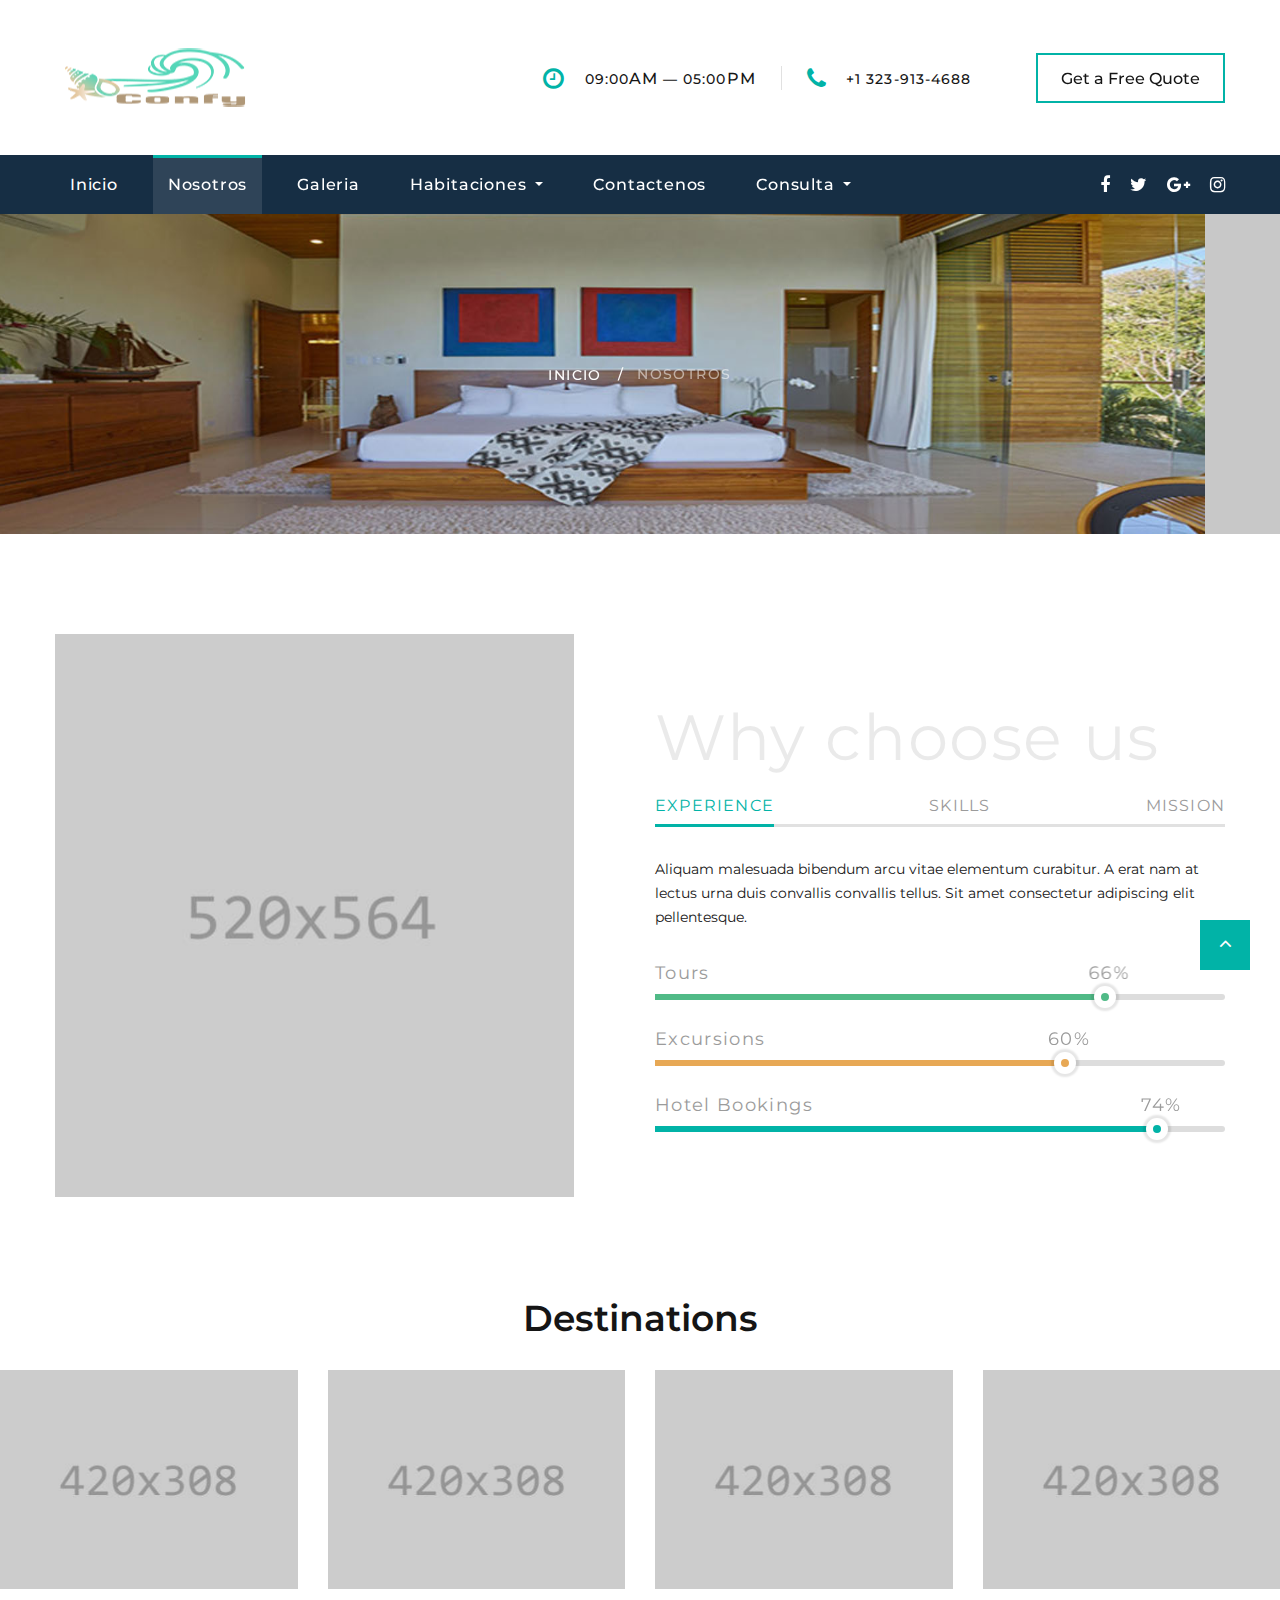
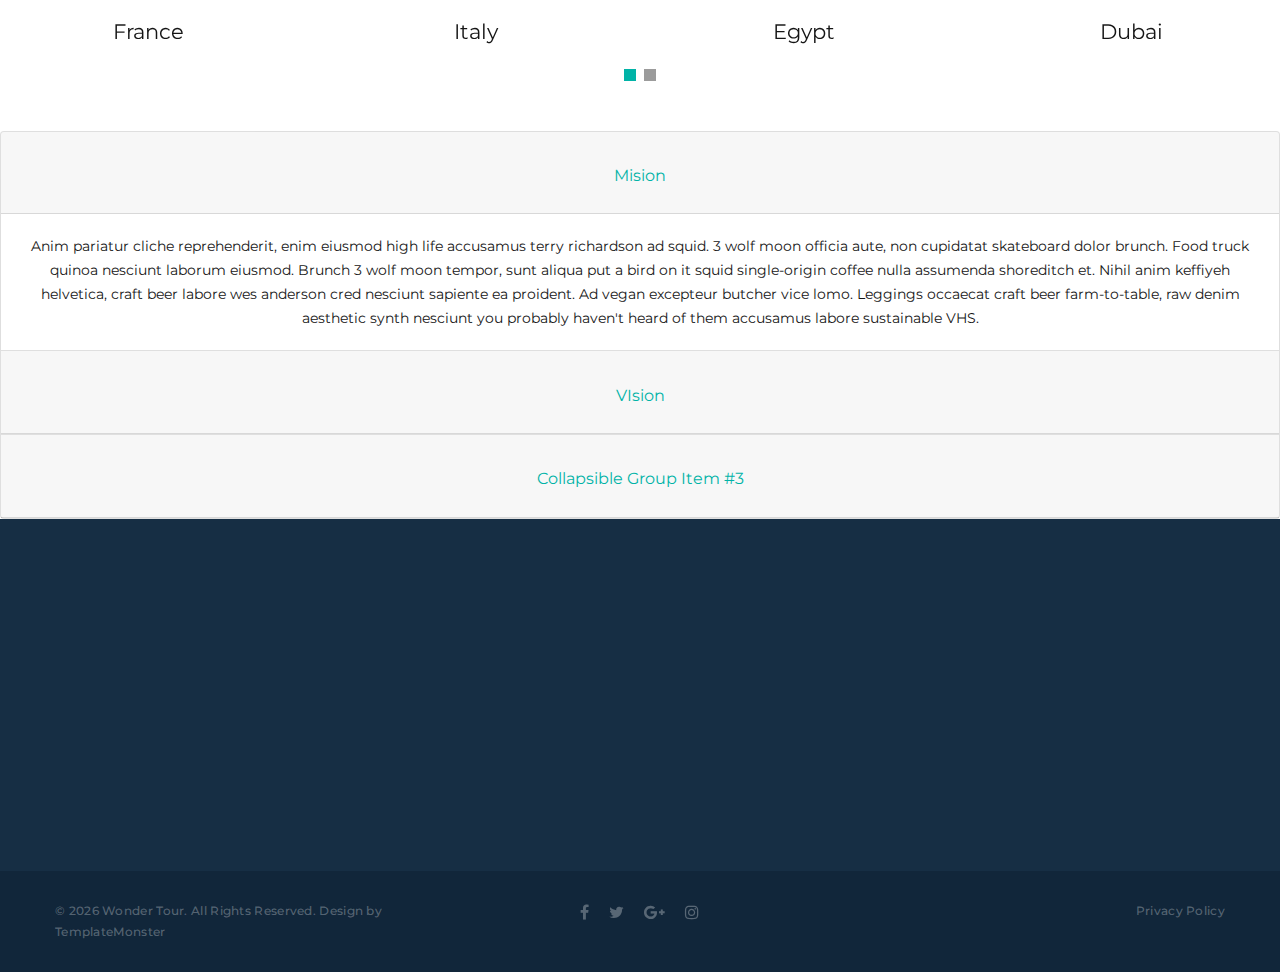
<file: about.html>
<!DOCTYPE html>
<html class="wide wow-animation" lang="en">
  <head>
    <title>Nosotros</title>
    <meta name="format-detection" content="telephone=no">
    <meta name="viewport" content="width=device-width, height=device-height, initial-scale=1.0, maximum-scale=1.0, user-scalable=0">
    <meta http-equiv="X-UA-Compatible" content="IE=edge">
    <meta charset="utf-8">
    <link rel="icon" href="images/favicon.ico" type="image/x-icon">
    <!-- Stylesheets-->
    <link rel="stylesheet" type="text/css" href="//fonts.googleapis.com/css?family=Montserrat:400,500,600,700%7CPoppins:400%7CTeko:300,400">
    <link rel="stylesheet" href="css/bootstrap.css">
    <link rel="stylesheet" href="css/fonts.css">
    <link rel="stylesheet" href="css/style.css">
    <style>.ie-panel{display: none;background: #212121;padding: 10px 0;box-shadow: 3px 3px 5px 0 rgba(0,0,0,.3);clear: both;text-align:center;position: relative;z-index: 1;} html.ie-10 .ie-panel, html.lt-ie-10 .ie-panel {display: block;}</style>
  </head>
  <body>
    <div class="ie-panel"><a href="http://windows.microsoft.com/en-US/internet-explorer/"></a></div>
    <div class="preloader">
      <div class="preloader-body">
        <p>Cargando...</p>
      </div>
    </div>
    <div class="page">
      <!-- Page Header-->
      <header class="section page-header">
        <!-- RD Navbar-->
        <div class="rd-navbar-wrap">
          <nav class="rd-navbar rd-navbar-corporate" data-layout="rd-navbar-fixed" data-sm-layout="rd-navbar-fixed" data-md-layout="rd-navbar-fixed" data-md-device-layout="rd-navbar-fixed" data-lg-layout="rd-navbar-static" data-lg-device-layout="rd-navbar-fixed" data-xl-layout="rd-navbar-static" data-xl-device-layout="rd-navbar-static" data-xxl-layout="rd-navbar-static" data-xxl-device-layout="rd-navbar-static" data-lg-stick-up-offset="46px" data-xl-stick-up-offset="46px" data-xxl-stick-up-offset="106px" data-lg-stick-up="true" data-xl-stick-up="true" data-xxl-stick-up="true">
            <div class="rd-navbar-collapse-toggle rd-navbar-fixed-element-1" data-rd-navbar-toggle=".rd-navbar-collapse"><span></span></div>
            <div class="rd-navbar-aside-outer">
              <div class="rd-navbar-aside">
                <!-- RD Navbar Panel-->
                <div class="rd-navbar-panel">
                  <!-- RD Navbar Toggle-->
                  <button class="rd-navbar-toggle" data-rd-navbar-toggle=".rd-navbar-nav-wrap"><span></span></button>
                  <!-- RD Navbar Brand-->
                  <div class="rd-navbar-brand">
                    <!--Brand--><a class="brand" href="index.html"><img src="images/conf.png" alt="" width="225" height="18"/></a>
                  </div>
                </div>
                <div class="rd-navbar-aside-right rd-navbar-collapse">
                  <ul class="rd-navbar-corporate-contacts">
                    <li>
                      <div class="unit unit-spacing-xs">
                        <div class="unit-left"><span class="icon fa fa-clock-o"></span></div>
                        <div class="unit-body">
                          <p>09:00<span>am</span> — 05:00<span>pm</span></p>
                        </div>
                      </div>
                    </li>
                    <li>
                      <div class="unit unit-spacing-xs">
                        <div class="unit-left"><span class="icon fa fa-phone"></span></div>
                        <div class="unit-body"><a class="link-phone" href="tel:#">+1 323-913-4688</a></div>
                      </div>
                    </li>
                  </ul><a class="button button-md button-default-outline-2 button-ujarak" href="#">Get a Free Quote</a>
                </div>
              </div>
            </div>
            <div class="rd-navbar-main-outer">
              <div class="rd-navbar-main">
                <div class="rd-navbar-nav-wrap">
                  <ul class="list-inline list-inline-md rd-navbar-corporate-list-social">
                    <li><a class="icon fa fa-facebook" href="#"></a></li>
                    <li><a class="icon fa fa-twitter" href="#"></a></li>
                    <li><a class="icon fa fa-google-plus" href="#"></a></li>
                    <li><a class="icon fa fa-instagram" href="#"></a></li>
                  </ul>
                  <!-- RD Navbar Nav-->
                  <ul class="rd-navbar-nav">
                    <li class="rd-nav-item "><a class="rd-nav-link" href="index.html">Inicio</a>
                    </li>
                    <li class="rd-nav-item active"><a class="rd-nav-link" href="about.html">Nosotros</a>
                    </li>
                    <li class="rd-nav-item"><a class="rd-nav-link" href="Gallery.html">Galeria</a>
                    </li>
                    
				 <li class="rd-nav-item dropdown">
        <a class="rd-nav-link dropdown-toggle" href="#" id="navbarDropdown" role="button" data-toggle="dropdown" >Habitaciones
        </a>
        <div class="dropdown-menu" aria-labelledby="navbarDropdown">
           <a class="dropdown-item" href="Estandar.html">Estandar</a>
          <a class="dropdown-item" href="Familiar.html">Familiar</a>
          <div class="dropdown-divider"></div>
          <a class="dropdown-item" href="Premium.html">Premium</a>
        </div>
      </li>
		<li class="rd-nav-item"><a class="rd-nav-link" href="contact-us.html">Contactenos</a>
                    </li>
                            <li class="rd-nav-item  dropdown">
        <a class="rd-nav-link dropdown-toggle" href="#" id="navbarDropdown" role="button" data-toggle="dropdown" >Consulta
        </a>
        <div class="dropdown-menu" aria-labelledby="navbarDropdown">
          <a class="dropdown-item" href="consejos.html">Consejos</a>
          <div class="dropdown-divider"></div>
          <a class="dropdown-item" href="ventaja.html">Ventajas</a>
          <div class="dropdown-divider"></div>
         
        </div>
      </li>  
                  </ul>
                </div>
              </div>
            </div>
          </nav>
        </div>
      </header>
      <!-- Breadcrumbs -->
      <section class="breadcrumbs-custom-inset">
        <div class="breadcrumbs-custom context-dark bg-overlay-60">
          <div class="container">
            
            <ul class="breadcrumbs-custom-path">
              <li><a href="index.html">Inicio</a></li>
              <li class="active">Nosotros</li>
            </ul>
          </div>
          <img class="box-position" src="images/u1.jpg" alt="">
        </div>
      </section>
      <!-- Why choose us-->
      <section class="section section-sm section-first bg-default text-md-left">
        <div class="container">
          <div class="row row-50 justify-content-center align-items-xl-center">
            <div class="col-md-10 col-lg-5 col-xl-6"><img src="images/about-1-519x564.jpg" alt="" width="519" height="564"/>
            </div>
            <div class="col-md-10 col-lg-7 col-xl-6">
              <h1 class="text-spacing-25 font-weight-normal title-opacity-9">Why choose us</h1>
              <!-- Bootstrap tabs-->
              <div class="tabs-custom tabs-horizontal tabs-line" id="tabs-4">
                <!-- Nav tabs-->
                <ul class="nav nav-tabs">
                  <li class="nav-item" role="presentation"><a class="nav-link active" href="#tabs-4-1" data-toggle="tab">Experience</a></li>
                  <li class="nav-item" role="presentation"><a class="nav-link" href="#tabs-4-2" data-toggle="tab">Skills</a></li>
                  <li class="nav-item" role="presentation"><a class="nav-link" href="#tabs-4-3" data-toggle="tab">Mission</a></li>
                </ul>
                <!-- Tab panes-->
                <div class="tab-content">
                  <div class="tab-pane fade show active" id="tabs-4-1">
                    <p>Aliquam malesuada bibendum arcu vitae elementum curabitur. A erat nam at lectus urna duis convallis convallis tellus. Sit amet consectetur adipiscing elit pellentesque.</p>
                    <!-- Linear progress bar-->
                    <article class="progress-linear progress-secondary">
                      <div class="progress-header">
                        <p>Tours</p>
                      </div>
                      <div class="progress-bar-linear-wrap">
                        <div class="progress-bar-linear" data-gradient=""><span class="progress-value">79</span><span class="progress-marker"></span></div>
                      </div>
                    </article>
                    <!-- Linear progress bar-->
                    <article class="progress-linear progress-orange">
                      <div class="progress-header">
                        <p>Excursions</p>
                      </div>
                      <div class="progress-bar-linear-wrap">
                        <div class="progress-bar-linear" data-gradient=""><span class="progress-value">72</span><span class="progress-marker"></span></div>
                      </div>
                    </article>
                    <!-- Linear progress bar-->
                    <article class="progress-linear">
                      <div class="progress-header">
                        <p>Hotel Bookings</p>
                      </div>
                      <div class="progress-bar-linear-wrap">
                        <div class="progress-bar-linear" data-gradient=""><span class="progress-value">88</span><span class="progress-marker"></span></div>
                      </div>
                    </article>
                  </div>
                  <div class="tab-pane fade" id="tabs-4-2">
                    <div class="row row-40 justify-content-center text-center inset-top-10">
                      <div class="col-sm-4">
                        <!-- Circle Progress Bar-->
                        <div class="progress-bar-circle" data-value="0.87" data-gradient="#01b3a7" data-empty-fill="transparent" data-size="150" data-thickness="12" data-reverse="true"><span></span></div>
                        <p class="progress-bar-circle-title">Tours</p>
                      </div>
                      <div class="col-sm-4">
                        <!-- Circle Progress Bar-->
                        <div class="progress-bar-circle" data-value="0.74" data-gradient="#01b3a7" data-empty-fill="transparent" data-size="150" data-thickness="12" data-reverse="true"><span></span></div>
                        <p class="progress-bar-circle-title">Excursions</p>
                      </div>
                      <div class="col-sm-4">
                        <!-- Circle Progress Bar-->
                        <div class="progress-bar-circle" data-value="0.99" data-gradient="#01b3a7" data-empty-fill="transparent" data-size="150" data-thickness="12" data-reverse="true"><span></span></div>
                        <p class="progress-bar-circle-title">Hotel Bookings</p>
                      </div>
                    </div>
                    <div class="group-md group-middle"><a class="button button-width-xl-230 button-primary button-pipaluk" href="#">Get in touch</a><a class="button button-black-outline button-width-xl-230" href="#">Read more</a></div>
                  </div>
                  <div class="tab-pane fade" id="tabs-4-3">
                    <p>Orci nulla pellentesque dignissim enim sit. Elit ullamcorper dignissim cras tincidunt lobortis feugiat vivamus. Nibh mauris cursus mattis molestie a iaculis at erat pellentesque.</p>
                    <div class="text-center text-sm-left offset-top-30 tab-height">
                      <ul class="row-16 list-0 list-custom list-marked list-marked-sm list-marked-secondary">
                        <li>Lorem ipsum</li>
                        <li>Consectetur adipiscing</li>
                        <li>Sed do eiusmod</li>
                        <li>Tempor incididunt</li>
                        <li>Sem fringilla</li>
                        <li>Ut venenatis</li>
                      </ul>
                    </div>
                    <div class="group-md group-middle"><a class="button button-width-xl-230 button-primary button-pipaluk" href="#">Get in touch</a><a class="button button-black-outline button-md" href="#">Download presentation</a></div>
                  </div>
                </div>
              </div>
            </div>
          </div>
        </div>
      </section>
      <!-- Latest Projects-->
      <section class="section section-sm section-fluid bg-default">
        <div class="container">
          <h3>Destinations</h3>
        </div>
        <!-- Owl Carousel-->
        <div class="owl-carousel owl-classic owl-timeline" data-items="1" data-md-items="2" data-lg-items="3" data-xl-items="4" data-margin="30" data-autoplay="false" data-nav="true" data-dots="true">
          <div class="owl-item">
            <!-- Thumbnail Classic-->
            <article class="thumbnail thumbnail-mary">
              <div class="thumbnail-mary-figure"><img src="images/gallery-image-11-420x308.jpg" alt="" width="420" height="308"/>
              </div>
              <div class="thumbnail-mary-caption"><a class="icon fl-bigmug-line-zoom60" href="images/gallery-image-11-1200x800-original.jpg" data-lightgallery="item"><img src="images/gallery-image-11-420x308.jpg" alt="" width="420" height="308"/></a>
              </div>
            </article>
            <div class="thumbnail-mary-description">
              <h5 class="thumbnail-mary-project"><a href="#">France</a></h5><span class="thumbnail-mary-decor"></span>
              <h5 class="thumbnail-mary-time">
              </h5>
            </div>
          </div>
          <div class="owl-item">
            <!-- Thumbnail Classic-->
            <article class="thumbnail thumbnail-mary">
              <div class="thumbnail-mary-figure"><img src="images/gallery-image-12-420x308.jpg" alt="" width="420" height="308"/>
              </div>
              <div class="thumbnail-mary-caption"><a class="icon fl-bigmug-line-zoom60" href="images/gallery-image-12-1200x800-original.jpg" data-lightgallery="item"><img src="images/gallery-image-12-420x308.jpg" alt="" width="420" height="308"/></a>
              </div>
            </article>
            <div class="thumbnail-mary-description">
              <h5 class="thumbnail-mary-project"><a href="#">Italy</a></h5><span class="thumbnail-mary-decor"></span>
              <h5 class="thumbnail-mary-time">
              </h5>
            </div>
          </div>
          <div class="owl-item">
            <!-- Thumbnail Classic-->
            <article class="thumbnail thumbnail-mary">
              <div class="thumbnail-mary-figure"><img src="images/gallery-image-13-420x308.jpg" alt="" width="420" height="308"/>
              </div>
              <div class="thumbnail-mary-caption"><a class="icon fl-bigmug-line-zoom60" href="images/gallery-image-13-1200x800-original.jpg" data-lightgallery="item"><img src="images/gallery-image-13-420x308.jpg" alt="" width="420" height="308"/></a>
              </div>
            </article>
            <div class="thumbnail-mary-description">
              <h5 class="thumbnail-mary-project"><a href="#">Egypt</a></h5><span class="thumbnail-mary-decor"></span>
              <h5 class="thumbnail-mary-time">
              </h5>
            </div>
          </div>
          <div class="owl-item">
            <!-- Thumbnail Classic-->
            <article class="thumbnail thumbnail-mary">
              <div class="thumbnail-mary-figure"><img src="images/gallery-image-14-420x308.jpg" alt="" width="420" height="308"/>
              </div>
              <div class="thumbnail-mary-caption"><a class="icon fl-bigmug-line-zoom60" href="images/gallery-image-14-1200x800-original.jpg" data-lightgallery="item"><img src="images/gallery-image-14-420x308.jpg" alt="" width="420" height="308"/></a>
              </div>
            </article>
            <div class="thumbnail-mary-description">
              <h5 class="thumbnail-mary-project"><a href="#">Dubai</a></h5><span class="thumbnail-mary-decor"></span>
              <h5 class="thumbnail-mary-time">
              </h5>
            </div>
          </div>
          <div class="owl-item">
            <!-- Thumbnail Classic-->
            <article class="thumbnail thumbnail-mary">
              <div class="thumbnail-mary-figure"><img src="images/gallery-image-15-420x308.jpg" alt="" width="420" height="308"/>
              </div>
              <div class="thumbnail-mary-caption"><a class="icon fl-bigmug-line-zoom60" href="images/gallery-image-15-1200x800-original.jpg" data-lightgallery="item"><img src="images/gallery-image-15-420x308.jpg" alt="" width="420" height="308"/></a>
              </div>
            </article>
            <div class="thumbnail-mary-description">
              <h5 class="thumbnail-mary-project"><a href="#">Spain</a></h5><span class="thumbnail-mary-decor"></span>
              <h5 class="thumbnail-mary-time">
              </h5>
            </div>
          </div>
          <div class="owl-item">
            <!-- Thumbnail Classic-->
            <article class="thumbnail thumbnail-mary">
              <div class="thumbnail-mary-figure"><img src="images/gallery-image-16-420x308.jpg" alt="" width="420" height="308"/>
              </div>
              <div class="thumbnail-mary-caption"><a class="icon fl-bigmug-line-zoom60" href="images/gallery-image-16-1200x800-original.jpg" data-lightgallery="item"><img src="images/gallery-image-16-420x308.jpg" alt="" width="420" height="308"/></a>
              </div>
            </article>
            <div class="thumbnail-mary-description">
              <h5 class="thumbnail-mary-project"><a href="#">Africa</a></h5><span class="thumbnail-mary-decor"></span>
              <h5 class="thumbnail-mary-time">
              </h5>
            </div>
          </div>
        </div>
      </section>
      <div class="accordion" id="accordionExample">
          <div class="card">
            <div class="card-header" id="headingOne">
              <h2 class="mb-0">
                <button class="btn btn-link" type="button" data-toggle="collapse" data-target="#collapseOne" aria-expanded="true" aria-controls="collapseOne">
                Mision
                </button>
              </h2>
            </div>
        
            <div id="collapseOne" class="collapse show" aria-labelledby="headingOne" data-parent="#accordionExample">
              <div class="card-body">
                Anim pariatur cliche reprehenderit, enim eiusmod high life accusamus terry richardson ad squid. 3 wolf moon officia aute, non cupidatat skateboard dolor brunch. Food truck quinoa nesciunt laborum eiusmod. Brunch 3 wolf moon tempor, sunt aliqua put a bird on it squid single-origin coffee nulla assumenda shoreditch et. Nihil anim keffiyeh helvetica, craft beer labore wes anderson cred nesciunt sapiente ea proident. Ad vegan excepteur butcher vice lomo. Leggings occaecat craft beer farm-to-table, raw denim aesthetic synth nesciunt you probably haven't heard of them accusamus labore sustainable VHS.
              </div>
            </div>
          </div>
          <div class="card">
            <div class="card-header" id="headingTwo">
              <h2 class="mb-0">
                <button class="btn btn-link collapsed" type="button" data-toggle="collapse" data-target="#collapseTwo" aria-expanded="false" aria-controls="collapseTwo">
                  VIsion
                </button>
              </h2>
            </div>
            <div id="collapseTwo" class="collapse" aria-labelledby="headingTwo" data-parent="#accordionExample">
              <div class="card-body">
                Anim pariatur cliche reprehenderit, enim eiusmod high life accusamus terry richardson ad squid. 3 wolf moon officia aute, non cupidatat skateboard dolor brunch. Food truck quinoa nesciunt laborum eiusmod. Brunch 3 wolf moon tempor, sunt aliqua put a bird on it squid single-origin coffee nulla assumenda shoreditch et. Nihil anim keffiyeh helvetica, craft beer labore wes anderson cred nesciunt sapiente ea proident. Ad vegan excepteur butcher vice lomo. Leggings occaecat craft beer farm-to-table, raw denim aesthetic synth nesciunt you probably haven't heard of them accusamus labore sustainable VHS.
              </div>
            </div>
          </div>
          <div class="card">
            <div class="card-header" id="headingThree">
              <h2 class="mb-0">
                <button class="btn btn-link collapsed" type="button" data-toggle="collapse" data-target="#collapseThree" aria-expanded="false" aria-controls="collapseThree">
                  Collapsible Group Item #3
                </button>
              </h2>
            </div>
            <div id="collapseThree" class="collapse" aria-labelledby="headingThree" data-parent="#accordionExample">
              <div class="card-body">
                Anim pariatur cliche reprehenderit, enim eiusmod high life accusamus terry richardson ad squid. 3 wolf moon officia aute, non cupidatat skateboard dolor brunch. Food truck quinoa nesciunt laborum eiusmod. Brunch 3 wolf moon tempor, sunt aliqua put a bird on it squid single-origin coffee nulla assumenda shoreditch et. Nihil anim keffiyeh helvetica, craft beer labore wes anderson cred nesciunt sapiente ea proident. Ad vegan excepteur butcher vice lomo. Leggings occaecat craft beer farm-to-table, raw denim aesthetic synth nesciunt you probably haven't heard of them accusamus labore sustainable VHS.
              </div>
            </div>
          </div>
        </div>

      <!-- Page Footer-->
      <footer class="section footer-corporate context-dark">
        <div class="footer-corporate-inset">
          <div class="container">
            <div class="row row-40 justify-content-lg-between">
              <div class="col-sm-6 col-md-12 col-lg-3 col-xl-4">
                <div class="oh-desktop">
                  <div class="wow slideInRight" data-wow-delay="0s">
                    <h6 class="text-spacing-100 text-uppercase">Contactanos</h6>
                    <ul class="footer-contacts d-inline-block d-sm-block">
                      <li>
                        <div class="unit">
                          <div class="unit-left"><span class="icon fa fa-phone"></span></div>
                          <div class="unit-body"><a class="link-phone" href="tel:#">+1 323-913-4688</a></div>
                        </div>
                      </li>
                      <li>
                        <div class="unit">
                          <div class="unit-left"><span class="icon fa fa-envelope"></span></div>
                          <div class="unit-body"><a class="link-aemail" href="mailto:#">info@demolink.org</a></div>
                        </div>
                      </li>
                      <li>
                        <div class="unit">
                          <div class="unit-left"><span class="icon fa fa-location-arrow"></span></div>
                          <div class="unit-body"><a class="link-location" href="#">4730 Crystal Springs Dr, Los Angeles, CA 90027</a></div>
                        </div>
                      </li>
                    </ul>
                  </div>
                </div>
              </div>
              <div class="col-sm-6 col-md-5 col-lg-3 col-xl-4">
                <div class="oh-desktop">
                  <div class="wow slideInDown" data-wow-delay="0s">
                    <h6 class="text-spacing-100 text-uppercase">Noticias Populares</h6>
                    <!-- Post Minimal 2-->
                    <article class="post post-minimal-2">
                      <p class="post-minimal-2-title"><a href="#">Your Personal Guide to 5 Best Places to Visit on Earth</a></p>
                      <div class="post-minimal-2-time">
                        <time datetime="2019-05-04">May 04, 2019</time>
                      </div>
                    </article>
                    <!-- Post Minimal 2-->
                    <article class="post post-minimal-2">
                      <p class="post-minimal-2-title"><a href="#">Top 10 Hotels: Rating by Wonder Tour Travel Experts</a></p>
                      <div class="post-minimal-2-time">
                        <time datetime="2019-05-04">May 04, 2019</time>
                      </div>
                    </article>
                  </div>
                </div>
              </div>
              <div class="col-sm-11 col-md-7 col-lg-5 col-xl-4">
                <div class="oh-desktop">
                  <div class="wow slideInLeft" data-wow-delay="0s">
                    <h6 class="text-spacing-100 text-uppercase">Links</h6>
                    <ul class="row-6 list-0 list-marked list-marked-md list-marked-secondary list-custom-2">
                      <li><a href="about.html">About us</a></li>
                      <li><a href="#">Our Tours</a></li>
                      <li><a href="#">Our Team</a></li>
                      <li><a href="#">Gallery</a></li>
                      <li><a href="#">Blog</a></li>
                    </ul>
                    <div class="group-md group-middle justify-content-sm-start"><a class="button button-lg button-primary button-ujarak" href="#">Get in touch</a></div>
                  </div>
                </div>
              </div>
            </div>
          </div>
        </div>
        <div class="footer-corporate-bottom-panel">
          <div class="container">
            <div class="row justfy-content-xl-space-berween row-10 align-items-md-center2">
              <div class="col-sm-6 col-md-4 text-sm-right text-md-center">
                <div>
                  <ul class="list-inline list-inline-sm footer-social-list-2">
                    <li><a class="icon fa fa-facebook" href="#"></a></li>
                    <li><a class="icon fa fa-twitter" href="#"></a></li>
                    <li><a class="icon fa fa-google-plus" href="#"></a></li>
                    <li><a class="icon fa fa-instagram" href="#"></a></li>
                  </ul>
                </div>
              </div>
              <div class="col-sm-6 col-md-4 order-sm-first">
                <!-- Rights-->
                <p class="rights"><span>&copy;&nbsp;</span><span class="copyright-year"></span><span>&nbsp;</span><span>Wonder Tour</span>. All Rights Reserved. Design by <a href="https://www.templatemonster.com">TemplateMonster</a></p>
              </div>
              <div class="col-sm-6 col-md-4 text-md-right">
                <p class="rights"><a href="#">Privacy Policy</a></p>
              </div>
            </div>
          </div>
        </div>
      </footer>
    </div>
    <!-- Global Mailform Output-->
    <div class="snackbars" id="form-output-global"></div>
    <!-- Javascript-->
    <script src="js/core.min.js"></script>
    <script src="js/script.js"></script>
  </body>
</html>
</file>
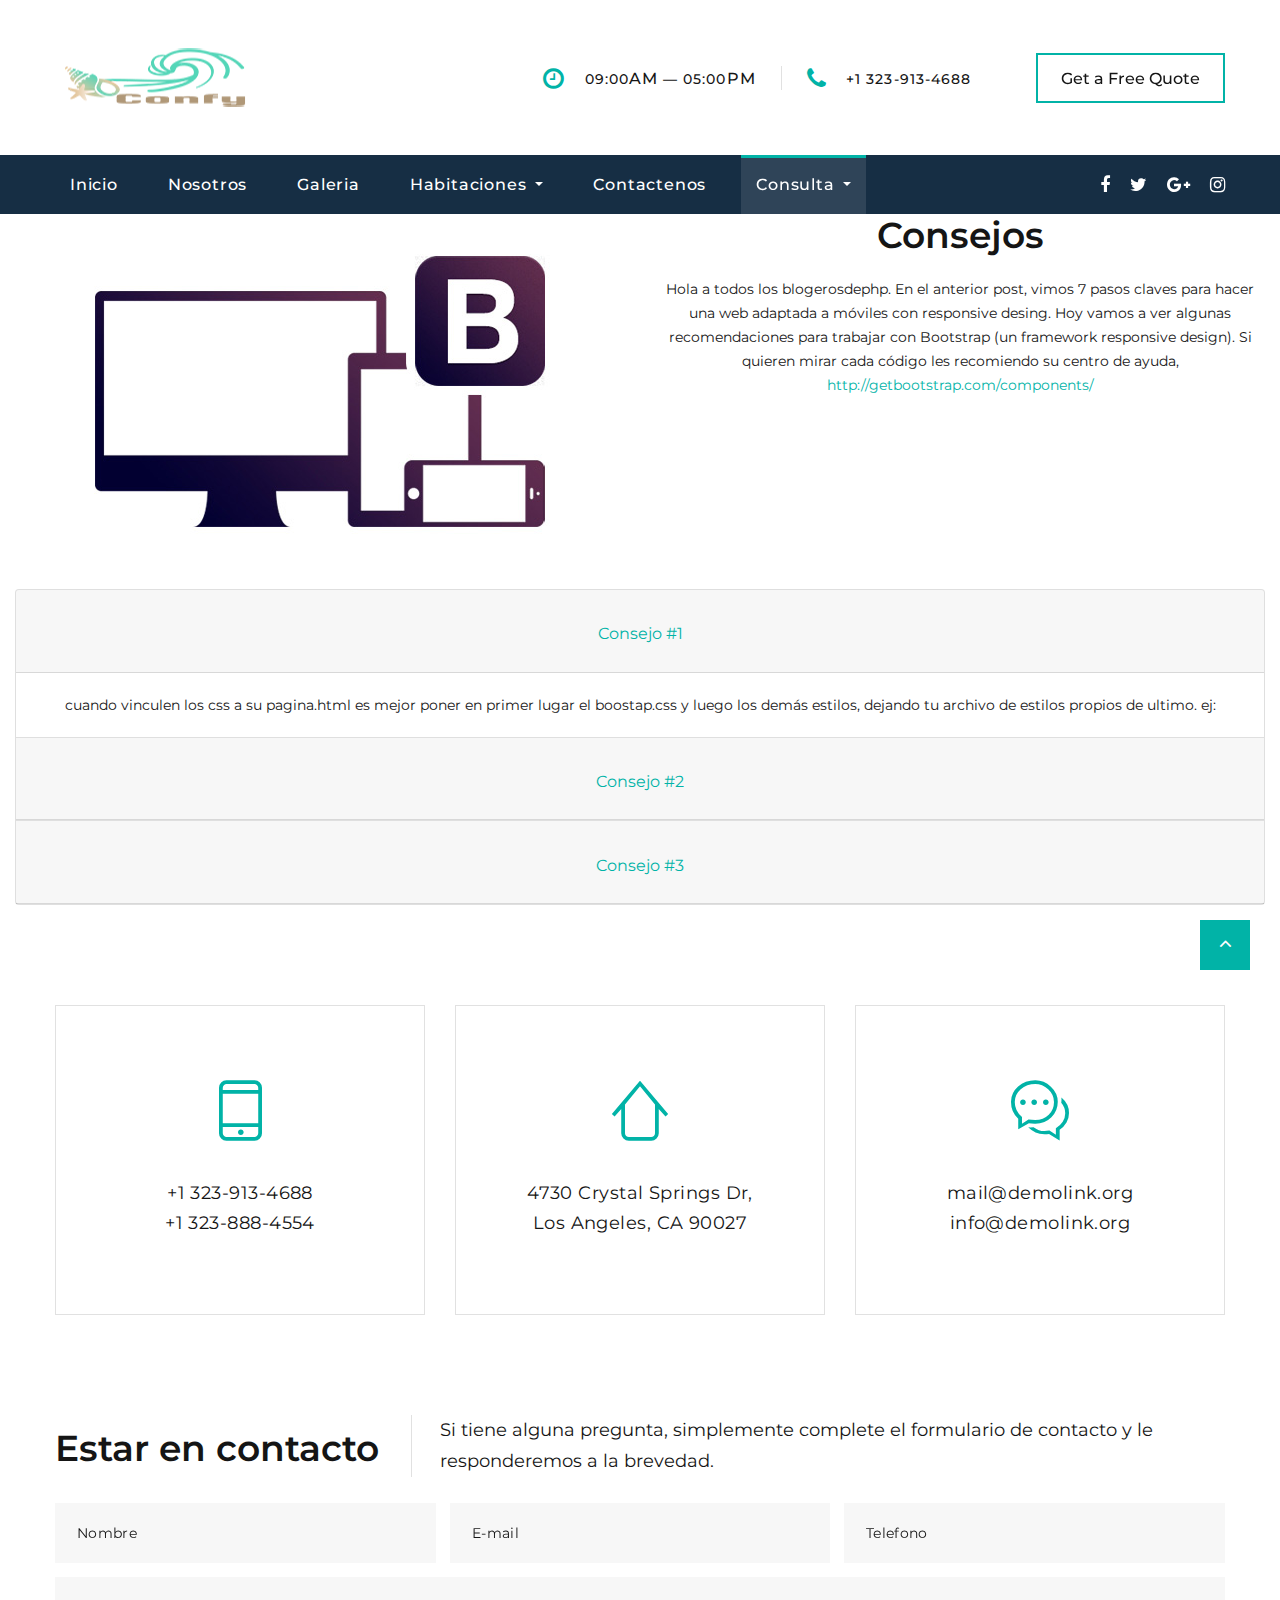
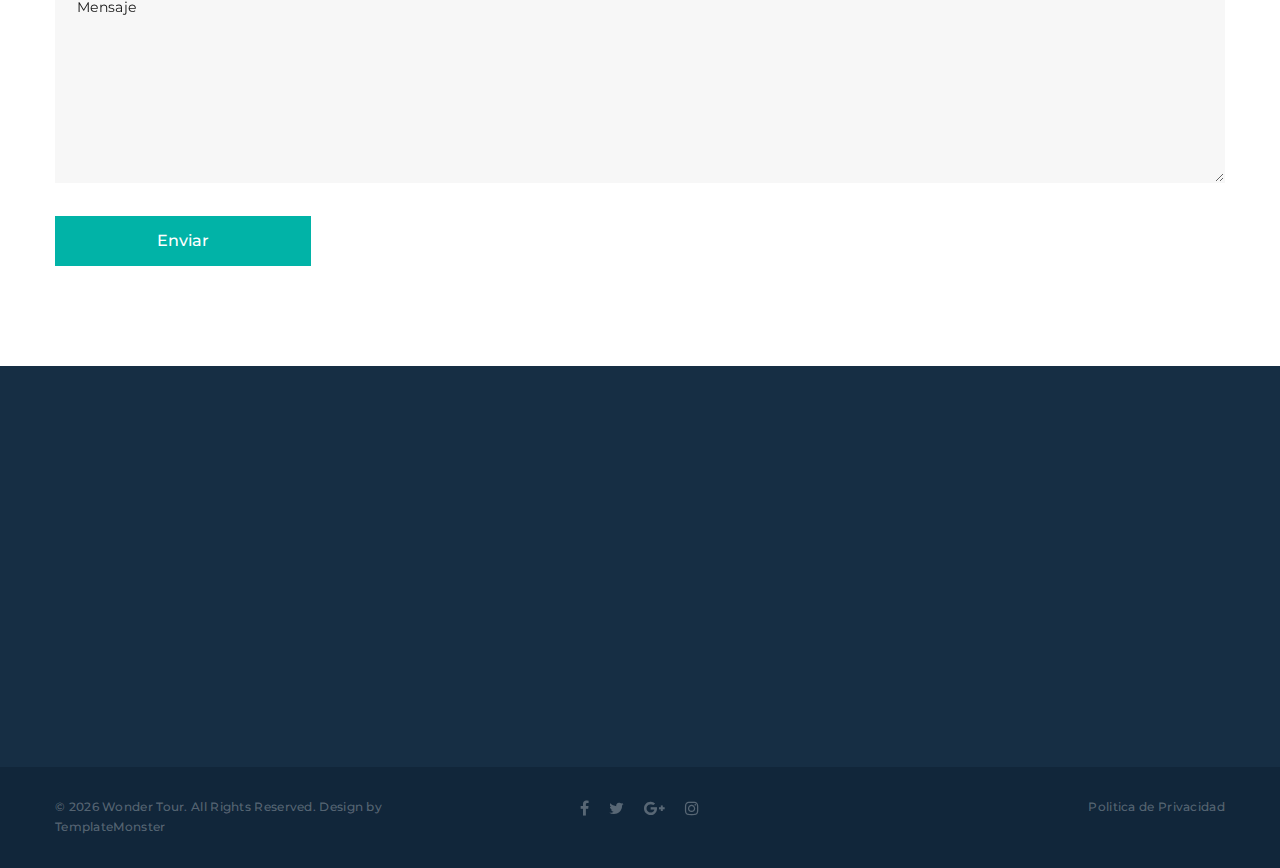
<file: consejos.html>
<!DOCTYPE html>
<html class="wide wow-animation" lang="en">
  <head>
    <title>Consejos</title>
    <meta name="format-detection" content="telephone=no">
    <meta name="viewport" content="width=device-width, height=device-height, initial-scale=1.0, maximum-scale=1.0, user-scalable=0">
    <meta http-equiv="X-UA-Compatible" content="IE=edge">
    <meta charset="utf-8">
    <link rel="icon" href="images/favicon.ico" type="image/x-icon">
    <!-- Stylesheets-->
    <link rel="stylesheet" type="text/css" href="//fonts.googleapis.com/css?family=Montserrat:400,500,600,700%7CPoppins:400%7CTeko:300,400">
    <link rel="stylesheet" href="css/bootstrap.css">
    <link rel="stylesheet" href="css/fonts.css">
    <link rel="stylesheet" href="css/style.css">
    <style>.ie-panel{display: none;background: #212121;padding: 10px 0;box-shadow: 3px 3px 5px 0 rgba(0,0,0,.3);clear: both;text-align:center;position: relative;z-index: 1;} html.ie-10 .ie-panel, html.lt-ie-10 .ie-panel {display: block;}</style>
  </head>
  <body>
  
    <div class="preloader">
      <div class="preloader-body">
        <div class="cssload-container">
          <div class="cssload-speeding-wheel"></div>
        </div>
        <p>Cargando...</p>
      </div>
    </div>
    <div class="page">
      <!-- Page Header-->
      <header class="section page-header">
        <!-- RD Navbar-->
        <div class="rd-navbar-wrap">
          <nav class="rd-navbar rd-navbar-corporate" data-layout="rd-navbar-fixed" data-sm-layout="rd-navbar-fixed" data-md-layout="rd-navbar-fixed" data-md-device-layout="rd-navbar-fixed" data-lg-layout="rd-navbar-static" data-lg-device-layout="rd-navbar-fixed" data-xl-layout="rd-navbar-static" data-xl-device-layout="rd-navbar-static" data-xxl-layout="rd-navbar-static" data-xxl-device-layout="rd-navbar-static" data-lg-stick-up-offset="46px" data-xl-stick-up-offset="46px" data-xxl-stick-up-offset="106px" data-lg-stick-up="true" data-xl-stick-up="true" data-xxl-stick-up="true">
            <div class="rd-navbar-collapse-toggle rd-navbar-fixed-element-1" data-rd-navbar-toggle=".rd-navbar-collapse"><span></span></div>
            <div class="rd-navbar-aside-outer">
              <div class="rd-navbar-aside">
                <!-- RD Navbar Panel-->
                <div class="rd-navbar-panel">
                  <!-- RD Navbar Toggle-->
                  <button class="rd-navbar-toggle" data-rd-navbar-toggle=".rd-navbar-nav-wrap"><span></span></button>
                  <!-- RD Navbar Brand-->
                  <div class="rd-navbar-brand">
                    <!--Brand--><a class="brand" href="index.html"><img src="images/conf.png" alt="" width="225" height="18"/></a>
                  </div>
                </div>
                <div class="rd-navbar-aside-right rd-navbar-collapse">
                  <ul class="rd-navbar-corporate-contacts">
                    <li>
                      <div class="unit unit-spacing-xs">
                        <div class="unit-left"><span class="icon fa fa-clock-o"></span></div>
                        <div class="unit-body">
                          <p>09:00<span>am</span> — 05:00<span>pm</span></p>
                        </div>
                      </div>
                    </li>
                    <li>
                      <div class="unit unit-spacing-xs">
                        <div class="unit-left"><span class="icon fa fa-phone"></span></div>
                        <div class="unit-body"><a class="link-phone" href="tel:#">+1 323-913-4688</a></div>
                      </div>
                    </li>
                  </ul><a class="button button-md button-default-outline-2 button-ujarak" href="#">Get a Free Quote</a>
                </div>
              </div>
            </div>
            <div class="rd-navbar-main-outer">
              <div class="rd-navbar-main">
                <div class="rd-navbar-nav-wrap">
                  <ul class="list-inline list-inline-md rd-navbar-corporate-list-social">
                    <li><a class="icon fa fa-facebook" href="#"></a></li>
                    <li><a class="icon fa fa-twitter" href="#"></a></li>
                    <li><a class="icon fa fa-google-plus" href="#"></a></li>
                    <li><a class="icon fa fa-instagram" href="#"></a></li>
                  </ul>
                  <!-- RD Navbar Nav-->
                  <ul class="rd-navbar-nav">
                    <li class="rd-nav-item "><a class="rd-nav-link" href="index.html">Inicio</a>
                    </li>
                    <li class="rd-nav-item "><a class="rd-nav-link" href="about.html">Nosotros</a>
                    </li>
                    <li class="rd-nav-item"><a class="rd-nav-link" href="Gallery.html">Galeria</a>
                    </li>
                    
				 <li class="rd-nav-item dropdown">
        <a class="rd-nav-link dropdown-toggle" href="#" id="navbarDropdown" role="button" data-toggle="dropdown" >Habitaciones
        </a>
        <div class="dropdown-menu" aria-labelledby="navbarDropdown">
          <a class="dropdown-item" href="Estandar.html">Estandar</a>
          <a class="dropdown-item" href="Familiar.html">Familiar</a>
          <div class="dropdown-divider"></div>
          <a class="dropdown-item" href="Premium.html">Premium</a>
        </div>
      </li>
		<li class="rd-nav-item "><a class="rd-nav-link" href="contact-us.html">Contactenos</a>
                    </li>	 
                     <li class="rd-nav-item active dropdown">
        <a class="rd-nav-link dropdown-toggle" href="#" id="navbarDropdown" role="button" data-toggle="dropdown" >Consulta
        </a>
        <div class="dropdown-menu" aria-labelledby="navbarDropdown">
         <a class="dropdown-item" href="consejos.html">Consejos</a>
          <div class="dropdown-divider"></div>
          <a class="dropdown-item" href="ventaja.html">Ventajas</a>
          <div class="dropdown-divider"></div>
         
        </div>
      </li>
                  </ul>
                </div>
              </div>
            </div>
          </nav>
        </div>
      </header>
      <!-- RD Google Map-->
      <section class="container-fluid">
        <article class="row"> 
          <article class="col-12 col-md-6">
            <img src="images/bootstrap.png" alt="">
          </article>
          <article class="col-12 col-md-6">
            <h3>Consejos</h3>
            <p>Hola a todos los blogerosdephp. En el anterior post, vimos 7 pasos claves para hacer una web adaptada a móviles con responsive desing. Hoy vamos a ver algunas recomendaciones para trabajar con Bootstrap (un framework responsive design).

                Si quieren mirar cada código les recomiendo su centro de ayuda, <a href="http://getbootstrap.com/components/">http://getbootstrap.com/components/</a> </p>
          </article>
        </article>
        <div class="accordion" id="accordionExample">
            <div class="card">
              <div class="card-header" id="headingOne">
                <h2 class="mb-0">
                  <button class="btn btn-link" type="button" data-toggle="collapse" data-target="#collapseOne" aria-expanded="true" aria-controls="collapseOne">
                    Consejo #1
                  </button>
                </h2>
              </div>
          
              <div id="collapseOne" class="collapse show" aria-labelledby="headingOne" data-parent="#accordionExample">
                <div class="card-body">
                     cuando vinculen los css a su pagina.html es mejor poner en primer lugar el boostap.css y luego los demás estilos, dejando tu archivo de estilos propios de ultimo.

                    ej:
                    <link href=”css/bootstrap.css” media=”all” rel=”stylesheet”>

<link href=”css/bootstrap-responsive.css” media=”all” rel=”stylesheet”>

<link href=”css/estilos.css” media=”all” rel=”stylesheet”>
                </div>
              </div>
            </div>
            <div class="card">
              <div class="card-header" id="headingTwo">
                <h2 class="mb-0">
                  <button class="btn btn-link collapsed" type="button" data-toggle="collapse" data-target="#collapseTwo" aria-expanded="false" aria-controls="collapseTwo">
                    Consejo #2
                  </button>
                </h2>
              </div>
              <div id="collapseTwo" class="collapse" aria-labelledby="headingTwo" data-parent="#accordionExample">
                <div class="card-body">
                    importante para que no se autoescale la página a los smartphone: <p><meta name=”viewport” content=”width=device-width, initial-scale=1″></p>
                </div>
              </div>
            </div>
            <div class="card">
              <div class="card-header" id="headingThree">
                <h2 class="mb-0">
                  <button class="btn btn-link collapsed" type="button" data-toggle="collapse" data-target="#collapseThree" aria-expanded="false" aria-controls="collapseThree">
                    Consejo #3
                  </button>
                </h2>
              </div>
              <div id="collapseThree" class="collapse" aria-labelledby="headingThree" data-parent="#accordionExample">
                <div class="card-body">
                    los contenedores estáticos como container row están bien utilizarlas en las pantallas grandes, pero para las pantallas pequeñas y tabletas utilicen las fluidas que son del 100% de la pantalla
                </div>
              </div>
            </div>
          </div>
      </section>

      <!-- Contact information-->
      <section class="section section-sm section-first bg-default">
        <div class="container">
          <div class="row row-30 justify-content-center">
            <div class="col-sm-8 col-md-6 col-lg-4">
              <article class="box-contacts">
                <div class="box-contacts-body">
                  <div class="box-contacts-icon fl-bigmug-line-cellphone55"></div>
                  <div class="box-contacts-decor"></div>
                  <p class="box-contacts-link"><a href="tel:#">+1 323-913-4688</a></p>
                  <p class="box-contacts-link"><a href="tel:#">+1 323-888-4554</a></p>
                </div>
              </article>
            </div>
            <div class="col-sm-8 col-md-6 col-lg-4">
              <article class="box-contacts">
                <div class="box-contacts-body">
                  <div class="box-contacts-icon fl-bigmug-line-up104"></div>
                  <div class="box-contacts-decor"></div>
                  <p class="box-contacts-link"><a href="#">4730 Crystal Springs Dr, Los Angeles, CA 90027</a></p>
                </div>
              </article>
            </div>
            <div class="col-sm-8 col-md-6 col-lg-4">
              <article class="box-contacts">
                <div class="box-contacts-body">
                  <div class="box-contacts-icon fl-bigmug-line-chat55"></div>
                  <div class="box-contacts-decor"></div>
                  <p class="box-contacts-link"><a href="mailto:#">mail@demolink.org</a></p>
                  <p class="box-contacts-link"><a href="mailto:#">info@demolink.org</a></p>
                </div>
              </article>
            </div>
          </div>
        </div>
      </section>

      <!-- Contact Form-->
      <section class="section section-sm section-last bg-default text-left">
        <div class="container">
          <article class="title-classic">
            <div class="title-classic-title">
              <h3>Estar en contacto</h3>
            </div>
            <div class="title-classic-text">
              <p>Si tiene alguna pregunta, simplemente complete el formulario de contacto y le responderemos a la brevedad.</p>
            </div>
          </article>
          <form class="rd-form rd-form-variant-2 rd-mailform" data-form-output="form-output-global" data-form-type="contact" method="post" action="bat/rd-mailform.php">
            <div class="row row-14 gutters-14">
              <div class="col-md-4">
                <div class="form-wrap">
                  <input class="form-input" id="contact-your-name-2" type="text" name="name" data-constraints="@Required">
                  <label class="form-label" for="contact-your-name-2">Nombre</label>
                </div>
              </div>
              <div class="col-md-4">
                <div class="form-wrap">
                  <input class="form-input" id="contact-email-2" type="email" name="email" data-constraints="@Email @Required">
                  <label class="form-label" for="contact-email-2">E-mail</label>
                </div>
              </div>
              <div class="col-md-4">
                <div class="form-wrap">
                  <input class="form-input" id="contact-phone-2" type="text" name="phone" data-constraints="@Numeric">
                  <label class="form-label" for="contact-phone-2">Telefono</label>
                </div>
              </div>
              <div class="col-12">
                <div class="form-wrap">
                  <label class="form-label" for="contact-message-2">Mensaje</label>
                  <textarea class="form-input textarea-lg" id="contact-message-2" name="message" data-constraints="@Required"></textarea>
                </div>
              </div>
            </div>
            <button class="button button-primary button-pipaluk" type="submit">Enviar</button>
          </form>
        </div>
      </section>

      <!-- Page Footer-->
      <footer class="section footer-corporate context-dark">
        <div class="footer-corporate-inset">
          <div class="container">
            <div class="row row-40 justify-content-lg-between">
              <div class="col-sm-6 col-md-12 col-lg-3 col-xl-4">
                <div class="oh-desktop">
                  <div class="wow slideInRight" data-wow-delay="0s">
                    <h6 class="text-spacing-100 text-uppercase">Contactanos</h6>
                    <ul class="footer-contacts d-inline-block d-sm-block">
                      <li>
                        <div class="unit">
                          <div class="unit-left"><span class="icon fa fa-phone"></span></div>
                          <div class="unit-body"><a class="link-phone" href="tel:#">+1 323-913-4688</a></div>
                        </div>
                      </li>
                      <li>
                        <div class="unit">
                          <div class="unit-left"><span class="icon fa fa-envelope"></span></div>
                          <div class="unit-body"><a class="link-aemail" href="mailto:#">info@demolink.org</a></div>
                        </div>
                      </li>
                      <li>
                        <div class="unit">
                          <div class="unit-left"><span class="icon fa fa-location-arrow"></span></div>
                          <div class="unit-body"><a class="link-location" href="#">4730 Crystal Springs Dr, Los Angeles, CA 90027</a></div>
                        </div>
                      </li>
                    </ul>
                  </div>
                </div>
              </div>
              <div class="col-sm-6 col-md-5 col-lg-3 col-xl-4">
                <div class="oh-desktop">
                  <div class="wow slideInDown" data-wow-delay="0s">
                    <h6 class="text-spacing-100 text-uppercase">Noticias Populares</h6>
                    <!-- Post Minimal 2-->
                    <article class="post post-minimal-2">
                      <p class="post-minimal-2-title"><a href="#">Your Personal Guide to 5 Best Places to Visit on Earth</a></p>
                      <div class="post-minimal-2-time">
                        <time datetime="2019-05-04">May 04, 2019</time>
                      </div>
                    </article>
                    <!-- Post Minimal 2-->
                    <article class="post post-minimal-2">
                      <p class="post-minimal-2-title"><a href="#">Top 10 Hotels: Rating by Wonder Tour Travel Experts</a></p>
                      <div class="post-minimal-2-time">
                        <time datetime="2019-05-04">May 04, 2019</time>
                      </div>
                    </article>
                  </div>
                </div>
              </div>
              <div class="col-sm-11 col-md-7 col-lg-5 col-xl-4">
                <div class="oh-desktop">
                  <div class="wow slideInLeft" data-wow-delay="0s">
                    <h6 class="text-spacing-100 text-uppercase">Quick links</h6>
                    <ul class="row-6 list-0 list-marked list-marked-md list-marked-secondary list-custom-2">
                      <li><a href="about.html">aceca de nosotros</a></li>
                      <li><a href="Estandar.html">Habitacion Estandar</a></li>
                        <li><a href="Premium.html">Habitacion Premium</a></li>
                      <li><a href="Gallery.html">Gallery</a></li>
                    <li><a href="Familiar.html">Habitacion Familiar</a></li>
                    </ul>
                    <div class="group-md group-middle justify-content-sm-start"><a class="button button-lg button-primary button-ujarak" href="#">Get in touch</a></div>
                  </div>
                </div>
              </div>
            </div>
          </div>
        </div>
        <div class="footer-corporate-bottom-panel">
          <div class="container">
            <div class="row justfy-content-xl-space-berween row-10 align-items-md-center2">
              <div class="col-sm-6 col-md-4 text-sm-right text-md-center">
                <div>
                  <ul class="list-inline list-inline-sm footer-social-list-2">
                    <li><a class="icon fa fa-facebook" href="#"></a></li>
                    <li><a class="icon fa fa-twitter" href="#"></a></li>
                    <li><a class="icon fa fa-google-plus" href="#"></a></li>
                    <li><a class="icon fa fa-instagram" href="#"></a></li>
                  </ul>
                </div>
              </div>
              <div class="col-sm-6 col-md-4 order-sm-first">
                <!-- Rights-->
                <p class="rights"><span>&copy;&nbsp;</span><span class="copyright-year"></span><span>&nbsp;</span><span>Wonder Tour</span>. All Rights Reserved. Design by <a href="https://www.templatemonster.com">TemplateMonster</a></p>
              </div>
              <div class="col-sm-6 col-md-4 text-md-right">
                <p class="rights"><a href="#">Politica de Privacidad</a></p>
              </div>
            </div>
          </div>
        </div>
      </footer>
    </div>
    <!-- Global Mailform Output-->
    <div class="snackbars" id="form-output-global"></div>
    <!-- Javascript-->
    <script src="js/core.min.js"></script>
    <script src="js/script.js"></script>
  </body>
</html>
</file>
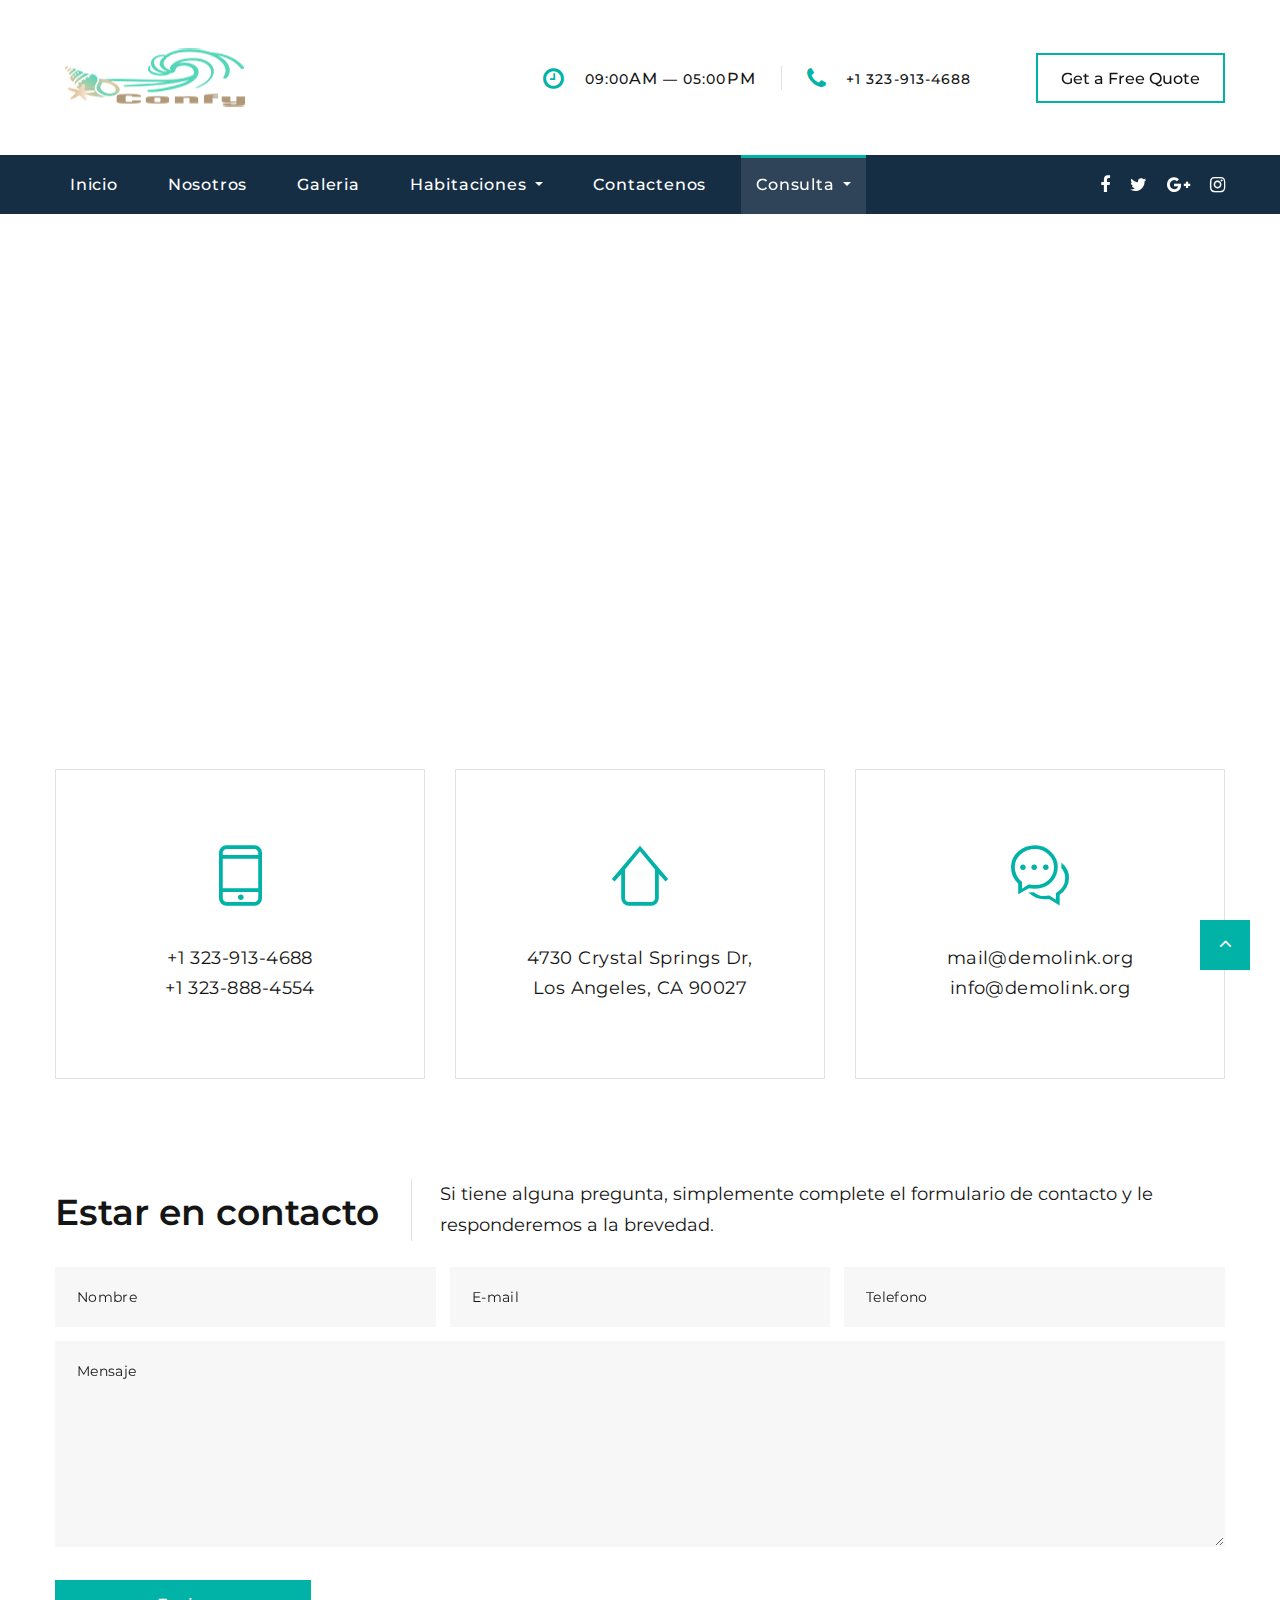
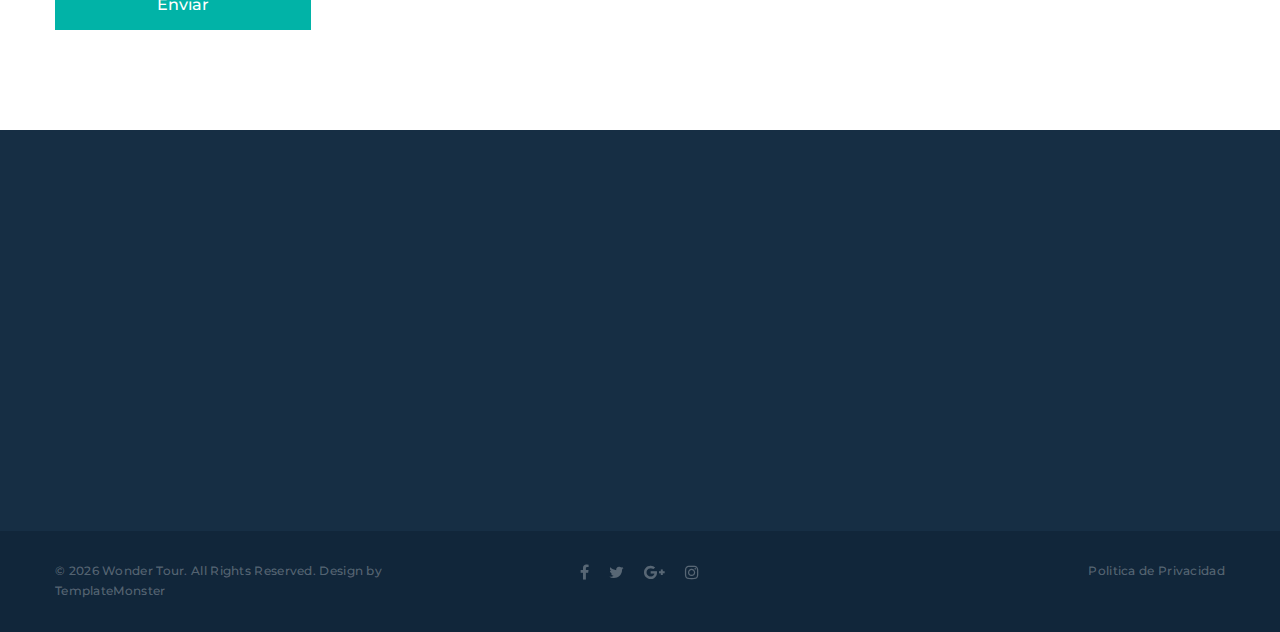
<file: consulta.html>
<!DOCTYPE html>
<html class="wide wow-animation" lang="en">
  <head>
    <title>Contactanos</title>
    <meta name="format-detection" content="telephone=no">
    <meta name="viewport" content="width=device-width, height=device-height, initial-scale=1.0, maximum-scale=1.0, user-scalable=0">
    <meta http-equiv="X-UA-Compatible" content="IE=edge">
    <meta charset="utf-8">
    <link rel="icon" href="images/favicon.ico" type="image/x-icon">
    <!-- Stylesheets-->
    <link rel="stylesheet" type="text/css" href="//fonts.googleapis.com/css?family=Montserrat:400,500,600,700%7CPoppins:400%7CTeko:300,400">
    <link rel="stylesheet" href="css/bootstrap.css">
    <link rel="stylesheet" href="css/fonts.css">
    <link rel="stylesheet" href="css/style.css">
    <style>.ie-panel{display: none;background: #212121;padding: 10px 0;box-shadow: 3px 3px 5px 0 rgba(0,0,0,.3);clear: both;text-align:center;position: relative;z-index: 1;} html.ie-10 .ie-panel, html.lt-ie-10 .ie-panel {display: block;}</style>
  </head>
  <body>
  
    <div class="preloader">
      <div class="preloader-body">
        <div class="cssload-container">
          <div class="cssload-speeding-wheel"></div>
        </div>
        <p>Cargando...</p>
      </div>
    </div>
    <div class="page">
      <!-- Page Header-->
      <header class="section page-header">
        <!-- RD Navbar-->
        <div class="rd-navbar-wrap">
          <nav class="rd-navbar rd-navbar-corporate" data-layout="rd-navbar-fixed" data-sm-layout="rd-navbar-fixed" data-md-layout="rd-navbar-fixed" data-md-device-layout="rd-navbar-fixed" data-lg-layout="rd-navbar-static" data-lg-device-layout="rd-navbar-fixed" data-xl-layout="rd-navbar-static" data-xl-device-layout="rd-navbar-static" data-xxl-layout="rd-navbar-static" data-xxl-device-layout="rd-navbar-static" data-lg-stick-up-offset="46px" data-xl-stick-up-offset="46px" data-xxl-stick-up-offset="106px" data-lg-stick-up="true" data-xl-stick-up="true" data-xxl-stick-up="true">
            <div class="rd-navbar-collapse-toggle rd-navbar-fixed-element-1" data-rd-navbar-toggle=".rd-navbar-collapse"><span></span></div>
            <div class="rd-navbar-aside-outer">
              <div class="rd-navbar-aside">
                <!-- RD Navbar Panel-->
                <div class="rd-navbar-panel">
                  <!-- RD Navbar Toggle-->
                  <button class="rd-navbar-toggle" data-rd-navbar-toggle=".rd-navbar-nav-wrap"><span></span></button>
                  <!-- RD Navbar Brand-->
                  <div class="rd-navbar-brand">
                    <!--Brand--><a class="brand" href="index.html"><img src="images/conf.png" alt="" width="225" height="18"/></a>
                  </div>
                </div>
                <div class="rd-navbar-aside-right rd-navbar-collapse">
                  <ul class="rd-navbar-corporate-contacts">
                    <li>
                      <div class="unit unit-spacing-xs">
                        <div class="unit-left"><span class="icon fa fa-clock-o"></span></div>
                        <div class="unit-body">
                          <p>09:00<span>am</span> — 05:00<span>pm</span></p>
                        </div>
                      </div>
                    </li>
                    <li>
                      <div class="unit unit-spacing-xs">
                        <div class="unit-left"><span class="icon fa fa-phone"></span></div>
                        <div class="unit-body"><a class="link-phone" href="tel:#">+1 323-913-4688</a></div>
                      </div>
                    </li>
                  </ul><a class="button button-md button-default-outline-2 button-ujarak" href="#">Get a Free Quote</a>
                </div>
              </div>
            </div>
            <div class="rd-navbar-main-outer">
              <div class="rd-navbar-main">
                <div class="rd-navbar-nav-wrap">
                  <ul class="list-inline list-inline-md rd-navbar-corporate-list-social">
                    <li><a class="icon fa fa-facebook" href="#"></a></li>
                    <li><a class="icon fa fa-twitter" href="#"></a></li>
                    <li><a class="icon fa fa-google-plus" href="#"></a></li>
                    <li><a class="icon fa fa-instagram" href="#"></a></li>
                  </ul>
                  <!-- RD Navbar Nav-->
                  <ul class="rd-navbar-nav">
                    <li class="rd-nav-item "><a class="rd-nav-link" href="index.html">Inicio</a>
                    </li>
                    <li class="rd-nav-item "><a class="rd-nav-link" href="about.html">Nosotros</a>
                    </li>
                    <li class="rd-nav-item"><a class="rd-nav-link" href="Gallery.html">Galeria</a>
                    </li>
                    
				 <li class="rd-nav-item dropdown">
        <a class="rd-nav-link dropdown-toggle" href="#" id="navbarDropdown" role="button" data-toggle="dropdown" >Habitaciones
        </a>
        <div class="dropdown-menu" aria-labelledby="navbarDropdown">
          <a class="dropdown-item" href="Estandar.html">Estandar</a>
          <a class="dropdown-item" href="Familiar.html">Familiar</a>
          <div class="dropdown-divider"></div>
          <a class="dropdown-item" href="Premium.html">Premium</a>
        </div>
      </li>
		<li class="rd-nav-item "><a class="rd-nav-link" href="contact-us.html">Contactenos</a>
                    </li>	 
                     <li class="rd-nav-item active dropdown">
        <a class="rd-nav-link dropdown-toggle" href="#" id="navbarDropdown" role="button" data-toggle="dropdown" >Consulta
        </a>
        <div class="dropdown-menu" aria-labelledby="navbarDropdown">
          <a class="dropdown-item" href="consejos.html">Consejos</a>
          <div class="dropdown-divider"></div>
          <a class="dropdown-item" href="ventaja.html">Ventajas</a>
          <div class="dropdown-divider"></div>
         
        </div>
      </li>
                  </ul>
                </div>
              </div>
            </div>
          </nav>
        </div>
      </header>
      <!-- RD Google Map-->
      <section class="section section-fluid">
        <div class="google-map-container" data-zoom="5" data-icon="images/gmap_marker.png" data-icon-active="images/gmap_marker.png" data-center="9870 St Vincent Place, Glasgow, DC 45 Fr 45." data-styles="[{&quot;featureType&quot;:&quot;landscape&quot;,&quot;stylers&quot;:[{&quot;hue&quot;:&quot;#FFBB00&quot;},{&quot;saturation&quot;:43.400000000000006},{&quot;lightness&quot;:37.599999999999994},{&quot;gamma&quot;:1}]},{&quot;featureType&quot;:&quot;road.highway&quot;,&quot;stylers&quot;:[{&quot;hue&quot;:&quot;#FFC200&quot;},{&quot;saturation&quot;:-61.8},{&quot;lightness&quot;:45.599999999999994},{&quot;gamma&quot;:1}]},{&quot;featureType&quot;:&quot;road.arterial&quot;,&quot;stylers&quot;:[{&quot;hue&quot;:&quot;#FF0300&quot;},{&quot;saturation&quot;:-100},{&quot;lightness&quot;:51.19999999999999},{&quot;gamma&quot;:1}]},{&quot;featureType&quot;:&quot;road.local&quot;,&quot;stylers&quot;:[{&quot;hue&quot;:&quot;#FF0300&quot;},{&quot;saturation&quot;:-100},{&quot;lightness&quot;:52},{&quot;gamma&quot;:1}]},{&quot;featureType&quot;:&quot;water&quot;,&quot;stylers&quot;:[{&quot;hue&quot;:&quot;#0078FF&quot;},{&quot;saturation&quot;:-13.200000000000003},{&quot;lightness&quot;:2.4000000000000057},{&quot;gamma&quot;:1}]},{&quot;featureType&quot;:&quot;poi&quot;,&quot;stylers&quot;:[{&quot;hue&quot;:&quot;#00FF6A&quot;},{&quot;saturation&quot;:-1.0989010989011234},{&quot;lightness&quot;:11.200000000000017},{&quot;gamma&quot;:1}]}]">
          <div class="google-map"></div>
          <ul class="google-map-markers">
            <li data-location="9870 St Vincent Place, Glasgow, DC 45 Fr 45." data-description="9870 St Vincent Place, Glasgow"></li>
          </ul>
        </div>
      </section>

      <!-- Contact information-->
      <section class="section section-sm section-first bg-default">
        <div class="container">
          <div class="row row-30 justify-content-center">
            <div class="col-sm-8 col-md-6 col-lg-4">
              <article class="box-contacts">
                <div class="box-contacts-body">
                  <div class="box-contacts-icon fl-bigmug-line-cellphone55"></div>
                  <div class="box-contacts-decor"></div>
                  <p class="box-contacts-link"><a href="tel:#">+1 323-913-4688</a></p>
                  <p class="box-contacts-link"><a href="tel:#">+1 323-888-4554</a></p>
                </div>
              </article>
            </div>
            <div class="col-sm-8 col-md-6 col-lg-4">
              <article class="box-contacts">
                <div class="box-contacts-body">
                  <div class="box-contacts-icon fl-bigmug-line-up104"></div>
                  <div class="box-contacts-decor"></div>
                  <p class="box-contacts-link"><a href="#">4730 Crystal Springs Dr, Los Angeles, CA 90027</a></p>
                </div>
              </article>
            </div>
            <div class="col-sm-8 col-md-6 col-lg-4">
              <article class="box-contacts">
                <div class="box-contacts-body">
                  <div class="box-contacts-icon fl-bigmug-line-chat55"></div>
                  <div class="box-contacts-decor"></div>
                  <p class="box-contacts-link"><a href="mailto:#">mail@demolink.org</a></p>
                  <p class="box-contacts-link"><a href="mailto:#">info@demolink.org</a></p>
                </div>
              </article>
            </div>
          </div>
        </div>
      </section>

      <!-- Contact Form-->
      <section class="section section-sm section-last bg-default text-left">
        <div class="container">
          <article class="title-classic">
            <div class="title-classic-title">
              <h3>Estar en contacto</h3>
            </div>
            <div class="title-classic-text">
              <p>Si tiene alguna pregunta, simplemente complete el formulario de contacto y le responderemos a la brevedad.</p>
            </div>
          </article>
          <form class="rd-form rd-form-variant-2 rd-mailform" data-form-output="form-output-global" data-form-type="contact" method="post" action="bat/rd-mailform.php">
            <div class="row row-14 gutters-14">
              <div class="col-md-4">
                <div class="form-wrap">
                  <input class="form-input" id="contact-your-name-2" type="text" name="name" data-constraints="@Required">
                  <label class="form-label" for="contact-your-name-2">Nombre</label>
                </div>
              </div>
              <div class="col-md-4">
                <div class="form-wrap">
                  <input class="form-input" id="contact-email-2" type="email" name="email" data-constraints="@Email @Required">
                  <label class="form-label" for="contact-email-2">E-mail</label>
                </div>
              </div>
              <div class="col-md-4">
                <div class="form-wrap">
                  <input class="form-input" id="contact-phone-2" type="text" name="phone" data-constraints="@Numeric">
                  <label class="form-label" for="contact-phone-2">Telefono</label>
                </div>
              </div>
              <div class="col-12">
                <div class="form-wrap">
                  <label class="form-label" for="contact-message-2">Mensaje</label>
                  <textarea class="form-input textarea-lg" id="contact-message-2" name="message" data-constraints="@Required"></textarea>
                </div>
              </div>
            </div>
            <button class="button button-primary button-pipaluk" type="submit">Enviar</button>
          </form>
        </div>
      </section>

      <!-- Page Footer-->
      <footer class="section footer-corporate context-dark">
        <div class="footer-corporate-inset">
          <div class="container">
            <div class="row row-40 justify-content-lg-between">
              <div class="col-sm-6 col-md-12 col-lg-3 col-xl-4">
                <div class="oh-desktop">
                  <div class="wow slideInRight" data-wow-delay="0s">
                    <h6 class="text-spacing-100 text-uppercase">Contactanos</h6>
                    <ul class="footer-contacts d-inline-block d-sm-block">
                      <li>
                        <div class="unit">
                          <div class="unit-left"><span class="icon fa fa-phone"></span></div>
                          <div class="unit-body"><a class="link-phone" href="tel:#">+1 323-913-4688</a></div>
                        </div>
                      </li>
                      <li>
                        <div class="unit">
                          <div class="unit-left"><span class="icon fa fa-envelope"></span></div>
                          <div class="unit-body"><a class="link-aemail" href="mailto:#">info@demolink.org</a></div>
                        </div>
                      </li>
                      <li>
                        <div class="unit">
                          <div class="unit-left"><span class="icon fa fa-location-arrow"></span></div>
                          <div class="unit-body"><a class="link-location" href="#">4730 Crystal Springs Dr, Los Angeles, CA 90027</a></div>
                        </div>
                      </li>
                    </ul>
                  </div>
                </div>
              </div>
              <div class="col-sm-6 col-md-5 col-lg-3 col-xl-4">
                <div class="oh-desktop">
                  <div class="wow slideInDown" data-wow-delay="0s">
                    <h6 class="text-spacing-100 text-uppercase">Noticias Populares</h6>
                    <!-- Post Minimal 2-->
                    <article class="post post-minimal-2">
                      <p class="post-minimal-2-title"><a href="#">Your Personal Guide to 5 Best Places to Visit on Earth</a></p>
                      <div class="post-minimal-2-time">
                        <time datetime="2019-05-04">May 04, 2019</time>
                      </div>
                    </article>
                    <!-- Post Minimal 2-->
                    <article class="post post-minimal-2">
                      <p class="post-minimal-2-title"><a href="#">Top 10 Hotels: Rating by Wonder Tour Travel Experts</a></p>
                      <div class="post-minimal-2-time">
                        <time datetime="2019-05-04">May 04, 2019</time>
                      </div>
                    </article>
                  </div>
                </div>
              </div>
              <div class="col-sm-11 col-md-7 col-lg-5 col-xl-4">
                <div class="oh-desktop">
                  <div class="wow slideInLeft" data-wow-delay="0s">
                    <h6 class="text-spacing-100 text-uppercase">Quick links</h6>
                    <ul class="row-6 list-0 list-marked list-marked-md list-marked-secondary list-custom-2">
                      <li><a href="about.html">aceca de nosotros</a></li>
                      <li><a href="Estandar.html">Habitacion Estandar</a></li>
                        <li><a href="Premium.html">Habitacion Premium</a></li>
                      <li><a href="Gallery.html">Gallery</a></li>
                    <li><a href="Familiar.html">Habitacion Familiar</a></li>
                    </ul>
                    <div class="group-md group-middle justify-content-sm-start"><a class="button button-lg button-primary button-ujarak" href="#">Get in touch</a></div>
                  </div>
                </div>
              </div>
            </div>
          </div>
        </div>
        <div class="footer-corporate-bottom-panel">
          <div class="container">
            <div class="row justfy-content-xl-space-berween row-10 align-items-md-center2">
              <div class="col-sm-6 col-md-4 text-sm-right text-md-center">
                <div>
                  <ul class="list-inline list-inline-sm footer-social-list-2">
                    <li><a class="icon fa fa-facebook" href="#"></a></li>
                    <li><a class="icon fa fa-twitter" href="#"></a></li>
                    <li><a class="icon fa fa-google-plus" href="#"></a></li>
                    <li><a class="icon fa fa-instagram" href="#"></a></li>
                  </ul>
                </div>
              </div>
              <div class="col-sm-6 col-md-4 order-sm-first">
                <!-- Rights-->
                <p class="rights"><span>&copy;&nbsp;</span><span class="copyright-year"></span><span>&nbsp;</span><span>Wonder Tour</span>. All Rights Reserved. Design by <a href="https://www.templatemonster.com">TemplateMonster</a></p>
              </div>
              <div class="col-sm-6 col-md-4 text-md-right">
                <p class="rights"><a href="#">Politica de Privacidad</a></p>
              </div>
            </div>
          </div>
        </div>
      </footer>
    </div>
    <!-- Global Mailform Output-->
    <div class="snackbars" id="form-output-global"></div>
    <!-- Javascript-->
    <script src="js/core.min.js"></script>
    <script src="js/script.js"></script>
  </body>
</html>
</file>
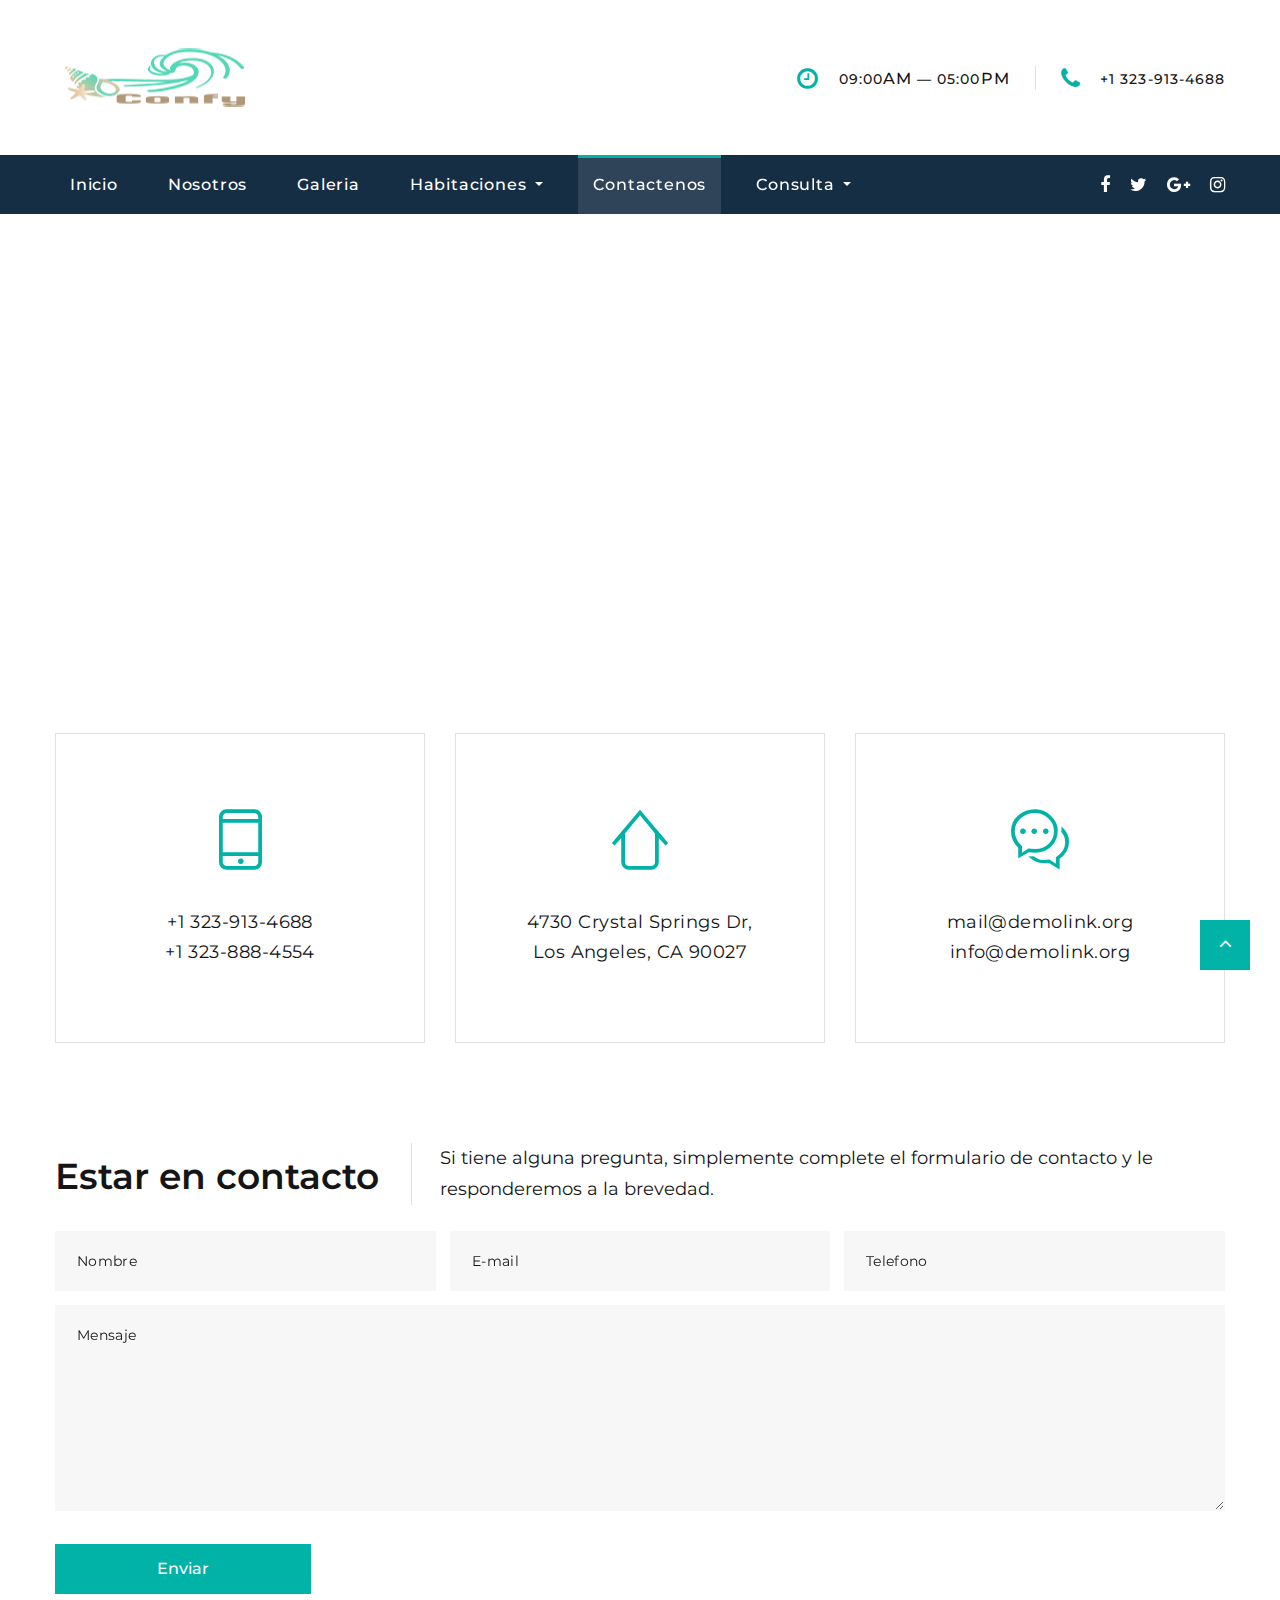
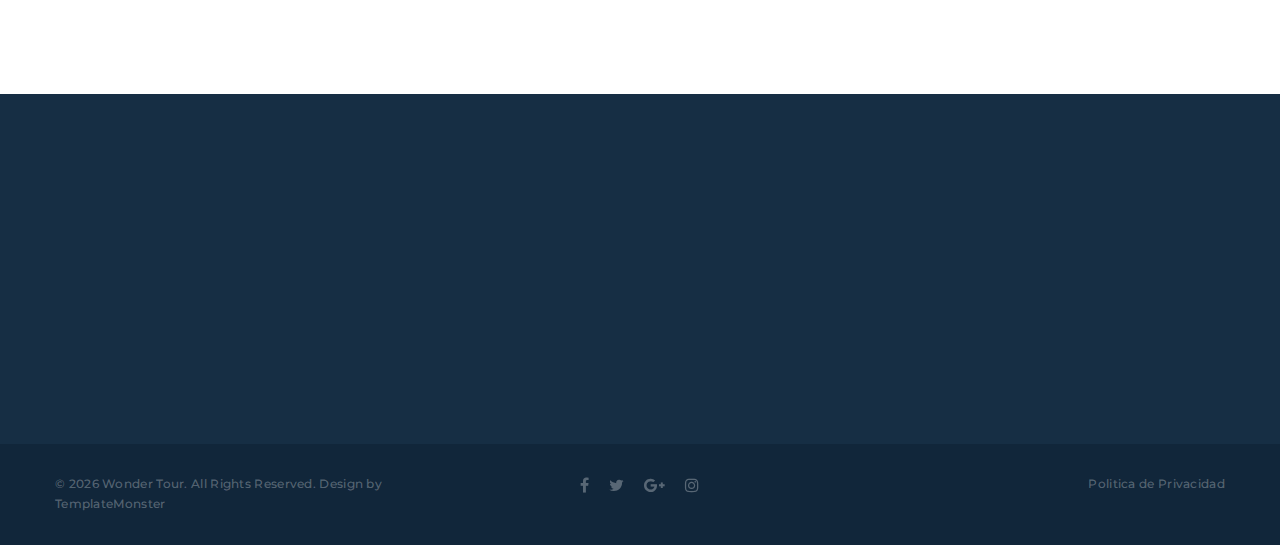
<file: contact-us.html>
<!DOCTYPE html>
<html class="wide wow-animation" lang="en">
  <head>
    <title>Contactanos</title>
    <meta name="format-detection" content="telephone=no">
    <meta name="viewport" content="width=device-width, height=device-height, initial-scale=1.0, maximum-scale=1.0, user-scalable=0">
    <meta http-equiv="X-UA-Compatible" content="IE=edge">
    <meta charset="utf-8">
    <link rel="icon" href="images/favicon.ico" type="image/x-icon">
    <!-- Stylesheets-->
    <link rel="stylesheet" type="text/css" href="//fonts.googleapis.com/css?family=Montserrat:400,500,600,700%7CPoppins:400%7CTeko:300,400">
    <link rel="stylesheet" href="css/bootstrap.css">
    <link rel="stylesheet" href="css/fonts.css">
    <link rel="stylesheet" href="css/style.css">
    <style>.ie-panel{display: none;background: #212121;padding: 10px 0;box-shadow: 3px 3px 5px 0 rgba(0,0,0,.3);clear: both;text-align:center;position: relative;z-index: 1;} html.ie-10 .ie-panel, html.lt-ie-10 .ie-panel {display: block;}</style>
  </head>
  <body>
  
    <div class="preloader">
      <div class="preloader-body">
        <div class="cssload-container">
          <div class="cssload-speeding-wheel"></div>
        </div>
        <p>Cargando...</p>
      </div>
    </div>
    <div class="page">
      <!-- Page Header-->
      <header class="section page-header">
        <!-- RD Navbar-->
        <div class="rd-navbar-wrap">
          <nav class="rd-navbar rd-navbar-corporate" data-layout="rd-navbar-fixed" data-sm-layout="rd-navbar-fixed" data-md-layout="rd-navbar-fixed" data-md-device-layout="rd-navbar-fixed" data-lg-layout="rd-navbar-static" data-lg-device-layout="rd-navbar-fixed" data-xl-layout="rd-navbar-static" data-xl-device-layout="rd-navbar-static" data-xxl-layout="rd-navbar-static" data-xxl-device-layout="rd-navbar-static" data-lg-stick-up-offset="46px" data-xl-stick-up-offset="46px" data-xxl-stick-up-offset="106px" data-lg-stick-up="true" data-xl-stick-up="true" data-xxl-stick-up="true">
            <div class="rd-navbar-collapse-toggle rd-navbar-fixed-element-1" data-rd-navbar-toggle=".rd-navbar-collapse"><span></span></div>
            <div class="rd-navbar-aside-outer">
              <div class="rd-navbar-aside">
                <!-- RD Navbar Panel-->
                <div class="rd-navbar-panel">
                  <!-- RD Navbar Toggle-->
                  <button class="rd-navbar-toggle" data-rd-navbar-toggle=".rd-navbar-nav-wrap"><span></span></button>
                  <!-- RD Navbar Brand-->
                  <div class="rd-navbar-brand">
                    <!--Brand--><a class="brand" href="index.html"><img src="images/conf.png" alt="" width="225" height="18"/></a>
                  </div>
                </div>
                <div class="rd-navbar-aside-right rd-navbar-collapse">
                  <ul class="rd-navbar-corporate-contacts">
                    <li>
                      <div class="unit unit-spacing-xs">
                        <div class="unit-left"><span class="icon fa fa-clock-o"></span></div>
                        <div class="unit-body">
                          <p>09:00<span>am</span> — 05:00<span>pm</span></p>
                        </div>
                      </div>
                    </li>
                    <li>
                      <div class="unit unit-spacing-xs">
                        <div class="unit-left"><span class="icon fa fa-phone"></span></div>
                        <div class="unit-body"><a class="link-phone" href="tel:#">+1 323-913-4688</a></div>
                      </div>
                    </li>
                </div>
              </div>
            </div>
            <div class="rd-navbar-main-outer">
              <div class="rd-navbar-main">
                <div class="rd-navbar-nav-wrap">
                  <ul class="list-inline list-inline-md rd-navbar-corporate-list-social">
                    <li><a class="icon fa fa-facebook" href="#"></a></li>
                    <li><a class="icon fa fa-twitter" href="#"></a></li>
                    <li><a class="icon fa fa-google-plus" href="#"></a></li>
                    <li><a class="icon fa fa-instagram" href="#"></a></li>
                  </ul>
                  <!-- RD Navbar Nav-->
                  <ul class="rd-navbar-nav">
                    <li class="rd-nav-item "><a class="rd-nav-link" href="index.html">Inicio</a>
                    </li>
                    <li class="rd-nav-item "><a class="rd-nav-link" href="about.html">Nosotros</a>
                    </li>
                    <li class="rd-nav-item"><a class="rd-nav-link" href="Gallery.html">Galeria</a>
                    </li>
                    
				 <li class="rd-nav-item dropdown">
        <a class="rd-nav-link dropdown-toggle" href="#" id="navbarDropdown" role="button" data-toggle="dropdown" >Habitaciones
        </a>
        <div class="dropdown-menu" aria-labelledby="navbarDropdown">
          <a class="dropdown-item" href="Estandar.html">Estandar</a>
          <a class="dropdown-item" href="Familiar.html">Familiar</a>
          <div class="dropdown-divider"></div>
          <a class="dropdown-item" href="Premium.html">Premium</a>
        </div>
      </li>
		<li class="rd-nav-item active"><a class="rd-nav-link" href="contact-us.html">Contactenos</a>
                    </li>	
                            <li class="rd-nav-item dropdown">
        <a class="rd-nav-link dropdown-toggle" href="#" id="navbarDropdown" role="button" data-toggle="dropdown" >Consulta
        </a>
        <div class="dropdown-menu" aria-labelledby="navbarDropdown">
          <a class="dropdown-item" href="consejos.html">Consejos</a>
          <div class="dropdown-divider"></div>
          <a class="dropdown-item" href="ventajas.html">Ventajas</a>
          <div class="dropdown-divider"></div>
         
        </div>
      </li>
                  </ul>
                </div>
              </div>
            </div>
          </nav>
        </div>
      </header>
      <!-- RD Google Map-->
      <section class="section section-fluid">
        <iframe src="https://www.google.com/maps/embed?pb=!1m18!1m12!1m3!1d7847.778222174701!2d-85.0848974!3d10.430373500000012!2m3!1f0!2f0!3f0!3m2!1i1024!2i768!4f13.1!3m3!1m2!1s0x8f9feef4f965cf71%3A0x2f795c57ca6075ae!2sUniversidad+T%C3%A9cnica+Nacional%2C+Campus+Corobici!5e0!3m2!1ses!2scr!4v1565817042273!5m2!1ses!2scr" width="1920" height="412" frameborder="0" style="border:0" allowfullscreen></iframe>
      </section>

      <!-- Contact information-->
      <section class="section section-sm section-first bg-default">
        <div class="container">
          <div class="row row-30 justify-content-center">
            <div class="col-sm-8 col-md-6 col-lg-4">
              <article class="box-contacts">
                <div class="box-contacts-body">
                  <div class="box-contacts-icon fl-bigmug-line-cellphone55"></div>
                  <div class="box-contacts-decor"></div>
                  <p class="box-contacts-link"><a href="tel:#">+1 323-913-4688</a></p>
                  <p class="box-contacts-link"><a href="tel:#">+1 323-888-4554</a></p>
                </div>
              </article>
            </div>
            <div class="col-sm-8 col-md-6 col-lg-4">
              <article class="box-contacts">
                <div class="box-contacts-body">
                  <div class="box-contacts-icon fl-bigmug-line-up104"></div>
                  <div class="box-contacts-decor"></div>
                  <p class="box-contacts-link"><a href="#">4730 Crystal Springs Dr, Los Angeles, CA 90027</a></p>
                </div>
              </article>
            </div>
            <div class="col-sm-8 col-md-6 col-lg-4">
              <article class="box-contacts">
                <div class="box-contacts-body">
                  <div class="box-contacts-icon fl-bigmug-line-chat55"></div>
                  <div class="box-contacts-decor"></div>
                  <p class="box-contacts-link"><a href="mailto:#">mail@demolink.org</a></p>
                  <p class="box-contacts-link"><a href="mailto:#">info@demolink.org</a></p>
                </div>
              </article>
            </div>
          </div>
        </div>
      </section>

      <!-- Contact Form-->
      <section class="section section-sm section-last bg-default text-left">
        <div class="container">
          <article class="title-classic">
            <div class="title-classic-title">
              <h3>Estar en contacto</h3>
            </div>
            <div class="title-classic-text">
              <p>Si tiene alguna pregunta, simplemente complete el formulario de contacto y le responderemos a la brevedad.</p>
            </div>
          </article>
          <form class="rd-form rd-form-variant-2 rd-mailform" data-form-output="form-output-global" data-form-type="contact" method="post" action="bat/rd-mailform.php">
            <div class="row row-14 gutters-14">
              <div class="col-md-4">
                <div class="form-wrap">
                  <input class="form-input" id="contact-your-name-2" type="text" name="name" data-constraints="@Required">
                  <label class="form-label" for="contact-your-name-2">Nombre</label>
                </div>
              </div>
              <div class="col-md-4">
                <div class="form-wrap">
                  <input class="form-input" id="contact-email-2" type="email" name="email" data-constraints="@Email @Required">
                  <label class="form-label" for="contact-email-2">E-mail</label>
                </div>
              </div>
              <div class="col-md-4">
                <div class="form-wrap">
                  <input class="form-input" id="contact-phone-2" type="text" name="phone" data-constraints="@Numeric">
                  <label class="form-label" for="contact-phone-2">Telefono</label>
                </div>
              </div>
              <div class="col-12">
                <div class="form-wrap">
                  <label class="form-label" for="contact-message-2">Mensaje</label>
                  <textarea class="form-input textarea-lg" id="contact-message-2" name="message" data-constraints="@Required"></textarea>
                </div>
              </div>
            </div>
            <button class="button button-primary button-pipaluk" data-toggle="tooltip" data-placement="right" title="Enviar" type="submit">Enviar</button>
          </form>
        </div>
      </section>

      <!-- Page Footer-->
      <footer class="section footer-corporate context-dark">
        <div class="footer-corporate-inset">
          <div class="container">
            <div class="row row-40 justify-content-lg-between">
              <div class="col-sm-6 col-md-12 col-lg-3 col-xl-4">
                <div class="oh-desktop">
                  <div class="wow slideInRight" data-wow-delay="0s">
                    <h6 class="text-spacing-100 text-uppercase">Contactanos</h6>
                    <ul class="footer-contacts d-inline-block d-sm-block">
                      <li>
                        <div class="unit">
                          <div class="unit-left"><span class="icon fa fa-phone"></span></div>
                          <div class="unit-body"><a class="link-phone" href="tel:#">+1 323-913-4688</a></div>
                        </div>
                      </li>
                      <li>
                        <div class="unit">
                          <div class="unit-left"><span class="icon fa fa-envelope"></span></div>
                          <div class="unit-body"><a class="link-aemail" href="mailto:#">info@demolink.org</a></div>
                        </div>
                      </li>
                      <li>
                        <div class="unit">
                          <div class="unit-left"><span class="icon fa fa-location-arrow"></span></div>
                          <div class="unit-body"><a class="link-location" href="#">4730 Crystal Springs Dr, Los Angeles, CA 90027</a></div>
                        </div>
                      </li>
                    </ul>
                  </div>
                </div>
              </div>
              <div class="col-sm-6 col-md-5 col-lg-3 col-xl-4">
                <div class="oh-desktop">
                  <div class="wow slideInDown" data-wow-delay="0s">
                    <h6 class="text-spacing-100 text-uppercase">Noticias Populares</h6>
                    <!-- Post Minimal 2-->
                    <article class="post post-minimal-2">
                      <p class="post-minimal-2-title"><a href="#">Your Personal Guide to 5 Best Places to Visit on Earth</a></p>
                      <div class="post-minimal-2-time">
                        <time datetime="2019-05-04">May 04, 2019</time>
                      </div>
                    </article>
                    <!-- Post Minimal 2-->
                    <article class="post post-minimal-2">
                      <p class="post-minimal-2-title"><a href="#">Top 10 Hotels: Rating by Wonder Tour Travel Experts</a></p>
                      <div class="post-minimal-2-time">
                        <time datetime="2019-05-04">May 04, 2019</time>
                      </div>
                    </article>
                  </div>
                </div>
              </div>
              <div class="col-sm-11 col-md-7 col-lg-5 col-xl-4">
                <div class="oh-desktop">
                  <div class="wow slideInLeft" data-wow-delay="0s">
                    <h6 class="text-spacing-100 text-uppercase"> Links</h6>
                    <ul class="row-6 list-0 list-marked list-marked-md list-marked-secondary list-custom-2">
                      <li><a href="about.html">aceca de nosotros</a></li>
                      <li><a href="Estandar.html">Habitacion Estandar</a></li>
                        <li><a href="Premium.html">Habitacion Premium</a></li>
                      <li><a href="Gallery.html">Galeria</a></li>
                    <li><a href="Familiar.html">Habitacion Familiar</a></li>
                    </ul>
                  </div>
                </div>
              </div>
            </div>
          </div>
        </div>
        <div class="footer-corporate-bottom-panel">
          <div class="container">
            <div class="row justfy-content-xl-space-berween row-10 align-items-md-center2">
              <div class="col-sm-6 col-md-4 text-sm-right text-md-center">
                <div>
                  <ul class="list-inline list-inline-sm footer-social-list-2">
                    <li><a class="icon fa fa-facebook" href="#"></a></li>
                    <li><a class="icon fa fa-twitter" href="#"></a></li>
                    <li><a class="icon fa fa-google-plus" href="#"></a></li>
                    <li><a class="icon fa fa-instagram" href="#"></a></li>
                  </ul>
                </div>
              </div>
              <div class="col-sm-6 col-md-4 order-sm-first">
                <!-- Rights-->
                <p class="rights"><span>&copy;&nbsp;</span><span class="copyright-year"></span><span>&nbsp;</span><span>Wonder Tour</span>. All Rights Reserved. Design by <a href="https://www.templatemonster.com">TemplateMonster</a></p>
              </div>
              <div class="col-sm-6 col-md-4 text-md-right">
                <p class="rights"><a href="#">Politica de Privacidad</a></p>
              </div>
            </div>
          </div>
        </div>
      </footer>
    </div>
    <!-- Global Mailform Output-->
    <div class="snackbars" id="form-output-global"></div>
    <!-- Javascript-->
    <script src="js/core.min.js"></script>
    <script src="js/script.js"></script>
    <script>
      $(function () {
  $('[data-toggle="tooltip"]').tooltip()
})
    </script>
  </body>
</html>
</file>
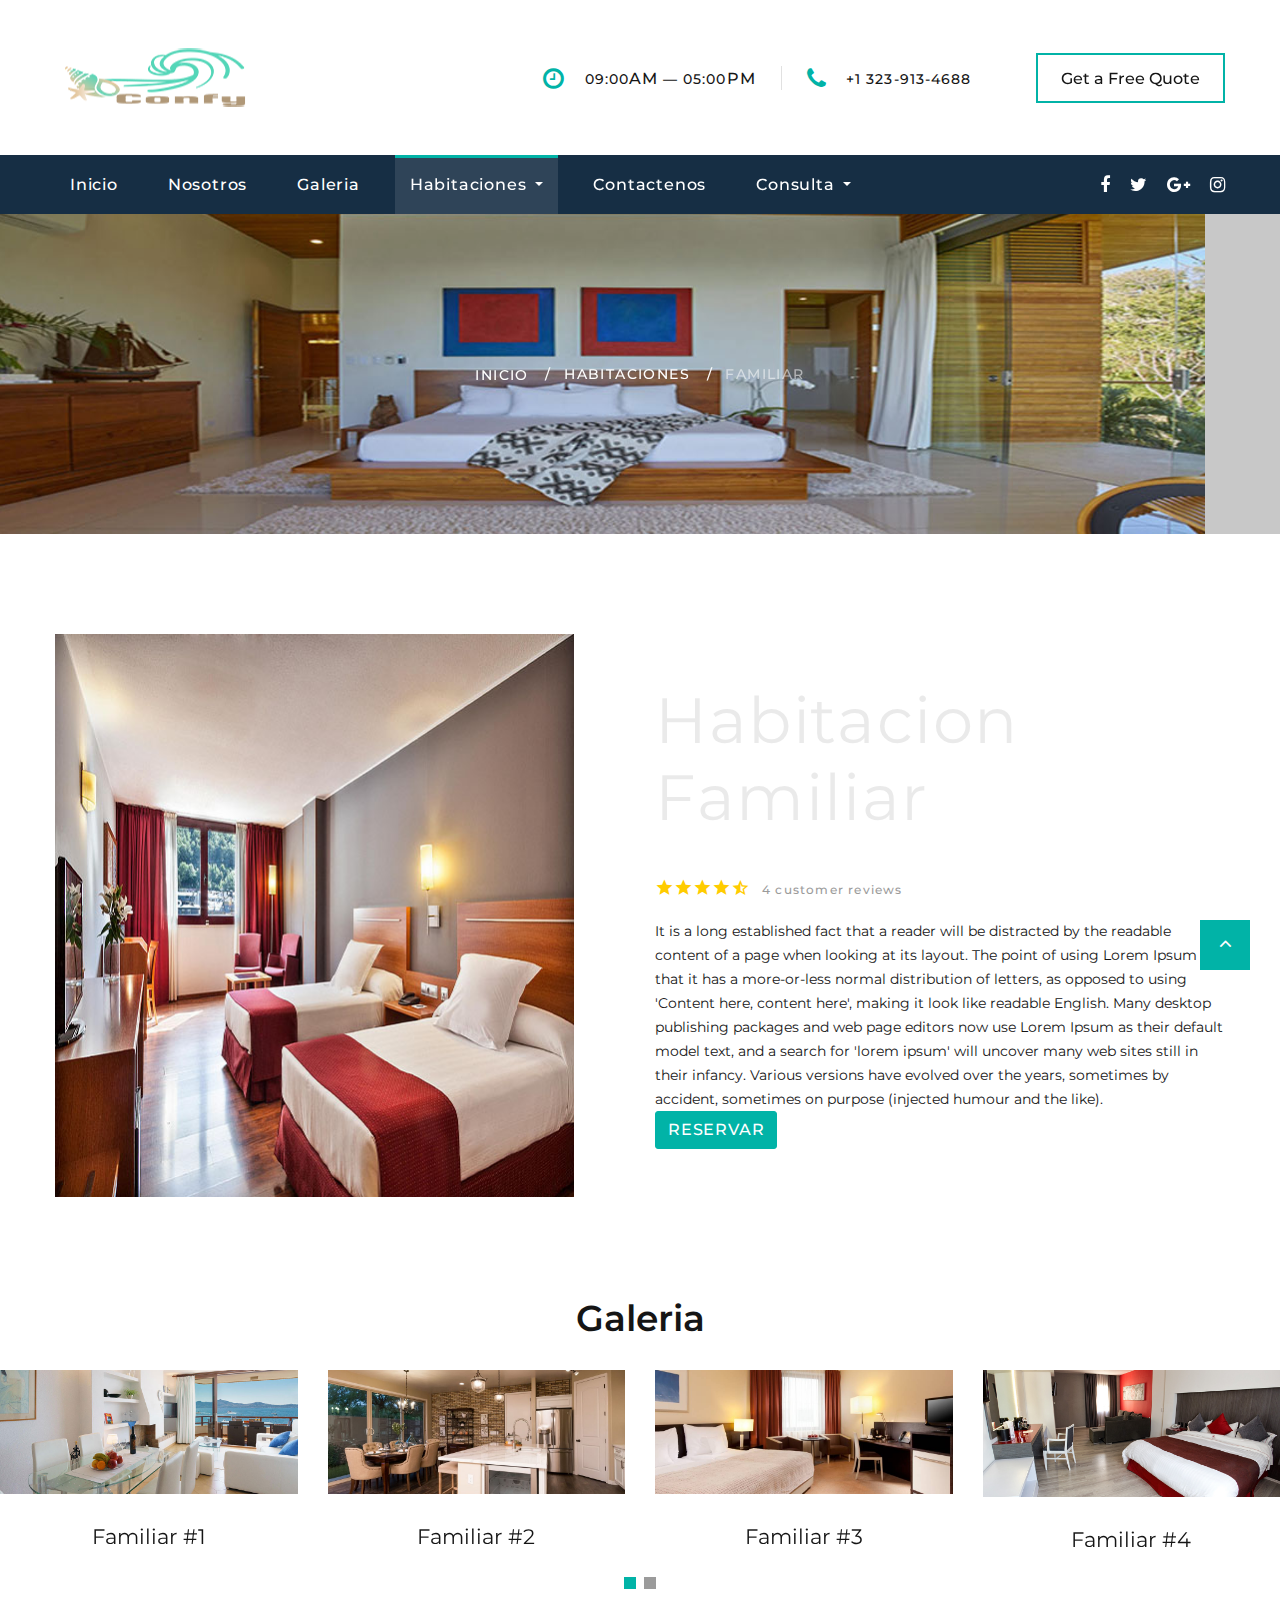
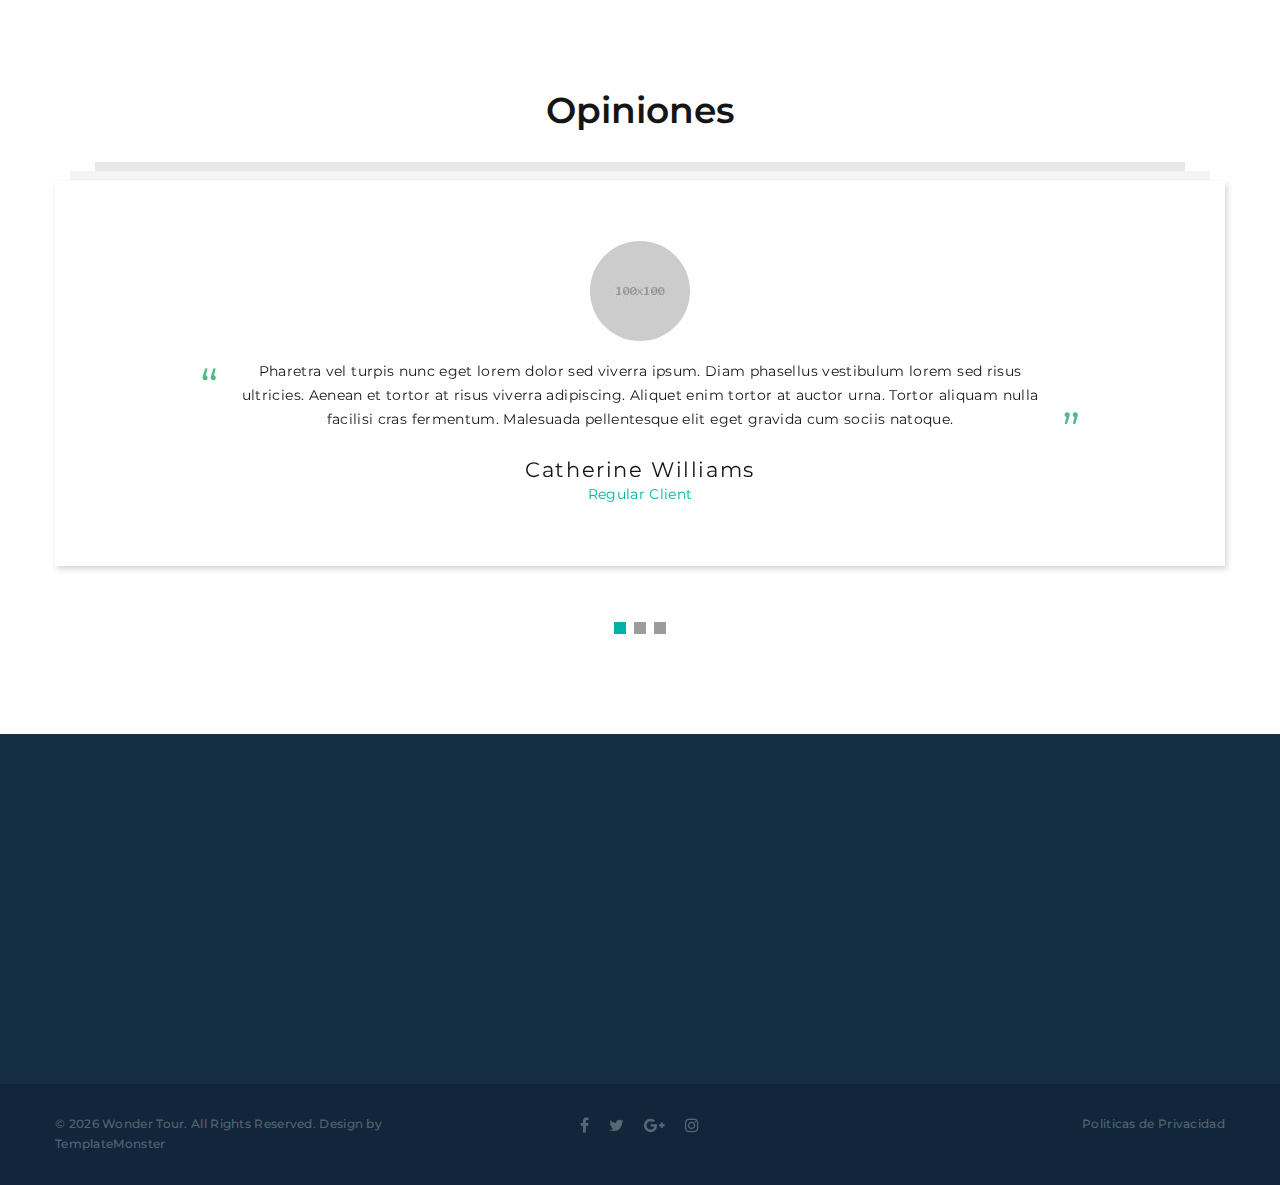
<file: Familiar.html>
<!DOCTYPE html>
<html class="wide wow-animation" lang="en">
  <head>
    <title>Familiar</title>
    <meta name="format-detection" content="telephone=no">
    <meta name="viewport" content="width=device-width, height=device-height, initial-scale=1.0, maximum-scale=1.0, user-scalable=0">
    <meta http-equiv="X-UA-Compatible" content="IE=edge">
    <meta charset="utf-8">
    <link rel="icon" href="images/favicon.ico" type="image/x-icon">
    <!-- Stylesheets-->
    <link rel="stylesheet" type="text/css" href="//fonts.googleapis.com/css?family=Montserrat:400,500,600,700%7CPoppins:400%7CTeko:300,400">
    <link rel="stylesheet" href="css/bootstrap.css">
    <link rel="stylesheet" href="css/fonts.css">
    <link rel="stylesheet" href="css/style.css">
    <style>.ie-panel{display: none;background: #212121;padding: 10px 0;box-shadow: 3px 3px 5px 0 rgba(0,0,0,.3);clear: both;text-align:center;position: relative;z-index: 1;} html.ie-10 .ie-panel, html.lt-ie-10 .ie-panel {display: block;}</style>
  </head>
  <body>
    <div class="ie-panel"><a href="http://windows.microsoft.com/en-US/internet-explorer/"></a></div>
    <div class="preloader">
      <div class="preloader-body">
        <p>Cargando...</p>
      </div>
    </div>
    <div class="page">
      <!-- Page Header-->
      <header class="section page-header">
        <!-- RD Navbar-->
        <div class="rd-navbar-wrap">
          <nav class="rd-navbar rd-navbar-corporate" data-layout="rd-navbar-fixed" data-sm-layout="rd-navbar-fixed" data-md-layout="rd-navbar-fixed" data-md-device-layout="rd-navbar-fixed" data-lg-layout="rd-navbar-static" data-lg-device-layout="rd-navbar-fixed" data-xl-layout="rd-navbar-static" data-xl-device-layout="rd-navbar-static" data-xxl-layout="rd-navbar-static" data-xxl-device-layout="rd-navbar-static" data-lg-stick-up-offset="46px" data-xl-stick-up-offset="46px" data-xxl-stick-up-offset="106px" data-lg-stick-up="true" data-xl-stick-up="true" data-xxl-stick-up="true">
            <div class="rd-navbar-collapse-toggle rd-navbar-fixed-element-1" data-rd-navbar-toggle=".rd-navbar-collapse"><span></span></div>
            <div class="rd-navbar-aside-outer">
              <div class="rd-navbar-aside">
                <!-- RD Navbar Panel-->
                <div class="rd-navbar-panel">
                  <!-- RD Navbar Toggle-->
                  <button class="rd-navbar-toggle" data-rd-navbar-toggle=".rd-navbar-nav-wrap"><span></span></button>
                  <!-- RD Navbar Brand-->
                  <div class="rd-navbar-brand">
                    <!--Brand--><a class="brand" href="index.html"><img src="images/conf.png" alt="" width="225" height="18"/></a>
                  </div>
                </div>
                <div class="rd-navbar-aside-right rd-navbar-collapse">
                  <ul class="rd-navbar-corporate-contacts">
                    <li>
                      <div class="unit unit-spacing-xs">
                        <div class="unit-left"><span class="icon fa fa-clock-o"></span></div>
                        <div class="unit-body">
                          <p>09:00<span>am</span> — 05:00<span>pm</span></p>
                        </div>
                      </div>
                    </li>
                    <li>
                      <div class="unit unit-spacing-xs">
                        <div class="unit-left"><span class="icon fa fa-phone"></span></div>
                        <div class="unit-body"><a class="link-phone" href="tel:#">+1 323-913-4688</a></div>
                      </div>
                    </li>
                  </ul><a class="button button-md button-default-outline-2 button-ujarak" href="#">Get a Free Quote</a>
                </div>
              </div>
            </div>
            <div class="rd-navbar-main-outer">
              <div class="rd-navbar-main">
                <div class="rd-navbar-nav-wrap">
                  <ul class="list-inline list-inline-md rd-navbar-corporate-list-social">
                    <li><a class="icon fa fa-facebook" href="#"></a></li>
                    <li><a class="icon fa fa-twitter" href="#"></a></li>
                    <li><a class="icon fa fa-google-plus" href="#"></a></li>
                    <li><a class="icon fa fa-instagram" href="#"></a></li>
                  </ul>
                  <!-- RD Navbar Nav-->
                  <ul class="rd-navbar-nav">
                    <li class="rd-nav-item "><a class="rd-nav-link" href="index.html">Inicio</a>
                    </li>
                    <li class="rd-nav-item"><a class="rd-nav-link" href="about.html">Nosotros</a>
                    </li>
                    <li class="rd-nav-item"><a class="rd-nav-link" href="Gallery.html">Galeria</a>
                    </li>
                    
				 <li class="rd-nav-item active dropdown">
        <a class="rd-nav-link dropdown-toggle" href="#" id="navbarDropdown" role="button" data-toggle="dropdown" >Habitaciones
        </a>
        <div class="dropdown-menu" aria-labelledby="navbarDropdown">
        <a class="dropdown-item" href="Estandar.html">Estandar</a>
          <a class="dropdown-item" href="Familiar.html">Familiar</a>
          <div class="dropdown-divider"></div>
          <a class="dropdown-item" href="Premium.html">Premium</a>
        </div>
      </li>
		<li class="rd-nav-item"><a class="rd-nav-link" href="contact-us.html">Contactenos</a>
                    </li>	
                            <li class="rd-nav-item  dropdown">
        <a class="rd-nav-link dropdown-toggle" href="#" id="navbarDropdown" role="button" data-toggle="dropdown" >Consulta
        </a>
        <div class="dropdown-menu" aria-labelledby="navbarDropdown">
        <a class="dropdown-item" href="consejos.html">Consejos</a>
          <div class="dropdown-divider"></div>
          <a class="dropdown-item" href="ventaja.html">Ventajas</a>
          <div class="dropdown-divider"></div>
         
        </div>
      </li> 
                  </ul>
                </div>
              </div>
            </div>
          </nav>
        </div>
      </header>
      <!-- Breadcrumbs -->
      <section class="breadcrumbs-custom-inset">
        <div class="breadcrumbs-custom context-dark bg-overlay-60">
          <div class="container">
          
            <ul class="breadcrumbs-custom-path">
              <li><a href="index.html">Inicio</a></li>
              <li>Habitaciones</li>
              <li class="active">Familiar</li>
            </ul>
          </div>
          <img class="box-position" src="images/u1.jpg" alt="">
        </div>
      </section>
      <!-- Why choose us-->
      <section class="section section-sm section-first bg-default text-md-left">
        <div class="container">
          <div class="row row-50 justify-content-center align-items-xl-center">
            <div class="col-md-10 col-lg-5 col-xl-6"><img src="images/f1.jpg" alt="" width="519" height="564"/>
            </div>
            <div class="col-md-10 col-lg-7 col-xl-6">
              <h1 class="text-spacing-25 font-weight-normal title-opacity-9">Habitacion Familiar</h1>
              <div class="group-sm group-middle justify-content-start">
                        <div class="product-big-rating"><span class="icon material-icons-star"></span><span class="icon material-icons-star"></span><span class="icon material-icons-star"></span><span class="icon material-icons-star"></span><span class="icon material-icons-star_half"></span></div><a class="product-big-reviews" href="#">4 customer reviews</a>
                      </div>
              <p>
                It is a long established fact that a reader will be distracted by the readable content of a page when looking at its layout. The point of using Lorem Ipsum is that it has a more-or-less normal distribution of letters, as opposed to using 'Content here, content here', making it look like readable English. Many desktop publishing packages and web page editors now use Lorem Ipsum as their default model text, and a search for 'lorem ipsum' will uncover many web sites still in their infancy. Various versions have evolved over the years, sometimes by accident, sometimes on purpose (injected humour and the like).

              </p>
              <button class="btn btn-primary"
              data-toggle="modal" data-target="#exampleModal">Reservar</button>
                <!--modal-->
                <div class="modal fade" id="exampleModal" tabindex="-1" role="dialog" aria-labelledby="exampleModalLabel" aria-hidden="true">
                  <div class="modal-dialog" role="document">
                    <div class="modal-content">
                      <div class="modal-header">
                        <h5 class="modal-title text-center" id="exampleModalLabel">Reservar</h5>
                        <button type="button" class="close" data-dismiss="modal" aria-label="Close">
                          <span aria-hidden="true">&times;</span>
                        </button>
                      </div>
                      
                        <form action="" class="modal-body">
                          <article class="row">
                            <article class="col-md-6">
                              <label for="nombre">nombre</label>
                              <input  class="form-control" type="text" name="" id="">
                            </article>
                            <article class="col-md-6">
                              <label for="apellidos">Apellidos</label>
                              <input  class="form-control" type="text" name="" id="">
                            </article>
                          </article>
                          <article class="row">
                              <article class="col-md-6">
                                <label for="nombre">correo</label>
                                <input  class="form-control" type="email" name="" id="">
                              </article>
                              <article class="col-md-6">
                                <label for="apellidos">Telefono</label>
                                <input  class="form-control" type="tel" name="" id="">
                              </article>
                            </article>
                            <article class="row">
                              <article class="col-md-6">
                                <label for="nombre">cantidad</label>
                                <input  class="form-control" type="number" name="" id="">
                              </article>
                              <article class="col-md-6">
                                <label for="apellidos">fecha</label>
                                <input  class="form-control" type="date" name="" id="">
                              </article>
                            </article>
                            <br>
                            <br>
                            <button type="submit" class="btn btn-primary">Enviar</button>
                            <button type="reset" class="btn btn-danger">Cancelar</button>
                          </form>
                    </div>
                  </div>
                </div>
            </div>
          </div>
        </div>
      </section>
      <!-- Latest Projects-->
      <section class="section section-sm section-fluid bg-default">
        <div class="container">
          <h3>Galeria</h3>
        </div>
        <!-- Owl Carousel-->
        <div class="owl-carousel owl-classic owl-timeline" data-items="1" data-md-items="2" data-lg-items="3" data-xl-items="4" data-margin="30" data-autoplay="false" data-nav="true" data-dots="true">
          <div class="owl-item">
            <!-- Thumbnail Classic-->
            <article class="thumbnail thumbnail-mary">
              <div class="thumbnail-mary-figure"><img src="images/f2.jpg" alt="" width="420" height="308"/>
              </div>
              <div class="thumbnail-mary-caption"><a class="icon fl-bigmug-line-zoom60" href="images/f2.jpg" data-lightgallery="item"><img src="images/f2.jpg" alt="" width="420" height="308"/></a>
              </div>
            </article>
            <div class="thumbnail-mary-description">
              <h5 class="thumbnail-mary-project"><a href="#">Familiar #1</a></h5><span class="thumbnail-mary-decor"></span>
              <h5 class="thumbnail-mary-time">
              </h5>
            </div>
          </div>
          <div class="owl-item">
            <!-- Thumbnail Classic-->
            <article class="thumbnail thumbnail-mary">
              <div class="thumbnail-mary-figure"><img src="images/f3.jpg" alt="" width="420" height="308"/>
              </div>
              <div class="thumbnail-mary-caption"><a class="icon fl-bigmug-line-zoom60" href="images/f3.jpg" data-lightgallery="item"><img src="images/f3.jpg" alt="" width="420" height="308"/></a>
              </div>
            </article>
            <div class="thumbnail-mary-description">
              <h5 class="thumbnail-mary-project"><a href="#">Familiar #2</a></h5><span class="thumbnail-mary-decor"></span>
              <h5 class="thumbnail-mary-time">
              </h5>
            </div>
          </div>
          <div class="owl-item">
            <!-- Thumbnail Classic-->
            <article class="thumbnail thumbnail-mary">
              <div class="thumbnail-mary-figure"><img src="images/f4.jpg" alt="" width="420" height="308"/>
              </div>
              <div class="thumbnail-mary-caption"><a class="icon fl-bigmug-line-zoom60" href="images/f4.jpg" data-lightgallery="item"><img src="images/f4.jpg" alt="" width="420" height="308"/></a>
              </div>
            </article>
            <div class="thumbnail-mary-description">
              <h5 class="thumbnail-mary-project"><a href="#">Familiar #3</a></h5><span class="thumbnail-mary-decor"></span>
              <h5 class="thumbnail-mary-time">
              </h5>
            </div>
          </div>
          <div class="owl-item">
            <!-- Thumbnail Classic-->
            <article class="thumbnail thumbnail-mary">
              <div class="thumbnail-mary-figure"><img src="images/f5.jpg" alt="" width="420" height="308"/>
              </div>
              <div class="thumbnail-mary-caption"><a class="icon fl-bigmug-line-zoom60" href="f5.jpg" data-lightgallery="item"><img src="images/f5.jpg" alt="" width="420" height="308"/></a>
              </div>
            </article>
            <div class="thumbnail-mary-description">
              <h5 class="thumbnail-mary-project"><a href="#">Familiar #4</a></h5><span class="thumbnail-mary-decor"></span>
              <h5 class="thumbnail-mary-time">
              </h5>
            </div>
          </div>
          <div class="owl-item">
            <!-- Thumbnail Classic-->
            <article class="thumbnail thumbnail-mary">
              <div class="thumbnail-mary-figure"><img src="images/f6.jpg" alt="" width="420" height="308"/>
              </div>
              <div class="thumbnail-mary-caption"><a class="icon fl-bigmug-line-zoom60" href="images/f6.jpg" data-lightgallery="item"><img src="images/f6.jpg" alt="" width="420" height="308"/></a>
              </div>
            </article>
            <div class="thumbnail-mary-description">
              <h5 class="thumbnail-mary-project"><a href="#">Familiar #5</a></h5><span class="thumbnail-mary-decor"></span>
              <h5 class="thumbnail-mary-time">
              </h5>
            </div>
          </div>
          <div class="owl-item">
            <!-- Thumbnail Classic-->
            <article class="thumbnail thumbnail-mary">
              <div class="thumbnail-mary-figure"><img src="images/f7.jpg" alt="" width="420" height="308"/>
              </div>
              <div class="thumbnail-mary-caption"><a class="icon fl-bigmug-line-zoom60" href="images/f7.jpg" data-lightgallery="item"><img src="images/f7.jpg" alt="" width="420" height="308"/></a>
              </div>
            </article>
            <div class="thumbnail-mary-description">
              <h5 class="thumbnail-mary-project"><a href="#">Familiar #6</a></h5><span class="thumbnail-mary-decor"></span>
              <h5 class="thumbnail-mary-time">
              </h5>
            </div>
          </div>
        </div>
      </section>
      <!-- What people Say-->
      <section class="section section-sm section-last bg-default">
        <div class="container">
          <h3>Opiniones</h3>
          <!-- Owl Carousel-->
          <div class="owl-carousel owl-modern" data-items="1" data-stage-padding="15" data-margin="30" data-dots="true" data-animation-in="fadeIn" data-animation-out="fadeOut" data-autoplay="true">
            <!-- Quote Lisa-->
            <article class="quote-lisa">
              <div class="quote-lisa-body"><a class="quote-lisa-figure" href="#"><img class="img-circles" src="images/user-16-100x100.jpg" alt="" width="100" height="100"/></a>
                <div class="quote-lisa-text">
                  <p class="q">Pharetra vel turpis nunc eget lorem dolor sed viverra ipsum. Diam phasellus vestibulum lorem sed risus ultricies. Aenean et tortor at risus viverra adipiscing. Aliquet enim tortor at auctor urna. Tortor aliquam nulla facilisi cras fermentum. Malesuada pellentesque elit eget gravida cum sociis natoque.</p>
                </div>
                <h5 class="quote-lisa-cite"><a href="#">Catherine Williams</a></h5>
                <p class="quote-lisa-status">Regular Client</p>
              </div>
            </article>
            <!-- Quote Lisa-->
            <article class="quote-lisa">
              <div class="quote-lisa-body"><a class="quote-lisa-figure" href="#"><img class="img-circles" src="images/user-17-100x100.jpg" alt="" width="100" height="100"/></a>
                <div class="quote-lisa-text">
                  <p class="q">Sodales ut etiam sit amet nisl purus. Maecenas accumsan lacus vel facilisis volutpat est. Suscipit adipiscing bibendum est ultricies integer quis auctor. Viverra aliquet eget sit amet tellus cras adipiscing. Posuere ac ut consequat semper viverra nam libero justo laoreet. Iaculis eu non diam phasellus vestibulum lorem sed risus ultricies.</p>
                </div>
                <h5 class="quote-lisa-cite"><a href="#">Rupert Wood</a></h5>
                <p class="quote-lisa-status">Regular Client</p>
              </div>
            </article>
            <!-- Quote Lisa-->
            <article class="quote-lisa">
              <div class="quote-lisa-body"><a class="quote-lisa-figure" href="#"><img class="img-circles" src="images/user-18-100x100.jpg" alt="" width="100" height="100"/></a>
                <div class="quote-lisa-text">
                  <p class="q">Lacus vestibulum sed arcu non odio euismod lacinia. Pellentesque elit ullamcorper dignissim cras. Ultrices eros in cursus turpis massa tincidunt dui. Nunc pulvinar sapien et ligula ullamcorper malesuada proin. Commodo odio aenean sed adipiscing diam. Sed euismod nisi porta lorem mollis aliquam.</p>
                </div>
                <h5 class="quote-lisa-cite"><a href="#">Samantha Brown</a></h5>
                <p class="quote-lisa-status">Regular Client</p>
              </div>
            </article>
          </div>
        </div>
      </section>
      <!--Counters-->
     

      <!-- Page Footer-->
      <footer class="section footer-corporate context-dark">
        <div class="footer-corporate-inset">
          <div class="container">
            <div class="row row-40 justify-content-lg-between">
              <div class="col-sm-6 col-md-12 col-lg-3 col-xl-4">
                <div class="oh-desktop">
                  <div class="wow slideInRight" data-wow-delay="0s">
                    <h6 class="text-spacing-100 text-uppercase">Contactanos</h6>
                    <ul class="footer-contacts d-inline-block d-sm-block">
                      <li>
                        <div class="unit">
                          <div class="unit-left"><span class="icon fa fa-phone"></span></div>
                          <div class="unit-body"><a class="link-phone" href="tel:#">+1 323-913-4688</a></div>
                        </div>
                      </li>
                      <li>
                        <div class="unit">
                          <div class="unit-left"><span class="icon fa fa-envelope"></span></div>
                          <div class="unit-body"><a class="link-aemail" href="mailto:#">info@demolink.org</a></div>
                        </div>
                      </li>
                      <li>
                        <div class="unit">
                          <div class="unit-left"><span class="icon fa fa-location-arrow"></span></div>
                          <div class="unit-body"><a class="link-location" href="#">4730 Crystal Springs Dr, Los Angeles, CA 90027</a></div>
                        </div>
                      </li>
                    </ul>
                  </div>
                </div>
              </div>
              <div class="col-sm-6 col-md-5 col-lg-3 col-xl-4">
                <div class="oh-desktop">
                  <div class="wow slideInDown" data-wow-delay="0s">
                    <h6 class="text-spacing-100 text-uppercase">Noticias Populares</h6>
                    <!-- Post Minimal 2-->
                    <article class="post post-minimal-2">
                      <p class="post-minimal-2-title"><a href="#">Your Personal Guide to 5 Best Places to Visit on Earth</a></p>
                      <div class="post-minimal-2-time">
                        <time datetime="2019-05-04">May 04, 2019</time>
                      </div>
                    </article>
                    <!-- Post Minimal 2-->
                    <article class="post post-minimal-2">
                      <p class="post-minimal-2-title"><a href="#">Top 10 Hotels: Rating by Wonder Tour Travel Experts</a></p>
                      <div class="post-minimal-2-time">
                        <time datetime="2019-05-04">May 04, 2019</time>
                      </div>
                    </article>
                  </div>
                </div>
              </div>
              <div class="col-sm-11 col-md-7 col-lg-5 col-xl-4">
                <div class="oh-desktop">
                  <div class="wow slideInLeft" data-wow-delay="0s">
                    <h6 class="text-spacing-100 text-uppercase"> Links </h6>
                    <ul class="row-6 list-0 list-marked list-marked-md list-marked-secondary list-custom-2">
                      <li><a href="about.html">Nosotros</a></li>
                      <li><a href="contact-us.html">Contactanos</a></li>
                      <li><a href="Gallery.html">Galeria</a></li>
                    </ul>
                  </div>
                </div>
              </div>
            </div>
          </div>
        </div>
        <div class="footer-corporate-bottom-panel">
          <div class="container">
            <div class="row justfy-content-xl-space-berween row-10 align-items-md-center2">
              <div class="col-sm-6 col-md-4 text-sm-right text-md-center">
                <div>
                  <ul class="list-inline list-inline-sm footer-social-list-2">
                    <li><a class="icon fa fa-facebook" href="#"></a></li>
                    <li><a class="icon fa fa-twitter" href="#"></a></li>
                    <li><a class="icon fa fa-google-plus" href="#"></a></li>
                    <li><a class="icon fa fa-instagram" href="#"></a></li>
                  </ul>
                </div>
              </div>
              <div class="col-sm-6 col-md-4 order-sm-first">
                <!-- Rights-->
                <p class="rights"><span>&copy;&nbsp;</span><span class="copyright-year"></span><span>&nbsp;</span><span>Wonder Tour</span>. All Rights Reserved. Design by <a href="https://www.templatemonster.com">TemplateMonster</a></p>
              </div>
              <div class="col-sm-6 col-md-4 text-md-right">
                <p class="rights"><a href="#">Politicas de Privacidad</a></p>
              </div>
            </div>
          </div>
        </div>
      </footer>
    </div>
    <!-- Global Mailform Output-->
    <div class="snackbars" id="form-output-global"></div>
    <!-- Javascript-->
    <script src="js/core.min.js"></script>
    <script src="js/script.js"></script>
  </body>
</html>
</file>
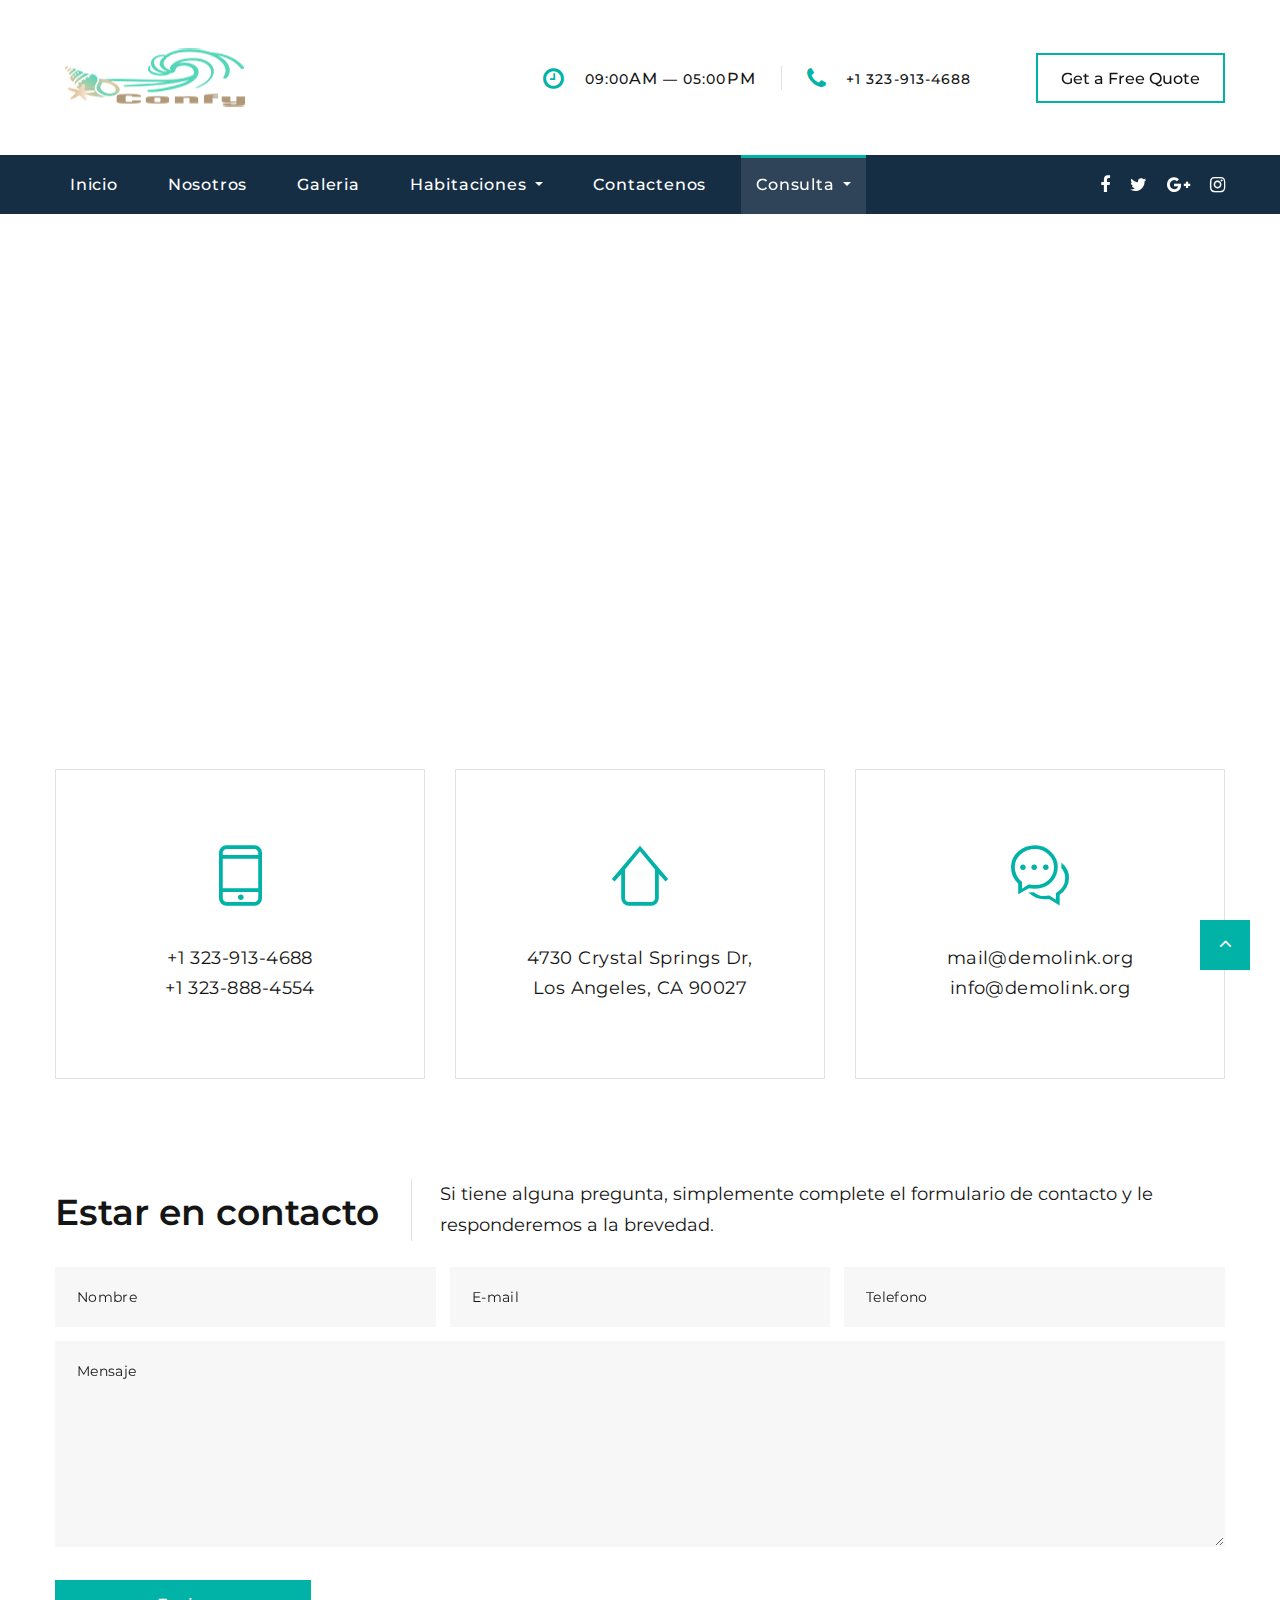
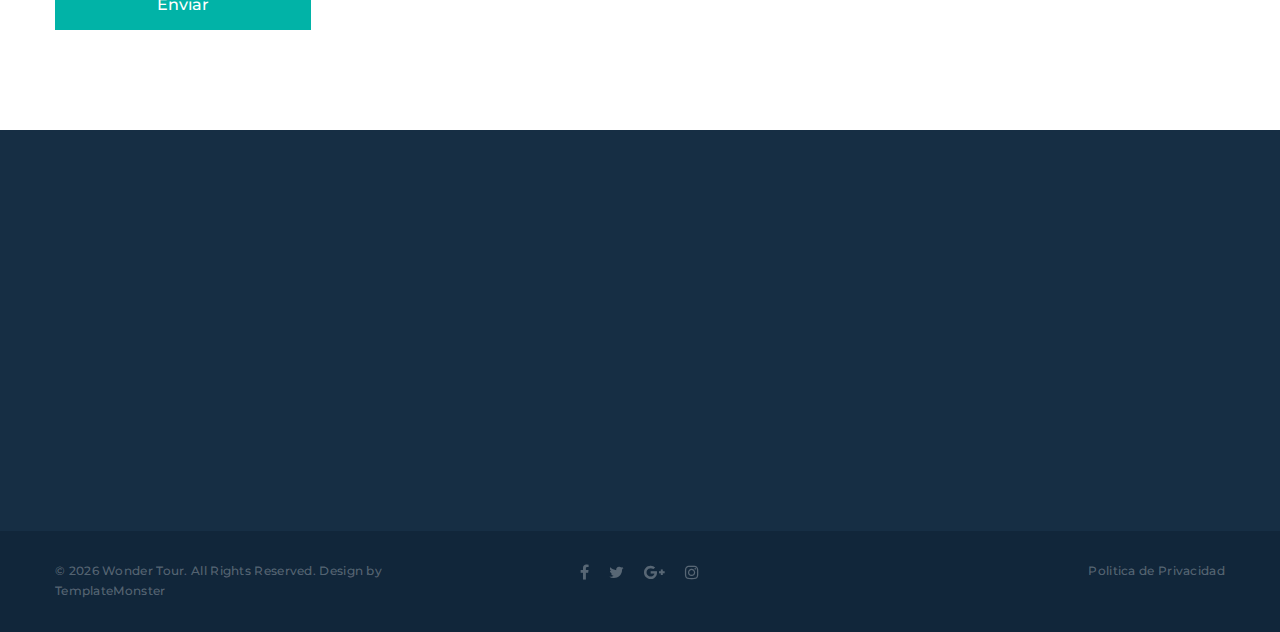
<file: ventaja.html>
<!DOCTYPE html>
<html class="wide wow-animation" lang="en">
  <head>
    <title>Contactanos</title>
    <meta name="format-detection" content="telephone=no">
    <meta name="viewport" content="width=device-width, height=device-height, initial-scale=1.0, maximum-scale=1.0, user-scalable=0">
    <meta http-equiv="X-UA-Compatible" content="IE=edge">
    <meta charset="utf-8">
    <link rel="icon" href="images/favicon.ico" type="image/x-icon">
    <!-- Stylesheets-->
    <link rel="stylesheet" type="text/css" href="//fonts.googleapis.com/css?family=Montserrat:400,500,600,700%7CPoppins:400%7CTeko:300,400">
    <link rel="stylesheet" href="css/bootstrap.css">
    <link rel="stylesheet" href="css/fonts.css">
    <link rel="stylesheet" href="css/style.css">
    <style>.ie-panel{display: none;background: #212121;padding: 10px 0;box-shadow: 3px 3px 5px 0 rgba(0,0,0,.3);clear: both;text-align:center;position: relative;z-index: 1;} html.ie-10 .ie-panel, html.lt-ie-10 .ie-panel {display: block;}</style>
  </head>
  <body>
  
    <div class="preloader">
      <div class="preloader-body">
        <div class="cssload-container">
          <div class="cssload-speeding-wheel"></div>
        </div>
        <p>Cargando...</p>
      </div>
    </div>
    <div class="page">
      <!-- Page Header-->
      <header class="section page-header">
        <!-- RD Navbar-->
        <div class="rd-navbar-wrap">
          <nav class="rd-navbar rd-navbar-corporate" data-layout="rd-navbar-fixed" data-sm-layout="rd-navbar-fixed" data-md-layout="rd-navbar-fixed" data-md-device-layout="rd-navbar-fixed" data-lg-layout="rd-navbar-static" data-lg-device-layout="rd-navbar-fixed" data-xl-layout="rd-navbar-static" data-xl-device-layout="rd-navbar-static" data-xxl-layout="rd-navbar-static" data-xxl-device-layout="rd-navbar-static" data-lg-stick-up-offset="46px" data-xl-stick-up-offset="46px" data-xxl-stick-up-offset="106px" data-lg-stick-up="true" data-xl-stick-up="true" data-xxl-stick-up="true">
            <div class="rd-navbar-collapse-toggle rd-navbar-fixed-element-1" data-rd-navbar-toggle=".rd-navbar-collapse"><span></span></div>
            <div class="rd-navbar-aside-outer">
              <div class="rd-navbar-aside">
                <!-- RD Navbar Panel-->
                <div class="rd-navbar-panel">
                  <!-- RD Navbar Toggle-->
                  <button class="rd-navbar-toggle" data-rd-navbar-toggle=".rd-navbar-nav-wrap"><span></span></button>
                  <!-- RD Navbar Brand-->
                  <div class="rd-navbar-brand">
                    <!--Brand--><a class="brand" href="index.html"><img src="images/conf.png" alt="" width="225" height="18"/></a>
                  </div>
                </div>
                <div class="rd-navbar-aside-right rd-navbar-collapse">
                  <ul class="rd-navbar-corporate-contacts">
                    <li>
                      <div class="unit unit-spacing-xs">
                        <div class="unit-left"><span class="icon fa fa-clock-o"></span></div>
                        <div class="unit-body">
                          <p>09:00<span>am</span> — 05:00<span>pm</span></p>
                        </div>
                      </div>
                    </li>
                    <li>
                      <div class="unit unit-spacing-xs">
                        <div class="unit-left"><span class="icon fa fa-phone"></span></div>
                        <div class="unit-body"><a class="link-phone" href="tel:#">+1 323-913-4688</a></div>
                      </div>
                    </li>
                  </ul><a class="button button-md button-default-outline-2 button-ujarak" href="#">Get a Free Quote</a>
                </div>
              </div>
            </div>
            <div class="rd-navbar-main-outer">
              <div class="rd-navbar-main">
                <div class="rd-navbar-nav-wrap">
                  <ul class="list-inline list-inline-md rd-navbar-corporate-list-social">
                    <li><a class="icon fa fa-facebook" href="#"></a></li>
                    <li><a class="icon fa fa-twitter" href="#"></a></li>
                    <li><a class="icon fa fa-google-plus" href="#"></a></li>
                    <li><a class="icon fa fa-instagram" href="#"></a></li>
                  </ul>
                  <!-- RD Navbar Nav-->
                  <ul class="rd-navbar-nav">
                    <li class="rd-nav-item "><a class="rd-nav-link" href="index.html">Inicio</a>
                    </li>
                    <li class="rd-nav-item "><a class="rd-nav-link" href="about.html">Nosotros</a>
                    </li>
                    <li class="rd-nav-item"><a class="rd-nav-link" href="Gallery.html">Galeria</a>
                    </li>
                    
				 <li class="rd-nav-item dropdown">
        <a class="rd-nav-link dropdown-toggle" href="#" id="navbarDropdown" role="button" data-toggle="dropdown" >Habitaciones
        </a>
        <div class="dropdown-menu" aria-labelledby="navbarDropdown">
          <a class="dropdown-item" href="Estandar.html">Estandar</a>
          <a class="dropdown-item" href="Familiar.html">Familiar</a>
          <div class="dropdown-divider"></div>
          <a class="dropdown-item" href="Premium.html">Premium</a>
        </div>
      </li>
		<li class="rd-nav-item "><a class="rd-nav-link" href="contact-us.html">Contactenos</a>
                    </li>	 
                     <li class="rd-nav-item active dropdown">
        <a class="rd-nav-link dropdown-toggle" href="#" id="navbarDropdown" role="button" data-toggle="dropdown" >Consulta
        </a>
        <div class="dropdown-menu" aria-labelledby="navbarDropdown">
      <a class="dropdown-item" href="consejos.html">Consejos</a>
          <div class="dropdown-divider"></div>
          <a class="dropdown-item" href="ventaja.html">Ventajas</a>
          <div class="dropdown-divider"></div>
         
        </div>
      </li>
                  </ul>
                </div>
              </div>
            </div>
          </nav>
        </div>
      </header>
      <!-- RD Google Map-->
      <section class="section section-fluid">
        <div class="google-map-container" data-zoom="5" data-icon="images/gmap_marker.png" data-icon-active="images/gmap_marker.png" data-center="9870 St Vincent Place, Glasgow, DC 45 Fr 45." data-styles="[{&quot;featureType&quot;:&quot;landscape&quot;,&quot;stylers&quot;:[{&quot;hue&quot;:&quot;#FFBB00&quot;},{&quot;saturation&quot;:43.400000000000006},{&quot;lightness&quot;:37.599999999999994},{&quot;gamma&quot;:1}]},{&quot;featureType&quot;:&quot;road.highway&quot;,&quot;stylers&quot;:[{&quot;hue&quot;:&quot;#FFC200&quot;},{&quot;saturation&quot;:-61.8},{&quot;lightness&quot;:45.599999999999994},{&quot;gamma&quot;:1}]},{&quot;featureType&quot;:&quot;road.arterial&quot;,&quot;stylers&quot;:[{&quot;hue&quot;:&quot;#FF0300&quot;},{&quot;saturation&quot;:-100},{&quot;lightness&quot;:51.19999999999999},{&quot;gamma&quot;:1}]},{&quot;featureType&quot;:&quot;road.local&quot;,&quot;stylers&quot;:[{&quot;hue&quot;:&quot;#FF0300&quot;},{&quot;saturation&quot;:-100},{&quot;lightness&quot;:52},{&quot;gamma&quot;:1}]},{&quot;featureType&quot;:&quot;water&quot;,&quot;stylers&quot;:[{&quot;hue&quot;:&quot;#0078FF&quot;},{&quot;saturation&quot;:-13.200000000000003},{&quot;lightness&quot;:2.4000000000000057},{&quot;gamma&quot;:1}]},{&quot;featureType&quot;:&quot;poi&quot;,&quot;stylers&quot;:[{&quot;hue&quot;:&quot;#00FF6A&quot;},{&quot;saturation&quot;:-1.0989010989011234},{&quot;lightness&quot;:11.200000000000017},{&quot;gamma&quot;:1}]}]">
          <div class="google-map"></div>
          <ul class="google-map-markers">
            <li data-location="9870 St Vincent Place, Glasgow, DC 45 Fr 45." data-description="9870 St Vincent Place, Glasgow"></li>
          </ul>
        </div>
      </section>

      <!-- Contact information-->
      <section class="section section-sm section-first bg-default">
        <div class="container">
          <div class="row row-30 justify-content-center">
            <div class="col-sm-8 col-md-6 col-lg-4">
              <article class="box-contacts">
                <div class="box-contacts-body">
                  <div class="box-contacts-icon fl-bigmug-line-cellphone55"></div>
                  <div class="box-contacts-decor"></div>
                  <p class="box-contacts-link"><a href="tel:#">+1 323-913-4688</a></p>
                  <p class="box-contacts-link"><a href="tel:#">+1 323-888-4554</a></p>
                </div>
              </article>
            </div>
            <div class="col-sm-8 col-md-6 col-lg-4">
              <article class="box-contacts">
                <div class="box-contacts-body">
                  <div class="box-contacts-icon fl-bigmug-line-up104"></div>
                  <div class="box-contacts-decor"></div>
                  <p class="box-contacts-link"><a href="#">4730 Crystal Springs Dr, Los Angeles, CA 90027</a></p>
                </div>
              </article>
            </div>
            <div class="col-sm-8 col-md-6 col-lg-4">
              <article class="box-contacts">
                <div class="box-contacts-body">
                  <div class="box-contacts-icon fl-bigmug-line-chat55"></div>
                  <div class="box-contacts-decor"></div>
                  <p class="box-contacts-link"><a href="mailto:#">mail@demolink.org</a></p>
                  <p class="box-contacts-link"><a href="mailto:#">info@demolink.org</a></p>
                </div>
              </article>
            </div>
          </div>
        </div>
      </section>

      <!-- Contact Form-->
      <section class="section section-sm section-last bg-default text-left">
        <div class="container">
          <article class="title-classic">
            <div class="title-classic-title">
              <h3>Estar en contacto</h3>
            </div>
            <div class="title-classic-text">
              <p>Si tiene alguna pregunta, simplemente complete el formulario de contacto y le responderemos a la brevedad.</p>
            </div>
          </article>
          <form class="rd-form rd-form-variant-2 rd-mailform" data-form-output="form-output-global" data-form-type="contact" method="post" action="bat/rd-mailform.php">
            <div class="row row-14 gutters-14">
              <div class="col-md-4">
                <div class="form-wrap">
                  <input class="form-input" id="contact-your-name-2" type="text" name="name" data-constraints="@Required">
                  <label class="form-label" for="contact-your-name-2">Nombre</label>
                </div>
              </div>
              <div class="col-md-4">
                <div class="form-wrap">
                  <input class="form-input" id="contact-email-2" type="email" name="email" data-constraints="@Email @Required">
                  <label class="form-label" for="contact-email-2">E-mail</label>
                </div>
              </div>
              <div class="col-md-4">
                <div class="form-wrap">
                  <input class="form-input" id="contact-phone-2" type="text" name="phone" data-constraints="@Numeric">
                  <label class="form-label" for="contact-phone-2">Telefono</label>
                </div>
              </div>
              <div class="col-12">
                <div class="form-wrap">
                  <label class="form-label" for="contact-message-2">Mensaje</label>
                  <textarea class="form-input textarea-lg" id="contact-message-2" name="message" data-constraints="@Required"></textarea>
                </div>
              </div>
            </div>
            <button class="button button-primary button-pipaluk" type="submit">Enviar</button>
          </form>
        </div>
      </section>

      <!-- Page Footer-->
      <footer class="section footer-corporate context-dark">
        <div class="footer-corporate-inset">
          <div class="container">
            <div class="row row-40 justify-content-lg-between">
              <div class="col-sm-6 col-md-12 col-lg-3 col-xl-4">
                <div class="oh-desktop">
                  <div class="wow slideInRight" data-wow-delay="0s">
                    <h6 class="text-spacing-100 text-uppercase">Contactanos</h6>
                    <ul class="footer-contacts d-inline-block d-sm-block">
                      <li>
                        <div class="unit">
                          <div class="unit-left"><span class="icon fa fa-phone"></span></div>
                          <div class="unit-body"><a class="link-phone" href="tel:#">+1 323-913-4688</a></div>
                        </div>
                      </li>
                      <li>
                        <div class="unit">
                          <div class="unit-left"><span class="icon fa fa-envelope"></span></div>
                          <div class="unit-body"><a class="link-aemail" href="mailto:#">info@demolink.org</a></div>
                        </div>
                      </li>
                      <li>
                        <div class="unit">
                          <div class="unit-left"><span class="icon fa fa-location-arrow"></span></div>
                          <div class="unit-body"><a class="link-location" href="#">4730 Crystal Springs Dr, Los Angeles, CA 90027</a></div>
                        </div>
                      </li>
                    </ul>
                  </div>
                </div>
              </div>
              <div class="col-sm-6 col-md-5 col-lg-3 col-xl-4">
                <div class="oh-desktop">
                  <div class="wow slideInDown" data-wow-delay="0s">
                    <h6 class="text-spacing-100 text-uppercase">Noticias Populares</h6>
                    <!-- Post Minimal 2-->
                    <article class="post post-minimal-2">
                      <p class="post-minimal-2-title"><a href="#">Your Personal Guide to 5 Best Places to Visit on Earth</a></p>
                      <div class="post-minimal-2-time">
                        <time datetime="2019-05-04">May 04, 2019</time>
                      </div>
                    </article>
                    <!-- Post Minimal 2-->
                    <article class="post post-minimal-2">
                      <p class="post-minimal-2-title"><a href="#">Top 10 Hotels: Rating by Wonder Tour Travel Experts</a></p>
                      <div class="post-minimal-2-time">
                        <time datetime="2019-05-04">May 04, 2019</time>
                      </div>
                    </article>
                  </div>
                </div>
              </div>
              <div class="col-sm-11 col-md-7 col-lg-5 col-xl-4">
                <div class="oh-desktop">
                  <div class="wow slideInLeft" data-wow-delay="0s">
                    <h6 class="text-spacing-100 text-uppercase">Quick links</h6>
                    <ul class="row-6 list-0 list-marked list-marked-md list-marked-secondary list-custom-2">
                      <li><a href="about.html">aceca de nosotros</a></li>
                      <li><a href="Estandar.html">Habitacion Estandar</a></li>
                        <li><a href="Premium.html">Habitacion Premium</a></li>
                      <li><a href="Gallery.html">Gallery</a></li>
                    <li><a href="Familiar.html">Habitacion Familiar</a></li>
                    </ul>
                    <div class="group-md group-middle justify-content-sm-start"><a class="button button-lg button-primary button-ujarak" href="#">Get in touch</a></div>
                  </div>
                </div>
              </div>
            </div>
          </div>
        </div>
        <div class="footer-corporate-bottom-panel">
          <div class="container">
            <div class="row justfy-content-xl-space-berween row-10 align-items-md-center2">
              <div class="col-sm-6 col-md-4 text-sm-right text-md-center">
                <div>
                  <ul class="list-inline list-inline-sm footer-social-list-2">
                    <li><a class="icon fa fa-facebook" href="#"></a></li>
                    <li><a class="icon fa fa-twitter" href="#"></a></li>
                    <li><a class="icon fa fa-google-plus" href="#"></a></li>
                    <li><a class="icon fa fa-instagram" href="#"></a></li>
                  </ul>
                </div>
              </div>
              <div class="col-sm-6 col-md-4 order-sm-first">
                <!-- Rights-->
                <p class="rights"><span>&copy;&nbsp;</span><span class="copyright-year"></span><span>&nbsp;</span><span>Wonder Tour</span>. All Rights Reserved. Design by <a href="https://www.templatemonster.com">TemplateMonster</a></p>
              </div>
              <div class="col-sm-6 col-md-4 text-md-right">
                <p class="rights"><a href="#">Politica de Privacidad</a></p>
              </div>
            </div>
          </div>
        </div>
      </footer>
    </div>
    <!-- Global Mailform Output-->
    <div class="snackbars" id="form-output-global"></div>
    <!-- Javascript-->
    <script src="js/core.min.js"></script>
    <script src="js/script.js"></script>
  </body>
</html>
</file>
<file: css/fonts.css>
/*
*
* Fonts
*//*
*
* Font Awesome Icons 4.7.0
* --------------------------------------------------
*/@font-face {	font-family: 'FontAwesome';	src: url("../fonts/fontawesome-webfont.eot?v=4.7.0");	src: url("../fonts/fontawesome-webfont.eot?#iefix&v=4.7.0") format("embedded-opentype"), url("../fonts/fontawesome-webfont.woff2?v=4.7.0") format("woff2"), url("../fonts/fontawesome-webfont.woff?v=4.7.0") format("woff"), url("../fonts/fontawesome-webfont.ttf?v=4.7.0") format("truetype"), url("../fonts/fontawesome-webfont.svg?v=4.7.0#fontawesomeregular") format("svg");	font-weight: normal;	font-style: normal;}.fa {	display: inline-block;	font-family: 'FontAwesome';	font-size: inherit;	text-rendering: auto;	-webkit-font-smoothing: antialiased;	-moz-osx-font-smoothing: grayscale;}[class*='fa-']:before {	font-weight: 400;	font-family: 'FontAwesome';}/* makes the font 33% larger relative to the icon container */.fa-lg {	font-size: 1.33333333em;	line-height: 0.75em;	vertical-align: -15%;}.fa-2x {	font-size: 2em;}.fa-3x {	font-size: 3em;}.fa-4x {	font-size: 4em;}.fa-5x {	font-size: 5em;}.fa-fw {	width: 1.28571429em;	text-align: center;}.fa-ul {	padding-left: 0;	margin-left: 2.14285714em;	list-style-type: none;}.fa-ul > li {	position: relative;}.fa-li {	position: absolute;	left: -2.14285714em;	width: 2.14285714em;	top: 0.14285714em;	text-align: center;}.fa-li.fa-lg {	left: -1.85714286em;}.fa-border {	padding: .2em .25em .15em;	border: solid 0.08em #eeeeee;	border-radius: .1em;}.fa-pull-left {	float: left;}.fa-pull-right {	float: right;}.fa.fa-pull-left {	margin-right: .3em;}.fa.fa-pull-right {	margin-left: .3em;}/* Deprecated as of 4.4.0 */.pull-right {	float: right;}.pull-left {	float: left;}.fa.pull-left {	margin-right: .3em;}.fa.pull-right {	margin-left: .3em;}.fa-spin {	-webkit-animation: fa-spin 2s infinite linear;	animation: fa-spin 2s infinite linear;}.fa-pulse {	-webkit-animation: fa-spin 1s infinite steps(8);	animation: fa-spin 1s infinite steps(8);}@-webkit-keyframes fa-spin {	0% {		-webkit-transform: rotate(0deg);		transform: rotate(0deg);	}	100% {		-webkit-transform: rotate(359deg);		transform: rotate(359deg);	}}@keyframes fa-spin {	0% {		-webkit-transform: rotate(0deg);		transform: rotate(0deg);	}	100% {		-webkit-transform: rotate(359deg);		transform: rotate(359deg);	}}.fa-rotate-90 {	-ms-filter: "progid:DXImageTransform.Microsoft.BasicImage(rotation=1)";	-webkit-transform: rotate(90deg);	-ms-transform: rotate(90deg);	transform: rotate(90deg);}.fa-rotate-180 {	-ms-filter: "progid:DXImageTransform.Microsoft.BasicImage(rotation=2)";	-webkit-transform: rotate(180deg);	-ms-transform: rotate(180deg);	transform: rotate(180deg);}.fa-rotate-270 {	-ms-filter: "progid:DXImageTransform.Microsoft.BasicImage(rotation=3)";	-webkit-transform: rotate(270deg);	-ms-transform: rotate(270deg);	transform: rotate(270deg);}.fa-flip-horizontal {	-ms-filter: "progid:DXImageTransform.Microsoft.BasicImage(rotation=0, mirror=1)";	-webkit-transform: scale(-1, 1);	-ms-transform: scale(-1, 1);	transform: scale(-1, 1);}.fa-flip-vertical {	-ms-filter: "progid:DXImageTransform.Microsoft.BasicImage(rotation=2, mirror=1)";	-webkit-transform: scale(1, -1);	-ms-transform: scale(1, -1);	transform: scale(1, -1);}:root .fa-rotate-90,:root .fa-rotate-180,:root .fa-rotate-270,:root .fa-flip-horizontal,:root .fa-flip-vertical {	filter: none;}.fa-stack {	position: relative;	display: inline-block;	width: 2em;	height: 2em;	line-height: 2em;	vertical-align: middle;}.fa-stack-1x,.fa-stack-2x {	position: absolute;	left: 0;	width: 100%;	text-align: center;}.fa-stack-1x {	line-height: inherit;}.fa-stack-2x {	font-size: 2em;}.fa-inverse {	color: #ffffff;}/* Font Awesome uses the Unicode Private Use Area (PUA) to ensure screen
   readers do not read off random characters that represent icons */.fa-glass:before {	content: "\f000";}.fa-music:before {	content: "\f001";}.fa-search:before {	content: "\f002";}.fa-envelope-o:before {	content: "\f003";}.fa-heart:before {	content: "\f004";}.fa-star:before {	content: "\f005";}.fa-star-o:before {	content: "\f006";}.fa-user:before {	content: "\f007";}.fa-film:before {	content: "\f008";}.fa-th-large:before {	content: "\f009";}.fa-th:before {	content: "\f00a";}.fa-th-list:before {	content: "\f00b";}.fa-check:before {	content: "\f00c";}.fa-remove:before,.fa-close:before,.fa-times:before {	content: "\f00d";}.fa-search-plus:before {	content: "\f00e";}.fa-search-minus:before {	content: "\f010";}.fa-power-off:before {	content: "\f011";}.fa-signal:before {	content: "\f012";}.fa-gear:before,.fa-cog:before {	content: "\f013";}.fa-trash-o:before {	content: "\f014";}.fa-home:before {	content: "\f015";}.fa-file-o:before {	content: "\f016";}.fa-clock-o:before {	content: "\f017";}.fa-road:before {	content: "\f018";}.fa-download:before {	content: "\f019";}.fa-arrow-circle-o-down:before {	content: "\f01a";}.fa-arrow-circle-o-up:before {	content: "\f01b";}.fa-inbox:before {	content: "\f01c";}.fa-play-circle-o:before {	content: "\f01d";}.fa-rotate-right:before,.fa-repeat:before {	content: "\f01e";}.fa-refresh:before {	content: "\f021";}.fa-list-alt:before {	content: "\f022";}.fa-lock:before {	content: "\f023";}.fa-flag:before {	content: "\f024";}.fa-headphones:before {	content: "\f025";}.fa-volume-off:before {	content: "\f026";}.fa-volume-down:before {	content: "\f027";}.fa-volume-up:before {	content: "\f028";}.fa-qrcode:before {	content: "\f029";}.fa-barcode:before {	content: "\f02a";}.fa-tag:before {	content: "\f02b";}.fa-tags:before {	content: "\f02c";}.fa-book:before {	content: "\f02d";}.fa-bookmark:before {	content: "\f02e";}.fa-print:before {	content: "\f02f";}.fa-camera:before {	content: "\f030";}.fa-font:before {	content: "\f031";}.fa-bold:before {	content: "\f032";}.fa-italic:before {	content: "\f033";}.fa-text-height:before {	content: "\f034";}.fa-text-width:before {	content: "\f035";}.fa-align-left:before {	content: "\f036";}.fa-align-center:before {	content: "\f037";}.fa-align-right:before {	content: "\f038";}.fa-align-justify:before {	content: "\f039";}.fa-list:before {	content: "\f03a";}.fa-dedent:before,.fa-outdent:before {	content: "\f03b";}.fa-indent:before {	content: "\f03c";}.fa-video-camera:before {	content: "\f03d";}.fa-photo:before,.fa-image:before,.fa-picture-o:before {	content: "\f03e";}.fa-pencil:before {	content: "\f040";}.fa-map-marker:before {	content: "\f041";}.fa-adjust:before {	content: "\f042";}.fa-tint:before {	content: "\f043";}.fa-edit:before,.fa-pencil-square-o:before {	content: "\f044";}.fa-share-square-o:before {	content: "\f045";}.fa-check-square-o:before {	content: "\f046";}.fa-arrows:before {	content: "\f047";}.fa-step-backward:before {	content: "\f048";}.fa-fast-backward:before {	content: "\f049";}.fa-backward:before {	content: "\f04a";}.fa-play:before {	content: "\f04b";}.fa-pause:before {	content: "\f04c";}.fa-stop:before {	content: "\f04d";}.fa-forward:before {	content: "\f04e";}.fa-fast-forward:before {	content: "\f050";}.fa-step-forward:before {	content: "\f051";}.fa-eject:before {	content: "\f052";}.fa-chevron-left:before {	content: "\f053";}.fa-chevron-right:before {	content: "\f054";}.fa-plus-circle:before {	content: "\f055";}.fa-minus-circle:before {	content: "\f056";}.fa-times-circle:before {	content: "\f057";}.fa-check-circle:before {	content: "\f058";}.fa-question-circle:before {	content: "\f059";}.fa-info-circle:before {	content: "\f05a";}.fa-crosshairs:before {	content: "\f05b";}.fa-times-circle-o:before {	content: "\f05c";}.fa-check-circle-o:before {	content: "\f05d";}.fa-ban:before {	content: "\f05e";}.fa-arrow-left:before {	content: "\f060";}.fa-arrow-right:before {	content: "\f061";}.fa-arrow-up:before {	content: "\f062";}.fa-arrow-down:before {	content: "\f063";}.fa-mail-forward:before,.fa-share:before {	content: "\f064";}.fa-expand:before {	content: "\f065";}.fa-compress:before {	content: "\f066";}.fa-plus:before {	content: "\f067";}.fa-minus:before {	content: "\f068";}.fa-asterisk:before {	content: "\f069";}.fa-exclamation-circle:before {	content: "\f06a";}.fa-gift:before {	content: "\f06b";}.fa-leaf:before {	content: "\f06c";}.fa-fire:before {	content: "\f06d";}.fa-eye:before {	content: "\f06e";}.fa-eye-slash:before {	content: "\f070";}.fa-warning:before,.fa-exclamation-triangle:before {	content: "\f071";}.fa-plane:before {	content: "\f072";}.fa-calendar:before {	content: "\f073";}.fa-random:before {	content: "\f074";}.fa-comment:before {	content: "\f075";}.fa-magnet:before {	content: "\f076";}.fa-chevron-up:before {	content: "\f077";}.fa-chevron-down:before {	content: "\f078";}.fa-retweet:before {	content: "\f079";}.fa-shopping-cart:before {	content: "\f07a";}.fa-folder:before {	content: "\f07b";}.fa-folder-open:before {	content: "\f07c";}.fa-arrows-v:before {	content: "\f07d";}.fa-arrows-h:before {	content: "\f07e";}.fa-bar-chart-o:before,.fa-bar-chart:before {	content: "\f080";}.fa-twitter-square:before {	content: "\f081";}.fa-facebook-square:before {	content: "\f082";}.fa-camera-retro:before {	content: "\f083";}.fa-key:before {	content: "\f084";}.fa-gears:before,.fa-cogs:before {	content: "\f085";}.fa-comments:before {	content: "\f086";}.fa-thumbs-o-up:before {	content: "\f087";}.fa-thumbs-o-down:before {	content: "\f088";}.fa-star-half:before {	content: "\f089";}.fa-heart-o:before {	content: "\f08a";}.fa-sign-out:before {	content: "\f08b";}.fa-linkedin-square:before {	content: "\f08c";}.fa-thumb-tack:before {	content: "\f08d";}.fa-external-link:before {	content: "\f08e";}.fa-sign-in:before {	content: "\f090";}.fa-trophy:before {	content: "\f091";}.fa-github-square:before {	content: "\f092";}.fa-upload:before {	content: "\f093";}.fa-lemon-o:before {	content: "\f094";}.fa-phone:before {	content: "\f095";}.fa-square-o:before {	content: "\f096";}.fa-bookmark-o:before {	content: "\f097";}.fa-phone-square:before {	content: "\f098";}.fa-twitter:before {	content: "\f099";}.fa-facebook-f:before,.fa-facebook:before {	content: "\f09a";}.fa-github:before {	content: "\f09b";}.fa-unlock:before {	content: "\f09c";}.fa-credit-card:before {	content: "\f09d";}.fa-feed:before,.fa-rss:before {	content: "\f09e";}.fa-hdd-o:before {	content: "\f0a0";}.fa-bullhorn:before {	content: "\f0a1";}.fa-bell:before {	content: "\f0f3";}.fa-certificate:before {	content: "\f0a3";}.fa-hand-o-right:before {	content: "\f0a4";}.fa-hand-o-left:before {	content: "\f0a5";}.fa-hand-o-up:before {	content: "\f0a6";}.fa-hand-o-down:before {	content: "\f0a7";}.fa-arrow-circle-left:before {	content: "\f0a8";}.fa-arrow-circle-right:before {	content: "\f0a9";}.fa-arrow-circle-up:before {	content: "\f0aa";}.fa-arrow-circle-down:before {	content: "\f0ab";}.fa-globe:before {	content: "\f0ac";}.fa-wrench:before {	content: "\f0ad";}.fa-tasks:before {	content: "\f0ae";}.fa-filter:before {	content: "\f0b0";}.fa-briefcase:before {	content: "\f0b1";}.fa-arrows-alt:before {	content: "\f0b2";}.fa-group:before,.fa-users:before {	content: "\f0c0";}.fa-chain:before,.fa-link:before {	content: "\f0c1";}.fa-cloud:before {	content: "\f0c2";}.fa-flask:before {	content: "\f0c3";}.fa-cut:before,.fa-scissors:before {	content: "\f0c4";}.fa-copy:before,.fa-files-o:before {	content: "\f0c5";}.fa-paperclip:before {	content: "\f0c6";}.fa-save:before,.fa-floppy-o:before {	content: "\f0c7";}.fa-square:before {	content: "\f0c8";}.fa-navicon:before,.fa-reorder:before,.fa-bars:before {	content: "\f0c9";}.fa-list-ul:before {	content: "\f0ca";}.fa-list-ol:before {	content: "\f0cb";}.fa-strikethrough:before {	content: "\f0cc";}.fa-underline:before {	content: "\f0cd";}.fa-table:before {	content: "\f0ce";}.fa-magic:before {	content: "\f0d0";}.fa-truck:before {	content: "\f0d1";}.fa-pinterest:before {	content: "\f0d2";}.fa-pinterest-square:before {	content: "\f0d3";}.fa-google-plus-square:before {	content: "\f0d4";}.fa-google-plus:before {	content: "\f0d5";}.fa-money:before {	content: "\f0d6";}.fa-caret-down:before {	content: "\f0d7";}.fa-caret-up:before {	content: "\f0d8";}.fa-caret-left:before {	content: "\f0d9";}.fa-caret-right:before {	content: "\f0da";}.fa-columns:before {	content: "\f0db";}.fa-unsorted:before,.fa-sort:before {	content: "\f0dc";}.fa-sort-down:before,.fa-sort-desc:before {	content: "\f0dd";}.fa-sort-up:before,.fa-sort-asc:before {	content: "\f0de";}.fa-envelope:before {	content: "\f0e0";}.fa-linkedin:before {	content: "\f0e1";}.fa-rotate-left:before,.fa-undo:before {	content: "\f0e2";}.fa-legal:before,.fa-gavel:before {	content: "\f0e3";}.fa-dashboard:before,.fa-tachometer:before {	content: "\f0e4";}.fa-comment-o:before {	content: "\f0e5";}.fa-comments-o:before {	content: "\f0e6";}.fa-flash:before,.fa-bolt:before {	content: "\f0e7";}.fa-sitemap:before {	content: "\f0e8";}.fa-umbrella:before {	content: "\f0e9";}.fa-paste:before,.fa-clipboard:before {	content: "\f0ea";}.fa-lightbulb-o:before {	content: "\f0eb";}.fa-exchange:before {	content: "\f0ec";}.fa-cloud-download:before {	content: "\f0ed";}.fa-cloud-upload:before {	content: "\f0ee";}.fa-user-md:before {	content: "\f0f0";}.fa-stethoscope:before {	content: "\f0f1";}.fa-suitcase:before {	content: "\f0f2";}.fa-bell-o:before {	content: "\f0a2";}.fa-coffee:before {	content: "\f0f4";}.fa-cutlery:before {	content: "\f0f5";}.fa-file-text-o:before {	content: "\f0f6";}.fa-building-o:before {	content: "\f0f7";}.fa-hospital-o:before {	content: "\f0f8";}.fa-ambulance:before {	content: "\f0f9";}.fa-medkit:before {	content: "\f0fa";}.fa-fighter-jet:before {	content: "\f0fb";}.fa-beer:before {	content: "\f0fc";}.fa-h-square:before {	content: "\f0fd";}.fa-plus-square:before {	content: "\f0fe";}.fa-angle-double-left:before {	content: "\f100";}.fa-angle-double-right:before {	content: "\f101";}.fa-angle-double-up:before {	content: "\f102";}.fa-angle-double-down:before {	content: "\f103";}.fa-angle-left:before {	content: "\f104";}.fa-angle-right:before {	content: "\f105";}.fa-angle-up:before {	content: "\f106";}.fa-angle-down:before {	content: "\f107";}.fa-desktop:before {	content: "\f108";}.fa-laptop:before {	content: "\f109";}.fa-tablet:before {	content: "\f10a";}.fa-mobile-phone:before,.fa-mobile:before {	content: "\f10b";}.fa-circle-o:before {	content: "\f10c";}.fa-quote-left:before {	content: "\f10d";}.fa-quote-right:before {	content: "\f10e";}.fa-spinner:before {	content: "\f110";}.fa-circle:before {	content: "\f111";}.fa-mail-reply:before,.fa-reply:before {	content: "\f112";}.fa-github-alt:before {	content: "\f113";}.fa-folder-o:before {	content: "\f114";}.fa-folder-open-o:before {	content: "\f115";}.fa-smile-o:before {	content: "\f118";}.fa-frown-o:before {	content: "\f119";}.fa-meh-o:before {	content: "\f11a";}.fa-gamepad:before {	content: "\f11b";}.fa-keyboard-o:before {	content: "\f11c";}.fa-flag-o:before {	content: "\f11d";}.fa-flag-checkered:before {	content: "\f11e";}.fa-terminal:before {	content: "\f120";}.fa-code:before {	content: "\f121";}.fa-mail-reply-all:before,.fa-reply-all:before {	content: "\f122";}.fa-star-half-empty:before,.fa-star-half-full:before,.fa-star-half-o:before {	content: "\f123";}.fa-location-arrow:before {	content: "\f124";}.fa-crop:before {	content: "\f125";}.fa-code-fork:before {	content: "\f126";}.fa-unlink:before,.fa-chain-broken:before {	content: "\f127";}.fa-question:before {	content: "\f128";}.fa-info:before {	content: "\f129";}.fa-exclamation:before {	content: "\f12a";}.fa-superscript:before {	content: "\f12b";}.fa-subscript:before {	content: "\f12c";}.fa-eraser:before {	content: "\f12d";}.fa-puzzle-piece:before {	content: "\f12e";}.fa-microphone:before {	content: "\f130";}.fa-microphone-slash:before {	content: "\f131";}.fa-shield:before {	content: "\f132";}.fa-calendar-o:before {	content: "\f133";}.fa-fire-extinguisher:before {	content: "\f134";}.fa-rocket:before {	content: "\f135";}.fa-maxcdn:before {	content: "\f136";}.fa-chevron-circle-left:before {	content: "\f137";}.fa-chevron-circle-right:before {	content: "\f138";}.fa-chevron-circle-up:before {	content: "\f139";}.fa-chevron-circle-down:before {	content: "\f13a";}.fa-html5:before {	content: "\f13b";}.fa-css3:before {	content: "\f13c";}.fa-anchor:before {	content: "\f13d";}.fa-unlock-alt:before {	content: "\f13e";}.fa-bullseye:before {	content: "\f140";}.fa-ellipsis-h:before {	content: "\f141";}.fa-ellipsis-v:before {	content: "\f142";}.fa-rss-square:before {	content: "\f143";}.fa-play-circle:before {	content: "\f144";}.fa-ticket:before {	content: "\f145";}.fa-minus-square:before {	content: "\f146";}.fa-minus-square-o:before {	content: "\f147";}.fa-level-up:before {	content: "\f148";}.fa-level-down:before {	content: "\f149";}.fa-check-square:before {	content: "\f14a";}.fa-pencil-square:before {	content: "\f14b";}.fa-external-link-square:before {	content: "\f14c";}.fa-share-square:before {	content: "\f14d";}.fa-compass:before {	content: "\f14e";}.fa-toggle-down:before,.fa-caret-square-o-down:before {	content: "\f150";}.fa-toggle-up:before,.fa-caret-square-o-up:before {	content: "\f151";}.fa-toggle-right:before,.fa-caret-square-o-right:before {	content: "\f152";}.fa-euro:before,.fa-eur:before {	content: "\f153";}.fa-gbp:before {	content: "\f154";}.fa-dollar:before,.fa-usd:before {	content: "\f155";}.fa-rupee:before,.fa-inr:before {	content: "\f156";}.fa-cny:before,.fa-rmb:before,.fa-yen:before,.fa-jpy:before {	content: "\f157";}.fa-ruble:before,.fa-rouble:before,.fa-rub:before {	content: "\f158";}.fa-won:before,.fa-krw:before {	content: "\f159";}.fa-bitcoin:before,.fa-btc:before {	content: "\f15a";}.fa-file:before {	content: "\f15b";}.fa-file-text:before {	content: "\f15c";}.fa-sort-alpha-asc:before {	content: "\f15d";}.fa-sort-alpha-desc:before {	content: "\f15e";}.fa-sort-amount-asc:before {	content: "\f160";}.fa-sort-amount-desc:before {	content: "\f161";}.fa-sort-numeric-asc:before {	content: "\f162";}.fa-sort-numeric-desc:before {	content: "\f163";}.fa-thumbs-up:before {	content: "\f164";}.fa-thumbs-down:before {	content: "\f165";}.fa-youtube-square:before {	content: "\f166";}.fa-youtube:before {	content: "\f167";}.fa-xing:before {	content: "\f168";}.fa-xing-square:before {	content: "\f169";}.fa-youtube-play:before {	content: "\f16a";}.fa-dropbox:before {	content: "\f16b";}.fa-stack-overflow:before {	content: "\f16c";}.fa-instagram:before {	content: "\f16d";}.fa-flickr:before {	content: "\f16e";}.fa-adn:before {	content: "\f170";}.fa-bitbucket:before {	content: "\f171";}.fa-bitbucket-square:before {	content: "\f172";}.fa-tumblr:before {	content: "\f173";}.fa-tumblr-square:before {	content: "\f174";}.fa-long-arrow-down:before {	content: "\f175";}.fa-long-arrow-up:before {	content: "\f176";}.fa-long-arrow-left:before {	content: "\f177";}.fa-long-arrow-right:before {	content: "\f178";}.fa-apple:before {	content: "\f179";}.fa-windows:before {	content: "\f17a";}.fa-android:before {	content: "\f17b";}.fa-linux:before {	content: "\f17c";}.fa-dribbble:before {	content: "\f17d";}.fa-skype:before {	content: "\f17e";}.fa-foursquare:before {	content: "\f180";}.fa-trello:before {	content: "\f181";}.fa-female:before {	content: "\f182";}.fa-male:before {	content: "\f183";}.fa-gittip:before,.fa-gratipay:before {	content: "\f184";}.fa-sun-o:before {	content: "\f185";}.fa-moon-o:before {	content: "\f186";}.fa-archive:before {	content: "\f187";}.fa-bug:before {	content: "\f188";}.fa-vk:before {	content: "\f189";}.fa-weibo:before {	content: "\f18a";}.fa-renren:before {	content: "\f18b";}.fa-pagelines:before {	content: "\f18c";}.fa-stack-exchange:before {	content: "\f18d";}.fa-arrow-circle-o-right:before {	content: "\f18e";}.fa-arrow-circle-o-left:before {	content: "\f190";}.fa-toggle-left:before,.fa-caret-square-o-left:before {	content: "\f191";}.fa-dot-circle-o:before {	content: "\f192";}.fa-wheelchair:before {	content: "\f193";}.fa-vimeo-square:before {	content: "\f194";}.fa-turkish-lira:before,.fa-try:before {	content: "\f195";}.fa-plus-square-o:before {	content: "\f196";}.fa-space-shuttle:before {	content: "\f197";}.fa-slack:before {	content: "\f198";}.fa-envelope-square:before {	content: "\f199";}.fa-wordpress:before {	content: "\f19a";}.fa-openid:before {	content: "\f19b";}.fa-institution:before,.fa-bank:before,.fa-university:before {	content: "\f19c";}.fa-mortar-board:before,.fa-graduation-cap:before {	content: "\f19d";}.fa-yahoo:before {	content: "\f19e";}.fa-google:before {	content: "\f1a0";}.fa-reddit:before {	content: "\f1a1";}.fa-reddit-square:before {	content: "\f1a2";}.fa-stumbleupon-circle:before {	content: "\f1a3";}.fa-stumbleupon:before {	content: "\f1a4";}.fa-delicious:before {	content: "\f1a5";}.fa-digg:before {	content: "\f1a6";}.fa-pied-piper-pp:before {	content: "\f1a7";}.fa-pied-piper-alt:before {	content: "\f1a8";}.fa-drupal:before {	content: "\f1a9";}.fa-joomla:before {	content: "\f1aa";}.fa-language:before {	content: "\f1ab";}.fa-fax:before {	content: "\f1ac";}.fa-building:before {	content: "\f1ad";}.fa-child:before {	content: "\f1ae";}.fa-paw:before {	content: "\f1b0";}.fa-spoon:before {	content: "\f1b1";}.fa-cube:before {	content: "\f1b2";}.fa-cubes:before {	content: "\f1b3";}.fa-behance:before {	content: "\f1b4";}.fa-behance-square:before {	content: "\f1b5";}.fa-steam:before {	content: "\f1b6";}.fa-steam-square:before {	content: "\f1b7";}.fa-recycle:before {	content: "\f1b8";}.fa-automobile:before,.fa-car:before {	content: "\f1b9";}.fa-cab:before,.fa-taxi:before {	content: "\f1ba";}.fa-tree:before {	content: "\f1bb";}.fa-spotify:before {	content: "\f1bc";}.fa-deviantart:before {	content: "\f1bd";}.fa-soundcloud:before {	content: "\f1be";}.fa-database:before {	content: "\f1c0";}.fa-file-pdf-o:before {	content: "\f1c1";}.fa-file-word-o:before {	content: "\f1c2";}.fa-file-excel-o:before {	content: "\f1c3";}.fa-file-powerpoint-o:before {	content: "\f1c4";}.fa-file-photo-o:before,.fa-file-picture-o:before,.fa-file-image-o:before {	content: "\f1c5";}.fa-file-zip-o:before,.fa-file-archive-o:before {	content: "\f1c6";}.fa-file-sound-o:before,.fa-file-audio-o:before {	content: "\f1c7";}.fa-file-movie-o:before,.fa-file-video-o:before {	content: "\f1c8";}.fa-file-code-o:before {	content: "\f1c9";}.fa-vine:before {	content: "\f1ca";}.fa-codepen:before {	content: "\f1cb";}.fa-jsfiddle:before {	content: "\f1cc";}.fa-life-bouy:before,.fa-life-buoy:before,.fa-life-saver:before,.fa-support:before,.fa-life-ring:before {	content: "\f1cd";}.fa-circle-o-notch:before {	content: "\f1ce";}.fa-ra:before,.fa-resistance:before,.fa-rebel:before {	content: "\f1d0";}.fa-ge:before,.fa-empire:before {	content: "\f1d1";}.fa-git-square:before {	content: "\f1d2";}.fa-git:before {	content: "\f1d3";}.fa-y-combinator-square:before,.fa-yc-square:before,.fa-hacker-news:before {	content: "\f1d4";}.fa-tencent-weibo:before {	content: "\f1d5";}.fa-qq:before {	content: "\f1d6";}.fa-wechat:before,.fa-weixin:before {	content: "\f1d7";}.fa-send:before,.fa-paper-plane:before {	content: "\f1d8";}.fa-send-o:before,.fa-paper-plane-o:before {	content: "\f1d9";}.fa-history:before {	content: "\f1da";}.fa-circle-thin:before {	content: "\f1db";}.fa-header:before {	content: "\f1dc";}.fa-paragraph:before {	content: "\f1dd";}.fa-sliders:before {	content: "\f1de";}.fa-share-alt:before {	content: "\f1e0";}.fa-share-alt-square:before {	content: "\f1e1";}.fa-bomb:before {	content: "\f1e2";}.fa-soccer-ball-o:before,.fa-futbol-o:before {	content: "\f1e3";}.fa-tty:before {	content: "\f1e4";}.fa-binoculars:before {	content: "\f1e5";}.fa-plug:before {	content: "\f1e6";}.fa-slideshare:before {	content: "\f1e7";}.fa-twitch:before {	content: "\f1e8";}.fa-yelp:before {	content: "\f1e9";}.fa-newspaper-o:before {	content: "\f1ea";}.fa-wifi:before {	content: "\f1eb";}.fa-calculator:before {	content: "\f1ec";}.fa-paypal:before {	content: "\f1ed";}.fa-google-wallet:before {	content: "\f1ee";}.fa-cc-visa:before {	content: "\f1f0";}.fa-cc-mastercard:before {	content: "\f1f1";}.fa-cc-discover:before {	content: "\f1f2";}.fa-cc-amex:before {	content: "\f1f3";}.fa-cc-paypal:before {	content: "\f1f4";}.fa-cc-stripe:before {	content: "\f1f5";}.fa-bell-slash:before {	content: "\f1f6";}.fa-bell-slash-o:before {	content: "\f1f7";}.fa-trash:before {	content: "\f1f8";}.fa-copyright:before {	content: "\f1f9";}.fa-at:before {	content: "\f1fa";}.fa-eyedropper:before {	content: "\f1fb";}.fa-paint-brush:before {	content: "\f1fc";}.fa-birthday-cake:before {	content: "\f1fd";}.fa-area-chart:before {	content: "\f1fe";}.fa-pie-chart:before {	content: "\f200";}.fa-line-chart:before {	content: "\f201";}.fa-lastfm:before {	content: "\f202";}.fa-lastfm-square:before {	content: "\f203";}.fa-toggle-off:before {	content: "\f204";}.fa-toggle-on:before {	content: "\f205";}.fa-bicycle:before {	content: "\f206";}.fa-bus:before {	content: "\f207";}.fa-ioxhost:before {	content: "\f208";}.fa-angellist:before {	content: "\f209";}.fa-cc:before {	content: "\f20a";}.fa-shekel:before,.fa-sheqel:before,.fa-ils:before {	content: "\f20b";}.fa-meanpath:before {	content: "\f20c";}.fa-buysellads:before {	content: "\f20d";}.fa-connectdevelop:before {	content: "\f20e";}.fa-dashcube:before {	content: "\f210";}.fa-forumbee:before {	content: "\f211";}.fa-leanpub:before {	content: "\f212";}.fa-sellsy:before {	content: "\f213";}.fa-shirtsinbulk:before {	content: "\f214";}.fa-simplybuilt:before {	content: "\f215";}.fa-skyatlas:before {	content: "\f216";}.fa-cart-plus:before {	content: "\f217";}.fa-cart-arrow-down:before {	content: "\f218";}.fa-diamond:before {	content: "\f219";}.fa-ship:before {	content: "\f21a";}.fa-user-secret:before {	content: "\f21b";}.fa-motorcycle:before {	content: "\f21c";}.fa-street-view:before {	content: "\f21d";}.fa-heartbeat:before {	content: "\f21e";}.fa-venus:before {	content: "\f221";}.fa-mars:before {	content: "\f222";}.fa-mercury:before {	content: "\f223";}.fa-intersex:before,.fa-transgender:before {	content: "\f224";}.fa-transgender-alt:before {	content: "\f225";}.fa-venus-double:before {	content: "\f226";}.fa-mars-double:before {	content: "\f227";}.fa-venus-mars:before {	content: "\f228";}.fa-mars-stroke:before {	content: "\f229";}.fa-mars-stroke-v:before {	content: "\f22a";}.fa-mars-stroke-h:before {	content: "\f22b";}.fa-neuter:before {	content: "\f22c";}.fa-genderless:before {	content: "\f22d";}.fa-facebook-official:before {	content: "\f230";}.fa-pinterest-p:before {	content: "\f231";}.fa-whatsapp:before {	content: "\f232";}.fa-server:before {	content: "\f233";}.fa-user-plus:before {	content: "\f234";}.fa-user-times:before {	content: "\f235";}.fa-hotel:before,.fa-bed:before {	content: "\f236";}.fa-viacoin:before {	content: "\f237";}.fa-train:before {	content: "\f238";}.fa-subway:before {	content: "\f239";}.fa-medium:before {	content: "\f23a";}.fa-yc:before,.fa-y-combinator:before {	content: "\f23b";}.fa-optin-monster:before {	content: "\f23c";}.fa-opencart:before {	content: "\f23d";}.fa-expeditedssl:before {	content: "\f23e";}.fa-battery-4:before,.fa-battery:before,.fa-battery-full:before {	content: "\f240";}.fa-battery-3:before,.fa-battery-three-quarters:before {	content: "\f241";}.fa-battery-2:before,.fa-battery-half:before {	content: "\f242";}.fa-battery-1:before,.fa-battery-quarter:before {	content: "\f243";}.fa-battery-0:before,.fa-battery-empty:before {	content: "\f244";}.fa-mouse-pointer:before {	content: "\f245";}.fa-i-cursor:before {	content: "\f246";}.fa-object-group:before {	content: "\f247";}.fa-object-ungroup:before {	content: "\f248";}.fa-sticky-note:before {	content: "\f249";}.fa-sticky-note-o:before {	content: "\f24a";}.fa-cc-jcb:before {	content: "\f24b";}.fa-cc-diners-club:before {	content: "\f24c";}.fa-clone:before {	content: "\f24d";}.fa-balance-scale:before {	content: "\f24e";}.fa-hourglass-o:before {	content: "\f250";}.fa-hourglass-1:before,.fa-hourglass-start:before {	content: "\f251";}.fa-hourglass-2:before,.fa-hourglass-half:before {	content: "\f252";}.fa-hourglass-3:before,.fa-hourglass-end:before {	content: "\f253";}.fa-hourglass:before {	content: "\f254";}.fa-hand-grab-o:before,.fa-hand-rock-o:before {	content: "\f255";}.fa-hand-stop-o:before,.fa-hand-paper-o:before {	content: "\f256";}.fa-hand-scissors-o:before {	content: "\f257";}.fa-hand-lizard-o:before {	content: "\f258";}.fa-hand-spock-o:before {	content: "\f259";}.fa-hand-pointer-o:before {	content: "\f25a";}.fa-hand-peace-o:before {	content: "\f25b";}.fa-trademark:before {	content: "\f25c";}.fa-registered:before {	content: "\f25d";}.fa-creative-commons:before {	content: "\f25e";}.fa-gg:before {	content: "\f260";}.fa-gg-circle:before {	content: "\f261";}.fa-tripadvisor:before {	content: "\f262";}.fa-odnoklassniki:before {	content: "\f263";}.fa-odnoklassniki-square:before {	content: "\f264";}.fa-get-pocket:before {	content: "\f265";}.fa-wikipedia-w:before {	content: "\f266";}.fa-safari:before {	content: "\f267";}.fa-chrome:before {	content: "\f268";}.fa-firefox:before {	content: "\f269";}.fa-opera:before {	content: "\f26a";}.fa-internet-explorer:before {	content: "\f26b";}.fa-tv:before,.fa-television:before {	content: "\f26c";}.fa-contao:before {	content: "\f26d";}.fa-500px:before {	content: "\f26e";}.fa-amazon:before {	content: "\f270";}.fa-calendar-plus-o:before {	content: "\f271";}.fa-calendar-minus-o:before {	content: "\f272";}.fa-calendar-times-o:before {	content: "\f273";}.fa-calendar-check-o:before {	content: "\f274";}.fa-industry:before {	content: "\f275";}.fa-map-pin:before {	content: "\f276";}.fa-map-signs:before {	content: "\f277";}.fa-map-o:before {	content: "\f278";}.fa-map:before {	content: "\f279";}.fa-commenting:before {	content: "\f27a";}.fa-commenting-o:before {	content: "\f27b";}.fa-houzz:before {	content: "\f27c";}.fa-vimeo:before {	content: "\f27d";}.fa-black-tie:before {	content: "\f27e";}.fa-fonticons:before {	content: "\f280";}.fa-reddit-alien:before {	content: "\f281";}.fa-edge:before {	content: "\f282";}.fa-credit-card-alt:before {	content: "\f283";}.fa-codiepie:before {	content: "\f284";}.fa-modx:before {	content: "\f285";}.fa-fort-awesome:before {	content: "\f286";}.fa-usb:before {	content: "\f287";}.fa-product-hunt:before {	content: "\f288";}.fa-mixcloud:before {	content: "\f289";}.fa-scribd:before {	content: "\f28a";}.fa-pause-circle:before {	content: "\f28b";}.fa-pause-circle-o:before {	content: "\f28c";}.fa-stop-circle:before {	content: "\f28d";}.fa-stop-circle-o:before {	content: "\f28e";}.fa-shopping-bag:before {	content: "\f290";}.fa-shopping-basket:before {	content: "\f291";}.fa-hashtag:before {	content: "\f292";}.fa-bluetooth:before {	content: "\f293";}.fa-bluetooth-b:before {	content: "\f294";}.fa-percent:before {	content: "\f295";}.fa-gitlab:before {	content: "\f296";}.fa-wpbeginner:before {	content: "\f297";}.fa-wpforms:before {	content: "\f298";}.fa-envira:before {	content: "\f299";}.fa-universal-access:before {	content: "\f29a";}.fa-wheelchair-alt:before {	content: "\f29b";}.fa-question-circle-o:before {	content: "\f29c";}.fa-blind:before {	content: "\f29d";}.fa-audio-description:before {	content: "\f29e";}.fa-volume-control-phone:before {	content: "\f2a0";}.fa-braille:before {	content: "\f2a1";}.fa-assistive-listening-systems:before {	content: "\f2a2";}.fa-asl-interpreting:before,.fa-american-sign-language-interpreting:before {	content: "\f2a3";}.fa-deafness:before,.fa-hard-of-hearing:before,.fa-deaf:before {	content: "\f2a4";}.fa-glide:before {	content: "\f2a5";}.fa-glide-g:before {	content: "\f2a6";}.fa-signing:before,.fa-sign-language:before {	content: "\f2a7";}.fa-low-vision:before {	content: "\f2a8";}.fa-viadeo:before {	content: "\f2a9";}.fa-viadeo-square:before {	content: "\f2aa";}.fa-snapchat:before {	content: "\f2ab";}.fa-snapchat-ghost:before {	content: "\f2ac";}.fa-snapchat-square:before {	content: "\f2ad";}.fa-pied-piper:before {	content: "\f2ae";}.fa-first-order:before {	content: "\f2b0";}.fa-yoast:before {	content: "\f2b1";}.fa-themeisle:before {	content: "\f2b2";}.fa-google-plus-circle:before,.fa-google-plus-official:before {	content: "\f2b3";}.fa-fa:before,.fa-font-awesome:before {	content: "\f2b4";}.fa-handshake-o:before {	content: "\f2b5";}.fa-envelope-open:before {	content: "\f2b6";}.fa-envelope-open-o:before {	content: "\f2b7";}.fa-linode:before {	content: "\f2b8";}.fa-address-book:before {	content: "\f2b9";}.fa-address-book-o:before {	content: "\f2ba";}.fa-vcard:before,.fa-address-card:before {	content: "\f2bb";}.fa-vcard-o:before,.fa-address-card-o:before {	content: "\f2bc";}.fa-user-circle:before {	content: "\f2bd";}.fa-user-circle-o:before {	content: "\f2be";}.fa-user-o:before {	content: "\f2c0";}.fa-id-badge:before {	content: "\f2c1";}.fa-drivers-license:before,.fa-id-card:before {	content: "\f2c2";}.fa-drivers-license-o:before,.fa-id-card-o:before {	content: "\f2c3";}.fa-quora:before {	content: "\f2c4";}.fa-free-code-camp:before {	content: "\f2c5";}.fa-telegram:before {	content: "\f2c6";}.fa-thermometer-4:before,.fa-thermometer:before,.fa-thermometer-full:before {	content: "\f2c7";}.fa-thermometer-3:before,.fa-thermometer-three-quarters:before {	content: "\f2c8";}.fa-thermometer-2:before,.fa-thermometer-half:before {	content: "\f2c9";}.fa-thermometer-1:before,.fa-thermometer-quarter:before {	content: "\f2ca";}.fa-thermometer-0:before,.fa-thermometer-empty:before {	content: "\f2cb";}.fa-shower:before {	content: "\f2cc";}.fa-bathtub:before,.fa-s15:before,.fa-bath:before {	content: "\f2cd";}.fa-podcast:before {	content: "\f2ce";}.fa-window-maximize:before {	content: "\f2d0";}.fa-window-minimize:before {	content: "\f2d1";}.fa-window-restore:before {	content: "\f2d2";}.fa-times-rectangle:before,.fa-window-close:before {	content: "\f2d3";}.fa-times-rectangle-o:before,.fa-window-close-o:before {	content: "\f2d4";}.fa-bandcamp:before {	content: "\f2d5";}.fa-grav:before {	content: "\f2d6";}.fa-etsy:before {	content: "\f2d7";}.fa-imdb:before {	content: "\f2d8";}.fa-ravelry:before {	content: "\f2d9";}.fa-eercast:before {	content: "\f2da";}.fa-microchip:before {	content: "\f2db";}.fa-snowflake-o:before {	content: "\f2dc";}.fa-superpowers:before {	content: "\f2dd";}.fa-wpexplorer:before {	content: "\f2de";}.fa-meetup:before {	content: "\f2e0";}.sr-only {	position: absolute;	width: 1px;	height: 1px;	padding: 0;	margin: -1px;	overflow: hidden;	clip: rect(0, 0, 0, 0);	border: 0;}.sr-only-focusable:active,.sr-only-focusable:focus {	position: static;	width: auto;	height: auto;	margin: 0;	overflow: visible;	clip: auto;}/*
*
* Material Design Icons
* --------------------------------------------------
*/@font-face {	font-family: "Material Design Icons";	src: url("../fonts/materialdesignicons-webfont.eot?v=1.4.57");	src: url("../fonts/materialdesignicons-webfont.eot?#iefix&v=1.4.57") format("embedded-opentype"), url("../fonts/materialdesignicons-webfont.woff2?v=1.4.57") format("woff2"), url("../fonts/materialdesignicons-webfont.woff?v=1.4.57") format("woff"), url("../fonts/materialdesignicons-webfont.ttf?v=1.4.57") format("truetype"), url("../fonts/materialdesignicons-webfont.svg?v=1.4.57#materialdesigniconsregular") format("svg");	font-weight: normal;	font-style: normal;}.mdi {	display: inline-block;	font: normal normal normal 24px/1 "Material Design Icons";	font-size: inherit;	text-rendering: auto;	-webkit-font-smoothing: antialiased;	-moz-osx-font-smoothing: grayscale;	transform: translate(0, 0);}.mdi-access-point:before {	content: "\f101";}.mdi-access-point-network:before {	content: "\f102";}.mdi-account:before {	content: "\f103";}.mdi-account-alert:before {	content: "\f104";}.mdi-account-box:before {	content: "\f105";}.mdi-account-box-outline:before {	content: "\f106";}.mdi-account-check:before {	content: "\f107";}.mdi-account-circle:before {	content: "\f108";}.mdi-account-convert:before {	content: "\f109";}.mdi-account-key:before {	content: "\f10a";}.mdi-account-location:before {	content: "\f10b";}.mdi-account-minus:before {	content: "\f10c";}.mdi-account-multiple:before {	content: "\f10d";}.mdi-account-multiple-outline:before {	content: "\f10e";}.mdi-account-multiple-plus:before {	content: "\f10f";}.mdi-account-network:before {	content: "\f110";}.mdi-account-off:before {	content: "\f111";}.mdi-account-outline:before {	content: "\f112";}.mdi-account-plus:before {	content: "\f113";}.mdi-account-remove:before {	content: "\f114";}.mdi-account-search:before {	content: "\f115";}.mdi-account-star:before {	content: "\f116";}.mdi-account-star-variant:before {	content: "\f117";}.mdi-account-switch:before {	content: "\f118";}.mdi-adjust:before {	content: "\f119";}.mdi-air-conditioner:before {	content: "\f11a";}.mdi-airballoon:before {	content: "\f11b";}.mdi-airplane:before {	content: "\f11c";}.mdi-airplane-off:before {	content: "\f11d";}.mdi-airplay:before {	content: "\f11e";}.mdi-alarm:before {	content: "\f11f";}.mdi-alarm-check:before {	content: "\f120";}.mdi-alarm-multiple:before {	content: "\f121";}.mdi-alarm-off:before {	content: "\f122";}.mdi-alarm-plus:before {	content: "\f123";}.mdi-album:before {	content: "\f124";}.mdi-alert:before {	content: "\f125";}.mdi-alert-box:before {	content: "\f126";}.mdi-alert-circle:before {	content: "\f127";}.mdi-alert-octagon:before {	content: "\f128";}.mdi-alert-outline:before {	content: "\f129";}.mdi-alpha:before {	content: "\f12a";}.mdi-alphabetical:before {	content: "\f12b";}.mdi-amazon:before {	content: "\f12c";}.mdi-amazon-clouddrive:before {	content: "\f12d";}.mdi-ambulance:before {	content: "\f12e";}.mdi-anchor:before {	content: "\f12f";}.mdi-android:before {	content: "\f130";}.mdi-android-debug-bridge:before {	content: "\f131";}.mdi-android-studio:before {	content: "\f132";}.mdi-apple:before {	content: "\f133";}.mdi-apple-finder:before {	content: "\f134";}.mdi-apple-ios:before {	content: "\f135";}.mdi-apple-mobileme:before {	content: "\f136";}.mdi-apple-safari:before {	content: "\f137";}.mdi-appnet:before {	content: "\f138";}.mdi-apps:before {	content: "\f139";}.mdi-archive:before {	content: "\f13a";}.mdi-arrange-bring-forward:before {	content: "\f13b";}.mdi-arrange-bring-to-front:before {	content: "\f13c";}.mdi-arrange-send-backward:before {	content: "\f13d";}.mdi-arrange-send-to-back:before {	content: "\f13e";}.mdi-arrow-all:before {	content: "\f13f";}.mdi-arrow-bottom-drop-circle:before {	content: "\f140";}.mdi-arrow-bottom-left:before {	content: "\f141";}.mdi-arrow-bottom-right:before {	content: "\f142";}.mdi-arrow-collapse:before {	content: "\f143";}.mdi-arrow-down:before {	content: "\f144";}.mdi-arrow-down-bold:before {	content: "\f145";}.mdi-arrow-down-bold-circle:before {	content: "\f146";}.mdi-arrow-down-bold-circle-outline:before {	content: "\f147";}.mdi-arrow-down-bold-hexagon-outline:before {	content: "\f148";}.mdi-arrow-expand:before {	content: "\f149";}.mdi-arrow-left:before {	content: "\f14a";}.mdi-arrow-left-bold:before {	content: "\f14b";}.mdi-arrow-left-bold-circle:before {	content: "\f14c";}.mdi-arrow-left-bold-circle-outline:before {	content: "\f14d";}.mdi-arrow-left-bold-hexagon-outline:before {	content: "\f14e";}.mdi-arrow-right:before {	content: "\f14f";}.mdi-arrow-right-bold:before {	content: "\f150";}.mdi-arrow-right-bold-circle:before {	content: "\f151";}.mdi-arrow-right-bold-circle-outline:before {	content: "\f152";}.mdi-arrow-right-bold-hexagon-outline:before {	content: "\f153";}.mdi-arrow-top-left:before {	content: "\f154";}.mdi-arrow-top-right:before {	content: "\f155";}.mdi-arrow-up:before {	content: "\f156";}.mdi-arrow-up-bold:before {	content: "\f157";}.mdi-arrow-up-bold-circle:before {	content: "\f158";}.mdi-arrow-up-bold-circle-outline:before {	content: "\f159";}.mdi-arrow-up-bold-hexagon-outline:before {	content: "\f15a";}.mdi-assistant:before {	content: "\f15b";}.mdi-at:before {	content: "\f15c";}.mdi-attachment:before {	content: "\f15d";}.mdi-audiobook:before {	content: "\f15e";}.mdi-auto-fix:before {	content: "\f15f";}.mdi-auto-upload:before {	content: "\f160";}.mdi-autorenew:before {	content: "\f161";}.mdi-av-timer:before {	content: "\f162";}.mdi-baby:before {	content: "\f163";}.mdi-backburger:before {	content: "\f164";}.mdi-backspace:before {	content: "\f165";}.mdi-backup-restore:before {	content: "\f166";}.mdi-bank:before {	content: "\f167";}.mdi-barcode:before {	content: "\f168";}.mdi-barcode-scan:before {	content: "\f169";}.mdi-barley:before {	content: "\f16a";}.mdi-barrel:before {	content: "\f16b";}.mdi-basecamp:before {	content: "\f16c";}.mdi-basket:before {	content: "\f16d";}.mdi-basket-fill:before {	content: "\f16e";}.mdi-basket-unfill:before {	content: "\f16f";}.mdi-battery:before {	content: "\f170";}.mdi-battery-10:before {	content: "\f171";}.mdi-battery-20:before {	content: "\f172";}.mdi-battery-30:before {	content: "\f173";}.mdi-battery-40:before {	content: "\f174";}.mdi-battery-50:before {	content: "\f175";}.mdi-battery-60:before {	content: "\f176";}.mdi-battery-70:before {	content: "\f177";}.mdi-battery-80:before {	content: "\f178";}.mdi-battery-90:before {	content: "\f179";}.mdi-battery-alert:before {	content: "\f17a";}.mdi-battery-charging:before {	content: "\f17b";}.mdi-battery-charging-100:before {	content: "\f17c";}.mdi-battery-charging-20:before {	content: "\f17d";}.mdi-battery-charging-30:before {	content: "\f17e";}.mdi-battery-charging-40:before {	content: "\f17f";}.mdi-battery-charging-60:before {	content: "\f180";}.mdi-battery-charging-80:before {	content: "\f181";}.mdi-battery-charging-90:before {	content: "\f182";}.mdi-battery-minus:before {	content: "\f183";}.mdi-battery-negative:before {	content: "\f184";}.mdi-battery-outline:before {	content: "\f185";}.mdi-battery-plus:before {	content: "\f186";}.mdi-battery-positive:before {	content: "\f187";}.mdi-battery-unknown:before {	content: "\f188";}.mdi-beach:before {	content: "\f189";}.mdi-beaker:before {	content: "\f18a";}.mdi-beaker-empty:before {	content: "\f18b";}.mdi-beaker-empty-outline:before {	content: "\f18c";}.mdi-beaker-outline:before {	content: "\f18d";}.mdi-beats:before {	content: "\f18e";}.mdi-beer:before {	content: "\f18f";}.mdi-behance:before {	content: "\f190";}.mdi-bell:before {	content: "\f191";}.mdi-bell-off:before {	content: "\f192";}.mdi-bell-outline:before {	content: "\f193";}.mdi-bell-plus:before {	content: "\f194";}.mdi-bell-ring:before {	content: "\f195";}.mdi-bell-ring-outline:before {	content: "\f196";}.mdi-bell-sleep:before {	content: "\f197";}.mdi-beta:before {	content: "\f198";}.mdi-bike:before {	content: "\f199";}.mdi-bing:before {	content: "\f19a";}.mdi-binoculars:before {	content: "\f19b";}.mdi-bio:before {	content: "\f19c";}.mdi-biohazard:before {	content: "\f19d";}.mdi-bitbucket:before {	content: "\f19e";}.mdi-black-mesa:before {	content: "\f19f";}.mdi-blackberry:before {	content: "\f1a0";}.mdi-blender:before {	content: "\f1a1";}.mdi-blinds:before {	content: "\f1a2";}.mdi-block-helper:before {	content: "\f1a3";}.mdi-blogger:before {	content: "\f1a4";}.mdi-bluetooth:before {	content: "\f1a5";}.mdi-bluetooth-audio:before {	content: "\f1a6";}.mdi-bluetooth-connect:before {	content: "\f1a7";}.mdi-bluetooth-off:before {	content: "\f1a8";}.mdi-bluetooth-settings:before {	content: "\f1a9";}.mdi-bluetooth-transfer:before {	content: "\f1aa";}.mdi-blur:before {	content: "\f1ab";}.mdi-blur-linear:before {	content: "\f1ac";}.mdi-blur-off:before {	content: "\f1ad";}.mdi-blur-radial:before {	content: "\f1ae";}.mdi-bone:before {	content: "\f1af";}.mdi-book:before {	content: "\f1b0";}.mdi-book-multiple:before {	content: "\f1b1";}.mdi-book-multiple-variant:before {	content: "\f1b2";}.mdi-book-open:before {	content: "\f1b3";}.mdi-book-open-variant:before {	content: "\f1b4";}.mdi-book-variant:before {	content: "\f1b5";}.mdi-bookmark:before {	content: "\f1b6";}.mdi-bookmark-check:before {	content: "\f1b7";}.mdi-bookmark-music:before {	content: "\f1b8";}.mdi-bookmark-outline:before {	content: "\f1b9";}.mdi-bookmark-outline-plus:before {	content: "\f1ba";}.mdi-bookmark-plus:before {	content: "\f1bb";}.mdi-bookmark-remove:before {	content: "\f1bc";}.mdi-border-all:before {	content: "\f1bd";}.mdi-border-bottom:before {	content: "\f1be";}.mdi-border-color:before {	content: "\f1bf";}.mdi-border-horizontal:before {	content: "\f1c0";}.mdi-border-inside:before {	content: "\f1c1";}.mdi-border-left:before {	content: "\f1c2";}.mdi-border-none:before {	content: "\f1c3";}.mdi-border-outside:before {	content: "\f1c4";}.mdi-border-right:before {	content: "\f1c5";}.mdi-border-style:before {	content: "\f1c6";}.mdi-border-top:before {	content: "\f1c7";}.mdi-border-vertical:before {	content: "\f1c8";}.mdi-bowling:before {	content: "\f1c9";}.mdi-box:before {	content: "\f1ca";}.mdi-box-cutter:before {	content: "\f1cb";}.mdi-briefcase:before {	content: "\f1cc";}.mdi-briefcase-check:before {	content: "\f1cd";}.mdi-briefcase-download:before {	content: "\f1ce";}.mdi-briefcase-upload:before {	content: "\f1cf";}.mdi-brightness-1:before {	content: "\f1d0";}.mdi-brightness-2:before {	content: "\f1d1";}.mdi-brightness-3:before {	content: "\f1d2";}.mdi-brightness-4:before {	content: "\f1d3";}.mdi-brightness-5:before {	content: "\f1d4";}.mdi-brightness-6:before {	content: "\f1d5";}.mdi-brightness-7:before {	content: "\f1d6";}.mdi-brightness-auto:before {	content: "\f1d7";}.mdi-broom:before {	content: "\f1d8";}.mdi-brush:before {	content: "\f1d9";}.mdi-bug:before {	content: "\f1da";}.mdi-bulletin-board:before {	content: "\f1db";}.mdi-bullhorn:before {	content: "\f1dc";}.mdi-bus:before {	content: "\f1dd";}.mdi-cached:before {	content: "\f1de";}.mdi-cake:before {	content: "\f1df";}.mdi-cake-layered:before {	content: "\f1e0";}.mdi-cake-variant:before {	content: "\f1e1";}.mdi-calculator:before {	content: "\f1e2";}.mdi-calendar:before {	content: "\f1e3";}.mdi-calendar-blank:before {	content: "\f1e4";}.mdi-calendar-check:before {	content: "\f1e5";}.mdi-calendar-clock:before {	content: "\f1e6";}.mdi-calendar-multiple:before {	content: "\f1e7";}.mdi-calendar-multiple-check:before {	content: "\f1e8";}.mdi-calendar-plus:before {	content: "\f1e9";}.mdi-calendar-remove:before {	content: "\f1ea";}.mdi-calendar-text:before {	content: "\f1eb";}.mdi-calendar-today:before {	content: "\f1ec";}.mdi-call-made:before {	content: "\f1ed";}.mdi-call-merge:before {	content: "\f1ee";}.mdi-call-missed:before {	content: "\f1ef";}.mdi-call-received:before {	content: "\f1f0";}.mdi-call-split:before {	content: "\f1f1";}.mdi-camcorder:before {	content: "\f1f2";}.mdi-camcorder-box:before {	content: "\f1f3";}.mdi-camcorder-box-off:before {	content: "\f1f4";}.mdi-camcorder-off:before {	content: "\f1f5";}.mdi-camera:before {	content: "\f1f6";}.mdi-camera-enhance:before {	content: "\f1f7";}.mdi-camera-front:before {	content: "\f1f8";}.mdi-camera-front-variant:before {	content: "\f1f9";}.mdi-camera-iris:before {	content: "\f1fa";}.mdi-camera-party-mode:before {	content: "\f1fb";}.mdi-camera-rear:before {	content: "\f1fc";}.mdi-camera-rear-variant:before {	content: "\f1fd";}.mdi-camera-switch:before {	content: "\f1fe";}.mdi-camera-timer:before {	content: "\f1ff";}.mdi-candycane:before {	content: "\f200";}.mdi-car:before {	content: "\f201";}.mdi-car-battery:before {	content: "\f202";}.mdi-car-connected:before {	content: "\f203";}.mdi-car-wash:before {	content: "\f204";}.mdi-carrot:before {	content: "\f205";}.mdi-cart:before {	content: "\f206";}.mdi-cart-outline:before {	content: "\f207";}.mdi-cart-plus:before {	content: "\f208";}.mdi-case-sensitive-alt:before {	content: "\f209";}.mdi-cash:before {	content: "\f20a";}.mdi-cash-100:before {	content: "\f20b";}.mdi-cash-multiple:before {	content: "\f20c";}.mdi-cash-usd:before {	content: "\f20d";}.mdi-cast:before {	content: "\f20e";}.mdi-cast-connected:before {	content: "\f20f";}.mdi-castle:before {	content: "\f210";}.mdi-cat:before {	content: "\f211";}.mdi-cellphone:before {	content: "\f212";}.mdi-cellphone-android:before {	content: "\f213";}.mdi-cellphone-basic:before {	content: "\f214";}.mdi-cellphone-dock:before {	content: "\f215";}.mdi-cellphone-iphone:before {	content: "\f216";}.mdi-cellphone-link:before {	content: "\f217";}.mdi-cellphone-link-off:before {	content: "\f218";}.mdi-cellphone-settings:before {	content: "\f219";}.mdi-certificate:before {	content: "\f21a";}.mdi-chair-school:before {	content: "\f21b";}.mdi-chart-arc:before {	content: "\f21c";}.mdi-chart-areaspline:before {	content: "\f21d";}.mdi-chart-bar:before {	content: "\f21e";}.mdi-chart-histogram:before {	content: "\f21f";}.mdi-chart-line:before {	content: "\f220";}.mdi-chart-pie:before {	content: "\f221";}.mdi-check:before {	content: "\f222";}.mdi-check-all:before {	content: "\f223";}.mdi-checkbox-blank:before {	content: "\f224";}.mdi-checkbox-blank-circle:before {	content: "\f225";}.mdi-checkbox-blank-circle-outline:before {	content: "\f226";}.mdi-checkbox-blank-outline:before {	content: "\f227";}.mdi-checkbox-marked:before {	content: "\f228";}.mdi-checkbox-marked-circle:before {	content: "\f229";}.mdi-checkbox-marked-circle-outline:before {	content: "\f22a";}.mdi-checkbox-marked-outline:before {	content: "\f22b";}.mdi-checkbox-multiple-blank:before {	content: "\f22c";}.mdi-checkbox-multiple-blank-outline:before {	content: "\f22d";}.mdi-checkbox-multiple-marked:before {	content: "\f22e";}.mdi-checkbox-multiple-marked-outline:before {	content: "\f22f";}.mdi-checkerboard:before {	content: "\f230";}.mdi-chemical-weapon:before {	content: "\f231";}.mdi-chevron-double-down:before {	content: "\f232";}.mdi-chevron-double-left:before {	content: "\f233";}.mdi-chevron-double-right:before {	content: "\f234";}.mdi-chevron-double-up:before {	content: "\f235";}.mdi-chevron-down:before {	content: "\f236";}.mdi-chevron-left:before {	content: "\f237";}.mdi-chevron-right:before {	content: "\f238";}.mdi-chevron-up:before {	content: "\f239";}.mdi-church:before {	content: "\f23a";}.mdi-cisco-webex:before {	content: "\f23b";}.mdi-city:before {	content: "\f23c";}.mdi-clipboard:before {	content: "\f23d";}.mdi-clipboard-account:before {	content: "\f23e";}.mdi-clipboard-alert:before {	content: "\f23f";}.mdi-clipboard-arrow-down:before {	content: "\f240";}.mdi-clipboard-arrow-left:before {	content: "\f241";}.mdi-clipboard-check:before {	content: "\f242";}.mdi-clipboard-outline:before {	content: "\f243";}.mdi-clipboard-text:before {	content: "\f244";}.mdi-clippy:before {	content: "\f245";}.mdi-clock:before {	content: "\f246";}.mdi-clock-end:before {	content: "\f247";}.mdi-clock-fast:before {	content: "\f248";}.mdi-clock-in:before {	content: "\f249";}.mdi-clock-out:before {	content: "\f24a";}.mdi-clock-start:before {	content: "\f24b";}.mdi-close:before {	content: "\f24c";}.mdi-close-box:before {	content: "\f24d";}.mdi-close-box-outline:before {	content: "\f24e";}.mdi-close-circle:before {	content: "\f24f";}.mdi-close-circle-outline:before {	content: "\f250";}.mdi-close-network:before {	content: "\f251";}.mdi-close-octagon:before {	content: "\f252";}.mdi-close-octagon-outline:before {	content: "\f253";}.mdi-closed-caption:before {	content: "\f254";}.mdi-cloud:before {	content: "\f255";}.mdi-cloud-check:before {	content: "\f256";}.mdi-cloud-circle:before {	content: "\f257";}.mdi-cloud-download:before {	content: "\f258";}.mdi-cloud-outline:before {	content: "\f259";}.mdi-cloud-outline-off:before {	content: "\f25a";}.mdi-cloud-print:before {	content: "\f25b";}.mdi-cloud-print-outline:before {	content: "\f25c";}.mdi-cloud-upload:before {	content: "\f25d";}.mdi-code-array:before {	content: "\f25e";}.mdi-code-braces:before {	content: "\f25f";}.mdi-code-brackets:before {	content: "\f260";}.mdi-code-equal:before {	content: "\f261";}.mdi-code-greater-than:before {	content: "\f262";}.mdi-code-greater-than-or-equal:before {	content: "\f263";}.mdi-code-less-than:before {	content: "\f264";}.mdi-code-less-than-or-equal:before {	content: "\f265";}.mdi-code-not-equal:before {	content: "\f266";}.mdi-code-not-equal-variant:before {	content: "\f267";}.mdi-code-parentheses:before {	content: "\f268";}.mdi-code-string:before {	content: "\f269";}.mdi-code-tags:before {	content: "\f26a";}.mdi-codepen:before {	content: "\f26b";}.mdi-coffee:before {	content: "\f26c";}.mdi-coffee-to-go:before {	content: "\f26d";}.mdi-coin:before {	content: "\f26e";}.mdi-color-helper:before {	content: "\f26f";}.mdi-comment:before {	content: "\f270";}.mdi-comment-account:before {	content: "\f271";}.mdi-comment-account-outline:before {	content: "\f272";}.mdi-comment-alert:before {	content: "\f273";}.mdi-comment-alert-outline:before {	content: "\f274";}.mdi-comment-check:before {	content: "\f275";}.mdi-comment-check-outline:before {	content: "\f276";}.mdi-comment-multiple-outline:before {	content: "\f277";}.mdi-comment-outline:before {	content: "\f278";}.mdi-comment-plus-outline:before {	content: "\f279";}.mdi-comment-processing:before {	content: "\f27a";}.mdi-comment-processing-outline:before {	content: "\f27b";}.mdi-comment-question-outline:before {	content: "\f27c";}.mdi-comment-remove-outline:before {	content: "\f27d";}.mdi-comment-text:before {	content: "\f27e";}.mdi-comment-text-outline:before {	content: "\f27f";}.mdi-compare:before {	content: "\f280";}.mdi-compass:before {	content: "\f281";}.mdi-compass-outline:before {	content: "\f282";}.mdi-console:before {	content: "\f283";}.mdi-contact-mail:before {	content: "\f284";}.mdi-content-copy:before {	content: "\f285";}.mdi-content-cut:before {	content: "\f286";}.mdi-content-duplicate:before {	content: "\f287";}.mdi-content-paste:before {	content: "\f288";}.mdi-content-save:before {	content: "\f289";}.mdi-content-save-all:before {	content: "\f28a";}.mdi-contrast:before {	content: "\f28b";}.mdi-contrast-box:before {	content: "\f28c";}.mdi-contrast-circle:before {	content: "\f28d";}.mdi-cookie:before {	content: "\f28e";}.mdi-cow:before {	content: "\f28f";}.mdi-credit-card:before {	content: "\f290";}.mdi-credit-card-multiple:before {	content: "\f291";}.mdi-credit-card-scan:before {	content: "\f292";}.mdi-crop:before {	content: "\f293";}.mdi-crop-free:before {	content: "\f294";}.mdi-crop-landscape:before {	content: "\f295";}.mdi-crop-portrait:before {	content: "\f296";}.mdi-crop-square:before {	content: "\f297";}.mdi-crosshairs:before {	content: "\f298";}.mdi-crosshairs-gps:before {	content: "\f299";}.mdi-crown:before {	content: "\f29a";}.mdi-cube:before {	content: "\f29b";}.mdi-cube-outline:before {	content: "\f29c";}.mdi-cube-send:before {	content: "\f29d";}.mdi-cube-unfolded:before {	content: "\f29e";}.mdi-cup:before {	content: "\f29f";}.mdi-cup-water:before {	content: "\f2a0";}.mdi-currency-btc:before {	content: "\f2a1";}.mdi-currency-eur:before {	content: "\f2a2";}.mdi-currency-gbp:before {	content: "\f2a3";}.mdi-currency-inr:before {	content: "\f2a4";}.mdi-currency-ngn:before {	content: "\f2a5";}.mdi-currency-rub:before {	content: "\f2a6";}.mdi-currency-try:before {	content: "\f2a7";}.mdi-currency-usd:before {	content: "\f2a8";}.mdi-cursor-default:before {	content: "\f2a9";}.mdi-cursor-default-outline:before {	content: "\f2aa";}.mdi-cursor-move:before {	content: "\f2ab";}.mdi-cursor-pointer:before {	content: "\f2ac";}.mdi-database:before {	content: "\f2ad";}.mdi-database-minus:before {	content: "\f2ae";}.mdi-database-plus:before {	content: "\f2af";}.mdi-debug-step-into:before {	content: "\f2b0";}.mdi-debug-step-out:before {	content: "\f2b1";}.mdi-debug-step-over:before {	content: "\f2b2";}.mdi-decimal-decrease:before {	content: "\f2b3";}.mdi-decimal-increase:before {	content: "\f2b4";}.mdi-delete:before {	content: "\f2b5";}.mdi-delete-variant:before {	content: "\f2b6";}.mdi-delta:before {	content: "\f2b7";}.mdi-deskphone:before {	content: "\f2b8";}.mdi-desktop-mac:before {	content: "\f2b9";}.mdi-desktop-tower:before {	content: "\f2ba";}.mdi-details:before {	content: "\f2bb";}.mdi-deviantart:before {	content: "\f2bc";}.mdi-diamond:before {	content: "\f2bd";}.mdi-dice:before {	content: "\f2be";}.mdi-dice-1:before {	content: "\f2bf";}.mdi-dice-2:before {	content: "\f2c0";}.mdi-dice-3:before {	content: "\f2c1";}.mdi-dice-4:before {	content: "\f2c2";}.mdi-dice-5:before {	content: "\f2c3";}.mdi-dice-6:before {	content: "\f2c4";}.mdi-directions:before {	content: "\f2c5";}.mdi-disk-alert:before {	content: "\f2c6";}.mdi-disqus:before {	content: "\f2c7";}.mdi-disqus-outline:before {	content: "\f2c8";}.mdi-division:before {	content: "\f2c9";}.mdi-division-box:before {	content: "\f2ca";}.mdi-dns:before {	content: "\f2cb";}.mdi-domain:before {	content: "\f2cc";}.mdi-dots-horizontal:before {	content: "\f2cd";}.mdi-dots-vertical:before {	content: "\f2ce";}.mdi-download:before {	content: "\f2cf";}.mdi-drag:before {	content: "\f2d0";}.mdi-drag-horizontal:before {	content: "\f2d1";}.mdi-drag-vertical:before {	content: "\f2d2";}.mdi-drawing:before {	content: "\f2d3";}.mdi-drawing-box:before {	content: "\f2d4";}.mdi-dribbble:before {	content: "\f2d5";}.mdi-dribbble-box:before {	content: "\f2d6";}.mdi-drone:before {	content: "\f2d7";}.mdi-dropbox:before {	content: "\f2d8";}.mdi-drupal:before {	content: "\f2d9";}.mdi-duck:before {	content: "\f2da";}.mdi-dumbbell:before {	content: "\f2db";}.mdi-earth:before {	content: "\f2dc";}.mdi-earth-off:before {	content: "\f2dd";}.mdi-edge:before {	content: "\f2de";}.mdi-eject:before {	content: "\f2df";}.mdi-elevation-decline:before {	content: "\f2e0";}.mdi-elevation-rise:before {	content: "\f2e1";}.mdi-elevator:before {	content: "\f2e2";}.mdi-email:before {	content: "\f2e3";}.mdi-email-open:before {	content: "\f2e4";}.mdi-email-outline:before {	content: "\f2e5";}.mdi-email-secure:before {	content: "\f2e6";}.mdi-emoticon:before {	content: "\f2e7";}.mdi-emoticon-cool:before {	content: "\f2e8";}.mdi-emoticon-devil:before {	content: "\f2e9";}.mdi-emoticon-happy:before {	content: "\f2ea";}.mdi-emoticon-neutral:before {	content: "\f2eb";}.mdi-emoticon-poop:before {	content: "\f2ec";}.mdi-emoticon-sad:before {	content: "\f2ed";}.mdi-emoticon-tongue:before {	content: "\f2ee";}.mdi-engine:before {	content: "\f2ef";}.mdi-engine-outline:before {	content: "\f2f0";}.mdi-equal:before {	content: "\f2f1";}.mdi-equal-box:before {	content: "\f2f2";}.mdi-eraser:before {	content: "\f2f3";}.mdi-escalator:before {	content: "\f2f4";}.mdi-ethernet:before {	content: "\f2f5";}.mdi-ethernet-cable:before {	content: "\f2f6";}.mdi-ethernet-cable-off:before {	content: "\f2f7";}.mdi-etsy:before {	content: "\f2f8";}.mdi-evernote:before {	content: "\f2f9";}.mdi-exclamation:before {	content: "\f2fa";}.mdi-exit-to-app:before {	content: "\f2fb";}.mdi-export:before {	content: "\f2fc";}.mdi-eye:before {	content: "\f2fd";}.mdi-eye-off:before {	content: "\f2fe";}.mdi-eyedropper:before {	content: "\f2ff";}.mdi-eyedropper-variant:before {	content: "\f300";}.mdi-facebook:before {	content: "\f301";}.mdi-facebook-box:before {	content: "\f302";}.mdi-facebook-messenger:before {	content: "\f303";}.mdi-factory:before {	content: "\f304";}.mdi-fan:before {	content: "\f305";}.mdi-fast-forward:before {	content: "\f306";}.mdi-fax:before {	content: "\f307";}.mdi-ferry:before {	content: "\f308";}.mdi-file:before {	content: "\f309";}.mdi-file-chart:before {	content: "\f30a";}.mdi-file-check:before {	content: "\f30b";}.mdi-file-cloud:before {	content: "\f30c";}.mdi-file-delimited:before {	content: "\f30d";}.mdi-file-document:before {	content: "\f30e";}.mdi-file-document-box:before {	content: "\f30f";}.mdi-file-excel:before {	content: "\f310";}.mdi-file-excel-box:before {	content: "\f311";}.mdi-file-export:before {	content: "\f312";}.mdi-file-find:before {	content: "\f313";}.mdi-file-image:before {	content: "\f314";}.mdi-file-import:before {	content: "\f315";}.mdi-file-lock:before {	content: "\f316";}.mdi-file-multiple:before {	content: "\f317";}.mdi-file-music:before {	content: "\f318";}.mdi-file-outline:before {	content: "\f319";}.mdi-file-pdf:before {	content: "\f31a";}.mdi-file-pdf-box:before {	content: "\f31b";}.mdi-file-powerpoint:before {	content: "\f31c";}.mdi-file-powerpoint-box:before {	content: "\f31d";}.mdi-file-presentation-box:before {	content: "\f31e";}.mdi-file-send:before {	content: "\f31f";}.mdi-file-video:before {	content: "\f320";}.mdi-file-word:before {	content: "\f321";}.mdi-file-word-box:before {	content: "\f322";}.mdi-file-xml:before {	content: "\f323";}.mdi-film:before {	content: "\f324";}.mdi-filmstrip:before {	content: "\f325";}.mdi-filmstrip-off:before {	content: "\f326";}.mdi-filter:before {	content: "\f327";}.mdi-filter-outline:before {	content: "\f328";}.mdi-filter-remove:before {	content: "\f329";}.mdi-filter-remove-outline:before {	content: "\f32a";}.mdi-filter-variant:before {	content: "\f32b";}.mdi-fingerprint:before {	content: "\f32c";}.mdi-fire:before {	content: "\f32d";}.mdi-firefox:before {	content: "\f32e";}.mdi-fish:before {	content: "\f32f";}.mdi-flag:before {	content: "\f330";}.mdi-flag-checkered:before {	content: "\f331";}.mdi-flag-outline:before {	content: "\f332";}.mdi-flag-outline-variant:before {	content: "\f333";}.mdi-flag-triangle:before {	content: "\f334";}.mdi-flag-variant:before {	content: "\f335";}.mdi-flash:before {	content: "\f336";}.mdi-flash-auto:before {	content: "\f337";}.mdi-flash-off:before {	content: "\f338";}.mdi-flashlight:before {	content: "\f339";}.mdi-flashlight-off:before {	content: "\f33a";}.mdi-flattr:before {	content: "\f33b";}.mdi-flip-to-back:before {	content: "\f33c";}.mdi-flip-to-front:before {	content: "\f33d";}.mdi-floppy:before {	content: "\f33e";}.mdi-flower:before {	content: "\f33f";}.mdi-folder:before {	content: "\f340";}.mdi-folder-account:before {	content: "\f341";}.mdi-folder-download:before {	content: "\f342";}.mdi-folder-google-drive:before {	content: "\f343";}.mdi-folder-image:before {	content: "\f344";}.mdi-folder-lock:before {	content: "\f345";}.mdi-folder-lock-open:before {	content: "\f346";}.mdi-folder-move:before {	content: "\f347";}.mdi-folder-multiple:before {	content: "\f348";}.mdi-folder-multiple-image:before {	content: "\f349";}.mdi-folder-multiple-outline:before {	content: "\f34a";}.mdi-folder-outline:before {	content: "\f34b";}.mdi-folder-plus:before {	content: "\f34c";}.mdi-folder-remove:before {	content: "\f34d";}.mdi-folder-upload:before {	content: "\f34e";}.mdi-food:before {	content: "\f34f";}.mdi-food-apple:before {	content: "\f350";}.mdi-food-variant:before {	content: "\f351";}.mdi-football:before {	content: "\f352";}.mdi-football-australian:before {	content: "\f353";}.mdi-football-helmet:before {	content: "\f354";}.mdi-format-align-center:before {	content: "\f355";}.mdi-format-align-justify:before {	content: "\f356";}.mdi-format-align-left:before {	content: "\f357";}.mdi-format-align-right:before {	content: "\f358";}.mdi-format-bold:before {	content: "\f359";}.mdi-format-clear:before {	content: "\f35a";}.mdi-format-color-fill:before {	content: "\f35b";}.mdi-format-float-center:before {	content: "\f35c";}.mdi-format-float-left:before {	content: "\f35d";}.mdi-format-float-none:before {	content: "\f35e";}.mdi-format-float-right:before {	content: "\f35f";}.mdi-format-header-1:before {	content: "\f360";}.mdi-format-header-2:before {	content: "\f361";}.mdi-format-header-3:before {	content: "\f362";}.mdi-format-header-4:before {	content: "\f363";}.mdi-format-header-5:before {	content: "\f364";}.mdi-format-header-6:before {	content: "\f365";}.mdi-format-header-decrease:before {	content: "\f366";}.mdi-format-header-equal:before {	content: "\f367";}.mdi-format-header-increase:before {	content: "\f368";}.mdi-format-header-pound:before {	content: "\f369";}.mdi-format-indent-decrease:before {	content: "\f36a";}.mdi-format-indent-increase:before {	content: "\f36b";}.mdi-format-italic:before {	content: "\f36c";}.mdi-format-line-spacing:before {	content: "\f36d";}.mdi-format-list-bulleted:before {	content: "\f36e";}.mdi-format-list-bulleted-type:before {	content: "\f36f";}.mdi-format-list-numbers:before {	content: "\f370";}.mdi-format-paint:before {	content: "\f371";}.mdi-format-paragraph:before {	content: "\f372";}.mdi-format-quote:before {	content: "\f373";}.mdi-format-size:before {	content: "\f374";}.mdi-format-strikethrough:before {	content: "\f375";}.mdi-format-strikethrough-variant:before {	content: "\f376";}.mdi-format-subscript:before {	content: "\f377";}.mdi-format-superscript:before {	content: "\f378";}.mdi-format-text:before {	content: "\f379";}.mdi-format-textdirection-l-to-r:before {	content: "\f37a";}.mdi-format-textdirection-r-to-l:before {	content: "\f37b";}.mdi-format-underline:before {	content: "\f37c";}.mdi-format-wrap-inline:before {	content: "\f37d";}.mdi-format-wrap-square:before {	content: "\f37e";}.mdi-format-wrap-tight:before {	content: "\f37f";}.mdi-format-wrap-top-bottom:before {	content: "\f380";}.mdi-forum:before {	content: "\f381";}.mdi-forward:before {	content: "\f382";}.mdi-foursquare:before {	content: "\f383";}.mdi-fridge:before {	content: "\f384";}.mdi-fridge-filled:before {	content: "\f385";}.mdi-fridge-filled-bottom:before {	content: "\f386";}.mdi-fridge-filled-top:before {	content: "\f387";}.mdi-fullscreen:before {	content: "\f388";}.mdi-fullscreen-exit:before {	content: "\f389";}.mdi-function:before {	content: "\f38a";}.mdi-gamepad:before {	content: "\f38b";}.mdi-gamepad-variant:before {	content: "\f38c";}.mdi-gas-station:before {	content: "\f38d";}.mdi-gate:before {	content: "\f38e";}.mdi-gauge:before {	content: "\f38f";}.mdi-gavel:before {	content: "\f390";}.mdi-gender-female:before {	content: "\f391";}.mdi-gender-male:before {	content: "\f392";}.mdi-gender-male-female:before {	content: "\f393";}.mdi-gender-transgender:before {	content: "\f394";}.mdi-ghost:before {	content: "\f395";}.mdi-gift:before {	content: "\f396";}.mdi-git:before {	content: "\f397";}.mdi-github-box:before {	content: "\f398";}.mdi-github-circle:before {	content: "\f399";}.mdi-glass-flute:before {	content: "\f39a";}.mdi-glass-mug:before {	content: "\f39b";}.mdi-glass-stange:before {	content: "\f39c";}.mdi-glass-tulip:before {	content: "\f39d";}.mdi-glasses:before {	content: "\f39e";}.mdi-gmail:before {	content: "\f39f";}.mdi-google:before {	content: "\f3a0";}.mdi-google-cardboard:before {	content: "\f3a1";}.mdi-google-chrome:before {	content: "\f3a2";}.mdi-google-circles:before {	content: "\f3a3";}.mdi-google-circles-communities:before {	content: "\f3a4";}.mdi-google-circles-extended:before {	content: "\f3a5";}.mdi-google-circles-group:before {	content: "\f3a6";}.mdi-google-controller:before {	content: "\f3a7";}.mdi-google-controller-off:before {	content: "\f3a8";}.mdi-google-drive:before {	content: "\f3a9";}.mdi-google-earth:before {	content: "\f3aa";}.mdi-google-glass:before {	content: "\f3ab";}.mdi-google-nearby:before {	content: "\f3ac";}.mdi-google-pages:before {	content: "\f3ad";}.mdi-google-physical-web:before {	content: "\f3ae";}.mdi-google-play:before {	content: "\f3af";}.mdi-google-plus:before {	content: "\f3b0";}.mdi-google-plus-box:before {	content: "\f3b1";}.mdi-google-translate:before {	content: "\f3b2";}.mdi-google-wallet:before {	content: "\f3b3";}.mdi-grid:before {	content: "\f3b4";}.mdi-grid-off:before {	content: "\f3b5";}.mdi-group:before {	content: "\f3b6";}.mdi-guitar:before {	content: "\f3b7";}.mdi-guitar-pick:before {	content: "\f3b8";}.mdi-guitar-pick-outline:before {	content: "\f3b9";}.mdi-hand-pointing-right:before {	content: "\f3ba";}.mdi-hanger:before {	content: "\f3bb";}.mdi-hangouts:before {	content: "\f3bc";}.mdi-harddisk:before {	content: "\f3bd";}.mdi-headphones:before {	content: "\f3be";}.mdi-headphones-box:before {	content: "\f3bf";}.mdi-headphones-settings:before {	content: "\f3c0";}.mdi-headset:before {	content: "\f3c1";}.mdi-headset-dock:before {	content: "\f3c2";}.mdi-headset-off:before {	content: "\f3c3";}.mdi-heart:before {	content: "\f3c4";}.mdi-heart-box:before {	content: "\f3c5";}.mdi-heart-box-outline:before {	content: "\f3c6";}.mdi-heart-broken:before {	content: "\f3c7";}.mdi-heart-outline:before {	content: "\f3c8";}.mdi-help:before {	content: "\f3c9";}.mdi-help-circle:before {	content: "\f3ca";}.mdi-hexagon:before {	content: "\f3cb";}.mdi-hexagon-outline:before {	content: "\f3cc";}.mdi-history:before {	content: "\f3cd";}.mdi-hololens:before {	content: "\f3ce";}.mdi-home:before {	content: "\f3cf";}.mdi-home-modern:before {	content: "\f3d0";}.mdi-home-variant:before {	content: "\f3d1";}.mdi-hops:before {	content: "\f3d2";}.mdi-hospital:before {	content: "\f3d3";}.mdi-hospital-building:before {	content: "\f3d4";}.mdi-hospital-marker:before {	content: "\f3d5";}.mdi-hotel:before {	content: "\f3d6";}.mdi-houzz:before {	content: "\f3d7";}.mdi-houzz-box:before {	content: "\f3d8";}.mdi-human:before {	content: "\f3d9";}.mdi-human-child:before {	content: "\f3da";}.mdi-human-male-female:before {	content: "\f3db";}.mdi-image:before {	content: "\f3dc";}.mdi-image-album:before {	content: "\f3dd";}.mdi-image-area:before {	content: "\f3de";}.mdi-image-area-close:before {	content: "\f3df";}.mdi-image-broken:before {	content: "\f3e0";}.mdi-image-broken-variant:before {	content: "\f3e1";}.mdi-image-filter:before {	content: "\f3e2";}.mdi-image-filter-black-white:before {	content: "\f3e3";}.mdi-image-filter-center-focus:before {	content: "\f3e4";}.mdi-image-filter-center-focus-weak:before {	content: "\f3e5";}.mdi-image-filter-drama:before {	content: "\f3e6";}.mdi-image-filter-frames:before {	content: "\f3e7";}.mdi-image-filter-hdr:before {	content: "\f3e8";}.mdi-image-filter-none:before {	content: "\f3e9";}.mdi-image-filter-tilt-shift:before {	content: "\f3ea";}.mdi-image-filter-vintage:before {	content: "\f3eb";}.mdi-image-multiple:before {	content: "\f3ec";}.mdi-import:before {	content: "\f3ed";}.mdi-inbox:before {	content: "\f3ee";}.mdi-information:before {	content: "\f3ef";}.mdi-information-outline:before {	content: "\f3f0";}.mdi-instagram:before {	content: "\f3f1";}.mdi-instapaper:before {	content: "\f3f2";}.mdi-internet-explorer:before {	content: "\f3f3";}.mdi-invert-colors:before {	content: "\f3f4";}.mdi-jeepney:before {	content: "\f3f5";}.mdi-jira:before {	content: "\f3f6";}.mdi-jsfiddle:before {	content: "\f3f7";}.mdi-keg:before {	content: "\f3f8";}.mdi-key:before {	content: "\f3f9";}.mdi-key-change:before {	content: "\f3fa";}.mdi-key-minus:before {	content: "\f3fb";}.mdi-key-plus:before {	content: "\f3fc";}.mdi-key-remove:before {	content: "\f3fd";}.mdi-key-variant:before {	content: "\f3fe";}.mdi-keyboard:before {	content: "\f3ff";}.mdi-keyboard-backspace:before {	content: "\f400";}.mdi-keyboard-caps:before {	content: "\f401";}.mdi-keyboard-close:before {	content: "\f402";}.mdi-keyboard-off:before {	content: "\f403";}.mdi-keyboard-return:before {	content: "\f404";}.mdi-keyboard-tab:before {	content: "\f405";}.mdi-keyboard-variant:before {	content: "\f406";}.mdi-label:before {	content: "\f407";}.mdi-label-outline:before {	content: "\f408";}.mdi-lan:before {	content: "\f409";}.mdi-lan-connect:before {	content: "\f40a";}.mdi-lan-disconnect:before {	content: "\f40b";}.mdi-lan-pending:before {	content: "\f40c";}.mdi-language-csharp:before {	content: "\f40d";}.mdi-language-css3:before {	content: "\f40e";}.mdi-language-html5:before {	content: "\f40f";}.mdi-language-javascript:before {	content: "\f410";}.mdi-language-php:before {	content: "\f411";}.mdi-language-python:before {	content: "\f412";}.mdi-language-python-text:before {	content: "\f413";}.mdi-laptop:before {	content: "\f414";}.mdi-laptop-chromebook:before {	content: "\f415";}.mdi-laptop-mac:before {	content: "\f416";}.mdi-laptop-windows:before {	content: "\f417";}.mdi-lastfm:before {	content: "\f418";}.mdi-launch:before {	content: "\f419";}.mdi-layers:before {	content: "\f41a";}.mdi-layers-off:before {	content: "\f41b";}.mdi-leaf:before {	content: "\f41c";}.mdi-led-off:before {	content: "\f41d";}.mdi-led-on:before {	content: "\f41e";}.mdi-led-outline:before {	content: "\f41f";}.mdi-led-variant-off:before {	content: "\f420";}.mdi-led-variant-on:before {	content: "\f421";}.mdi-led-variant-outline:before {	content: "\f422";}.mdi-library:before {	content: "\f423";}.mdi-library-books:before {	content: "\f424";}.mdi-library-music:before {	content: "\f425";}.mdi-library-plus:before {	content: "\f426";}.mdi-lightbulb:before {	content: "\f427";}.mdi-lightbulb-outline:before {	content: "\f428";}.mdi-link:before {	content: "\f429";}.mdi-link-off:before {	content: "\f42a";}.mdi-link-variant:before {	content: "\f42b";}.mdi-link-variant-off:before {	content: "\f42c";}.mdi-linkedin:before {	content: "\f42d";}.mdi-linkedin-box:before {	content: "\f42e";}.mdi-linux:before {	content: "\f42f";}.mdi-lock:before {	content: "\f430";}.mdi-lock-open:before {	content: "\f431";}.mdi-lock-open-outline:before {	content: "\f432";}.mdi-lock-outline:before {	content: "\f433";}.mdi-login:before {	content: "\f434";}.mdi-logout:before {	content: "\f435";}.mdi-looks:before {	content: "\f436";}.mdi-loupe:before {	content: "\f437";}.mdi-lumx:before {	content: "\f438";}.mdi-magnet:before {	content: "\f439";}.mdi-magnet-on:before {	content: "\f43a";}.mdi-magnify:before {	content: "\f43b";}.mdi-magnify-minus:before {	content: "\f43c";}.mdi-magnify-plus:before {	content: "\f43d";}.mdi-mail-ru:before {	content: "\f43e";}.mdi-map:before {	content: "\f43f";}.mdi-map-marker:before {	content: "\f440";}.mdi-map-marker-circle:before {	content: "\f441";}.mdi-map-marker-multiple:before {	content: "\f442";}.mdi-map-marker-off:before {	content: "\f443";}.mdi-map-marker-radius:before {	content: "\f444";}.mdi-margin:before {	content: "\f445";}.mdi-markdown:before {	content: "\f446";}.mdi-marker-check:before {	content: "\f447";}.mdi-martini:before {	content: "\f448";}.mdi-material-ui:before {	content: "\f449";}.mdi-math-compass:before {	content: "\f44a";}.mdi-maxcdn:before {	content: "\f44b";}.mdi-medium:before {	content: "\f44c";}.mdi-memory:before {	content: "\f44d";}.mdi-menu:before {	content: "\f44e";}.mdi-menu-down:before {	content: "\f44f";}.mdi-menu-left:before {	content: "\f450";}.mdi-menu-right:before {	content: "\f451";}.mdi-menu-up:before {	content: "\f452";}.mdi-message:before {	content: "\f453";}.mdi-message-alert:before {	content: "\f454";}.mdi-message-draw:before {	content: "\f455";}.mdi-message-image:before {	content: "\f456";}.mdi-message-outline:before {	content: "\f457";}.mdi-message-processing:before {	content: "\f458";}.mdi-message-reply:before {	content: "\f459";}.mdi-message-reply-text:before {	content: "\f45a";}.mdi-message-text:before {	content: "\f45b";}.mdi-message-text-outline:before {	content: "\f45c";}.mdi-message-video:before {	content: "\f45d";}.mdi-microphone:before {	content: "\f45e";}.mdi-microphone-off:before {	content: "\f45f";}.mdi-microphone-outline:before {	content: "\f460";}.mdi-microphone-settings:before {	content: "\f461";}.mdi-microphone-variant:before {	content: "\f462";}.mdi-microphone-variant-off:before {	content: "\f463";}.mdi-microsoft:before {	content: "\f464";}.mdi-minus:before {	content: "\f465";}.mdi-minus-box:before {	content: "\f466";}.mdi-minus-circle:before {	content: "\f467";}.mdi-minus-circle-outline:before {	content: "\f468";}.mdi-minus-network:before {	content: "\f469";}.mdi-monitor:before {	content: "\f46a";}.mdi-monitor-multiple:before {	content: "\f46b";}.mdi-more:before {	content: "\f46c";}.mdi-motorbike:before {	content: "\f46d";}.mdi-mouse:before {	content: "\f46e";}.mdi-mouse-off:before {	content: "\f46f";}.mdi-mouse-variant:before {	content: "\f470";}.mdi-mouse-variant-off:before {	content: "\f471";}.mdi-movie:before {	content: "\f472";}.mdi-multiplication:before {	content: "\f473";}.mdi-multiplication-box:before {	content: "\f474";}.mdi-music-box:before {	content: "\f475";}.mdi-music-box-outline:before {	content: "\f476";}.mdi-music-circle:before {	content: "\f477";}.mdi-music-note:before {	content: "\f478";}.mdi-music-note-eighth:before {	content: "\f479";}.mdi-music-note-half:before {	content: "\f47a";}.mdi-music-note-off:before {	content: "\f47b";}.mdi-music-note-quarter:before {	content: "\f47c";}.mdi-music-note-sixteenth:before {	content: "\f47d";}.mdi-music-note-whole:before {	content: "\f47e";}.mdi-nature:before {	content: "\f47f";}.mdi-nature-people:before {	content: "\f480";}.mdi-navigation:before {	content: "\f481";}.mdi-needle:before {	content: "\f482";}.mdi-nest-protect:before {	content: "\f483";}.mdi-nest-thermostat:before {	content: "\f484";}.mdi-newspaper:before {	content: "\f485";}.mdi-nfc:before {	content: "\f486";}.mdi-nfc-tap:before {	content: "\f487";}.mdi-nfc-variant:before {	content: "\f488";}.mdi-nodejs:before {	content: "\f489";}.mdi-note:before {	content: "\f48a";}.mdi-note-outline:before {	content: "\f48b";}.mdi-note-plus:before {	content: "\f48c";}.mdi-note-plus-outline:before {	content: "\f48d";}.mdi-note-text:before {	content: "\f48e";}.mdi-notification-clear-all:before {	content: "\f48f";}.mdi-numeric:before {	content: "\f490";}.mdi-numeric-0-box:before {	content: "\f491";}.mdi-numeric-0-box-multiple-outline:before {	content: "\f492";}.mdi-numeric-0-box-outline:before {	content: "\f493";}.mdi-numeric-1-box:before {	content: "\f494";}.mdi-numeric-1-box-multiple-outline:before {	content: "\f495";}.mdi-numeric-1-box-outline:before {	content: "\f496";}.mdi-numeric-2-box:before {	content: "\f497";}.mdi-numeric-2-box-multiple-outline:before {	content: "\f498";}.mdi-numeric-2-box-outline:before {	content: "\f499";}.mdi-numeric-3-box:before {	content: "\f49a";}.mdi-numeric-3-box-multiple-outline:before {	content: "\f49b";}.mdi-numeric-3-box-outline:before {	content: "\f49c";}.mdi-numeric-4-box:before {	content: "\f49d";}.mdi-numeric-4-box-multiple-outline:before {	content: "\f49e";}.mdi-numeric-4-box-outline:before {	content: "\f49f";}.mdi-numeric-5-box:before {	content: "\f4a0";}.mdi-numeric-5-box-multiple-outline:before {	content: "\f4a1";}.mdi-numeric-5-box-outline:before {	content: "\f4a2";}.mdi-numeric-6-box:before {	content: "\f4a3";}.mdi-numeric-6-box-multiple-outline:before {	content: "\f4a4";}.mdi-numeric-6-box-outline:before {	content: "\f4a5";}.mdi-numeric-7-box:before {	content: "\f4a6";}.mdi-numeric-7-box-multiple-outline:before {	content: "\f4a7";}.mdi-numeric-7-box-outline:before {	content: "\f4a8";}.mdi-numeric-8-box:before {	content: "\f4a9";}.mdi-numeric-8-box-multiple-outline:before {	content: "\f4aa";}.mdi-numeric-8-box-outline:before {	content: "\f4ab";}.mdi-numeric-9-box:before {	content: "\f4ac";}.mdi-numeric-9-box-multiple-outline:before {	content: "\f4ad";}.mdi-numeric-9-box-outline:before {	content: "\f4ae";}.mdi-numeric-9-plus-box:before {	content: "\f4af";}.mdi-numeric-9-plus-box-multiple-outline:before {	content: "\f4b0";}.mdi-numeric-9-plus-box-outline:before {	content: "\f4b1";}.mdi-nutrition:before {	content: "\f4b2";}.mdi-octagon:before {	content: "\f4b3";}.mdi-octagon-outline:before {	content: "\f4b4";}.mdi-odnoklassniki:before {	content: "\f4b5";}.mdi-office:before {	content: "\f4b6";}.mdi-oil:before {	content: "\f4b7";}.mdi-oil-temperature:before {	content: "\f4b8";}.mdi-omega:before {	content: "\f4b9";}.mdi-onedrive:before {	content: "\f4ba";}.mdi-open-in-app:before {	content: "\f4bb";}.mdi-open-in-new:before {	content: "\f4bc";}.mdi-opera:before {	content: "\f4bd";}.mdi-ornament:before {	content: "\f4be";}.mdi-ornament-variant:before {	content: "\f4bf";}.mdi-outbox:before {	content: "\f4c0";}.mdi-owl:before {	content: "\f4c1";}.mdi-package:before {	content: "\f4c2";}.mdi-package-down:before {	content: "\f4c3";}.mdi-package-up:before {	content: "\f4c4";}.mdi-package-variant:before {	content: "\f4c5";}.mdi-package-variant-closed:before {	content: "\f4c6";}.mdi-palette:before {	content: "\f4c7";}.mdi-palette-advanced:before {	content: "\f4c8";}.mdi-panda:before {	content: "\f4c9";}.mdi-pandora:before {	content: "\f4ca";}.mdi-panorama:before {	content: "\f4cb";}.mdi-panorama-fisheye:before {	content: "\f4cc";}.mdi-panorama-horizontal:before {	content: "\f4cd";}.mdi-panorama-vertical:before {	content: "\f4ce";}.mdi-panorama-wide-angle:before {	content: "\f4cf";}.mdi-paper-cut-vertical:before {	content: "\f4d0";}.mdi-paperclip:before {	content: "\f4d1";}.mdi-parking:before {	content: "\f4d2";}.mdi-pause:before {	content: "\f4d3";}.mdi-pause-circle:before {	content: "\f4d4";}.mdi-pause-circle-outline:before {	content: "\f4d5";}.mdi-pause-octagon:before {	content: "\f4d6";}.mdi-pause-octagon-outline:before {	content: "\f4d7";}.mdi-paw:before {	content: "\f4d8";}.mdi-pen:before {	content: "\f4d9";}.mdi-pencil:before {	content: "\f4da";}.mdi-pencil-box:before {	content: "\f4db";}.mdi-pencil-box-outline:before {	content: "\f4dc";}.mdi-pencil-lock:before {	content: "\f4dd";}.mdi-pencil-off:before {	content: "\f4de";}.mdi-percent:before {	content: "\f4df";}.mdi-pharmacy:before {	content: "\f4e0";}.mdi-phone:before {	content: "\f4e1";}.mdi-phone-bluetooth:before {	content: "\f4e2";}.mdi-phone-forward:before {	content: "\f4e3";}.mdi-phone-hangup:before {	content: "\f4e4";}.mdi-phone-in-talk:before {	content: "\f4e5";}.mdi-phone-incoming:before {	content: "\f4e6";}.mdi-phone-locked:before {	content: "\f4e7";}.mdi-phone-log:before {	content: "\f4e8";}.mdi-phone-missed:before {	content: "\f4e9";}.mdi-phone-outgoing:before {	content: "\f4ea";}.mdi-phone-paused:before {	content: "\f4eb";}.mdi-phone-settings:before {	content: "\f4ec";}.mdi-phone-voip:before {	content: "\f4ed";}.mdi-pi:before {	content: "\f4ee";}.mdi-pi-box:before {	content: "\f4ef";}.mdi-pig:before {	content: "\f4f0";}.mdi-pill:before {	content: "\f4f1";}.mdi-pin:before {	content: "\f4f2";}.mdi-pin-off:before {	content: "\f4f3";}.mdi-pine-tree:before {	content: "\f4f4";}.mdi-pine-tree-box:before {	content: "\f4f5";}.mdi-pinterest:before {	content: "\f4f6";}.mdi-pinterest-box:before {	content: "\f4f7";}.mdi-pizza:before {	content: "\f4f8";}.mdi-play:before {	content: "\f4f9";}.mdi-play-box-outline:before {	content: "\f4fa";}.mdi-play-circle:before {	content: "\f4fb";}.mdi-play-circle-outline:before {	content: "\f4fc";}.mdi-play-pause:before {	content: "\f4fd";}.mdi-play-protected-content:before {	content: "\f4fe";}.mdi-playlist-minus:before {	content: "\f4ff";}.mdi-playlist-play:before {	content: "\f500";}.mdi-playlist-plus:before {	content: "\f501";}.mdi-playlist-remove:before {	content: "\f502";}.mdi-playstation:before {	content: "\f503";}.mdi-plus:before {	content: "\f504";}.mdi-plus-box:before {	content: "\f505";}.mdi-plus-circle:before {	content: "\f506";}.mdi-plus-circle-multiple-outline:before {	content: "\f507";}.mdi-plus-circle-outline:before {	content: "\f508";}.mdi-plus-network:before {	content: "\f509";}.mdi-plus-one:before {	content: "\f50a";}.mdi-pocket:before {	content: "\f50b";}.mdi-pokeball:before {	content: "\f50c";}.mdi-polaroid:before {	content: "\f50d";}.mdi-poll:before {	content: "\f50e";}.mdi-poll-box:before {	content: "\f50f";}.mdi-polymer:before {	content: "\f510";}.mdi-popcorn:before {	content: "\f511";}.mdi-pound:before {	content: "\f512";}.mdi-pound-box:before {	content: "\f513";}.mdi-power:before {	content: "\f514";}.mdi-power-settings:before {	content: "\f515";}.mdi-power-socket:before {	content: "\f516";}.mdi-presentation:before {	content: "\f517";}.mdi-presentation-play:before {	content: "\f518";}.mdi-printer:before {	content: "\f519";}.mdi-printer-3d:before {	content: "\f51a";}.mdi-printer-alert:before {	content: "\f51b";}.mdi-professional-hexagon:before {	content: "\f51c";}.mdi-projector:before {	content: "\f51d";}.mdi-projector-screen:before {	content: "\f51e";}.mdi-pulse:before {	content: "\f51f";}.mdi-puzzle:before {	content: "\f520";}.mdi-qrcode:before {	content: "\f521";}.mdi-qrcode-scan:before {	content: "\f522";}.mdi-quadcopter:before {	content: "\f523";}.mdi-quality-high:before {	content: "\f524";}.mdi-quicktime:before {	content: "\f525";}.mdi-radar:before {	content: "\f526";}.mdi-radiator:before {	content: "\f527";}.mdi-radio:before {	content: "\f528";}.mdi-radio-handheld:before {	content: "\f529";}.mdi-radio-tower:before {	content: "\f52a";}.mdi-radioactive:before {	content: "\f52b";}.mdi-radiobox-blank:before {	content: "\f52c";}.mdi-radiobox-marked:before {	content: "\f52d";}.mdi-raspberrypi:before {	content: "\f52e";}.mdi-ray-end:before {	content: "\f52f";}.mdi-ray-end-arrow:before {	content: "\f530";}.mdi-ray-start:before {	content: "\f531";}.mdi-ray-start-arrow:before {	content: "\f532";}.mdi-ray-start-end:before {	content: "\f533";}.mdi-ray-vertex:before {	content: "\f534";}.mdi-rdio:before {	content: "\f535";}.mdi-read:before {	content: "\f536";}.mdi-readability:before {	content: "\f537";}.mdi-receipt:before {	content: "\f538";}.mdi-record:before {	content: "\f539";}.mdi-record-rec:before {	content: "\f53a";}.mdi-recycle:before {	content: "\f53b";}.mdi-reddit:before {	content: "\f53c";}.mdi-redo:before {	content: "\f53d";}.mdi-redo-variant:before {	content: "\f53e";}.mdi-refresh:before {	content: "\f53f";}.mdi-regex:before {	content: "\f540";}.mdi-relative-scale:before {	content: "\f541";}.mdi-reload:before {	content: "\f542";}.mdi-remote:before {	content: "\f543";}.mdi-rename-box:before {	content: "\f544";}.mdi-repeat:before {	content: "\f545";}.mdi-repeat-off:before {	content: "\f546";}.mdi-repeat-once:before {	content: "\f547";}.mdi-replay:before {	content: "\f548";}.mdi-reply:before {	content: "\f549";}.mdi-reply-all:before {	content: "\f54a";}.mdi-reproduction:before {	content: "\f54b";}.mdi-resize-bottom-right:before {	content: "\f54c";}.mdi-responsive:before {	content: "\f54d";}.mdi-rewind:before {	content: "\f54e";}.mdi-ribbon:before {	content: "\f54f";}.mdi-road:before {	content: "\f550";}.mdi-road-variant:before {	content: "\f551";}.mdi-rocket:before {	content: "\f552";}.mdi-rotate-3d:before {	content: "\f553";}.mdi-rotate-left:before {	content: "\f554";}.mdi-rotate-left-variant:before {	content: "\f555";}.mdi-rotate-right:before {	content: "\f556";}.mdi-rotate-right-variant:before {	content: "\f557";}.mdi-router-wireless:before {	content: "\f558";}.mdi-routes:before {	content: "\f559";}.mdi-rss:before {	content: "\f55a";}.mdi-rss-box:before {	content: "\f55b";}.mdi-ruler:before {	content: "\f55c";}.mdi-run:before {	content: "\f55d";}.mdi-sale:before {	content: "\f55e";}.mdi-satellite:before {	content: "\f55f";}.mdi-satellite-variant:before {	content: "\f560";}.mdi-scale:before {	content: "\f561";}.mdi-scale-bathroom:before {	content: "\f562";}.mdi-school:before {	content: "\f563";}.mdi-screen-rotation:before {	content: "\f564";}.mdi-screen-rotation-lock:before {	content: "\f565";}.mdi-screwdriver:before {	content: "\f566";}.mdi-script:before {	content: "\f567";}.mdi-sd:before {	content: "\f568";}.mdi-seal:before {	content: "\f569";}.mdi-seat-flat:before {	content: "\f56a";}.mdi-seat-flat-angled:before {	content: "\f56b";}.mdi-seat-individual-suite:before {	content: "\f56c";}.mdi-seat-legroom-extra:before {	content: "\f56d";}.mdi-seat-legroom-normal:before {	content: "\f56e";}.mdi-seat-legroom-reduced:before {	content: "\f56f";}.mdi-seat-recline-extra:before {	content: "\f570";}.mdi-seat-recline-normal:before {	content: "\f571";}.mdi-security:before {	content: "\f572";}.mdi-security-network:before {	content: "\f573";}.mdi-select:before {	content: "\f574";}.mdi-select-all:before {	content: "\f575";}.mdi-select-inverse:before {	content: "\f576";}.mdi-select-off:before {	content: "\f577";}.mdi-selection:before {	content: "\f578";}.mdi-send:before {	content: "\f579";}.mdi-server:before {	content: "\f57a";}.mdi-server-minus:before {	content: "\f57b";}.mdi-server-network:before {	content: "\f57c";}.mdi-server-network-off:before {	content: "\f57d";}.mdi-server-off:before {	content: "\f57e";}.mdi-server-plus:before {	content: "\f57f";}.mdi-server-remove:before {	content: "\f580";}.mdi-server-security:before {	content: "\f581";}.mdi-settings:before {	content: "\f582";}.mdi-settings-box:before {	content: "\f583";}.mdi-shape-plus:before {	content: "\f584";}.mdi-share:before {	content: "\f585";}.mdi-share-variant:before {	content: "\f586";}.mdi-shield:before {	content: "\f587";}.mdi-shield-outline:before {	content: "\f588";}.mdi-shopping:before {	content: "\f589";}.mdi-shopping-music:before {	content: "\f58a";}.mdi-shredder:before {	content: "\f58b";}.mdi-shuffle:before {	content: "\f58c";}.mdi-shuffle-disabled:before {	content: "\f58d";}.mdi-shuffle-variant:before {	content: "\f58e";}.mdi-sigma:before {	content: "\f58f";}.mdi-sign-caution:before {	content: "\f590";}.mdi-signal:before {	content: "\f591";}.mdi-silverware:before {	content: "\f592";}.mdi-silverware-fork:before {	content: "\f593";}.mdi-silverware-spoon:before {	content: "\f594";}.mdi-silverware-variant:before {	content: "\f595";}.mdi-sim:before {	content: "\f596";}.mdi-sim-alert:before {	content: "\f597";}.mdi-sim-off:before {	content: "\f598";}.mdi-sitemap:before {	content: "\f599";}.mdi-skip-backward:before {	content: "\f59a";}.mdi-skip-forward:before {	content: "\f59b";}.mdi-skip-next:before {	content: "\f59c";}.mdi-skip-previous:before {	content: "\f59d";}.mdi-skype:before {	content: "\f59e";}.mdi-skype-business:before {	content: "\f59f";}.mdi-slack:before {	content: "\f5a0";}.mdi-sleep:before {	content: "\f5a1";}.mdi-sleep-off:before {	content: "\f5a2";}.mdi-smoking:before {	content: "\f5a3";}.mdi-smoking-off:before {	content: "\f5a4";}.mdi-snapchat:before {	content: "\f5a5";}.mdi-snowman:before {	content: "\f5a6";}.mdi-sofa:before {	content: "\f5a7";}.mdi-sort:before {	content: "\f5a8";}.mdi-sort-alphabetical:before {	content: "\f5a9";}.mdi-sort-ascending:before {	content: "\f5aa";}.mdi-sort-descending:before {	content: "\f5ab";}.mdi-sort-numeric:before {	content: "\f5ac";}.mdi-sort-variant:before {	content: "\f5ad";}.mdi-soundcloud:before {	content: "\f5ae";}.mdi-source-fork:before {	content: "\f5af";}.mdi-source-pull:before {	content: "\f5b0";}.mdi-speaker:before {	content: "\f5b1";}.mdi-speaker-off:before {	content: "\f5b2";}.mdi-speedometer:before {	content: "\f5b3";}.mdi-spellcheck:before {	content: "\f5b4";}.mdi-spotify:before {	content: "\f5b5";}.mdi-spotlight:before {	content: "\f5b6";}.mdi-spotlight-beam:before {	content: "\f5b7";}.mdi-square-inc:before {	content: "\f5b8";}.mdi-square-inc-cash:before {	content: "\f5b9";}.mdi-stackoverflow:before {	content: "\f5ba";}.mdi-stairs:before {	content: "\f5bb";}.mdi-star:before {	content: "\f5bc";}.mdi-star-circle:before {	content: "\f5bd";}.mdi-star-half:before {	content: "\f5be";}.mdi-star-off:before {	content: "\f5bf";}.mdi-star-outline:before {	content: "\f5c0";}.mdi-steam:before {	content: "\f5c1";}.mdi-steering:before {	content: "\f5c2";}.mdi-step-backward:before {	content: "\f5c3";}.mdi-step-backward-2:before {	content: "\f5c4";}.mdi-step-forward:before {	content: "\f5c5";}.mdi-step-forward-2:before {	content: "\f5c6";}.mdi-stethoscope:before {	content: "\f5c7";}.mdi-stocking:before {	content: "\f5c8";}.mdi-stop:before {	content: "\f5c9";}.mdi-store:before {	content: "\f5ca";}.mdi-store-24-hour:before {	content: "\f5cb";}.mdi-stove:before {	content: "\f5cc";}.mdi-subway:before {	content: "\f5cd";}.mdi-sunglasses:before {	content: "\f5ce";}.mdi-swap-horizontal:before {	content: "\f5cf";}.mdi-swap-vertical:before {	content: "\f5d0";}.mdi-swim:before {	content: "\f5d1";}.mdi-switch:before {	content: "\f5d2";}.mdi-sword:before {	content: "\f5d3";}.mdi-sync:before {	content: "\f5d4";}.mdi-sync-alert:before {	content: "\f5d5";}.mdi-sync-off:before {	content: "\f5d6";}.mdi-tab:before {	content: "\f5d7";}.mdi-tab-unselected:before {	content: "\f5d8";}.mdi-table:before {	content: "\f5d9";}.mdi-table-column-plus-after:before {	content: "\f5da";}.mdi-table-column-plus-before:before {	content: "\f5db";}.mdi-table-column-remove:before {	content: "\f5dc";}.mdi-table-column-width:before {	content: "\f5dd";}.mdi-table-edit:before {	content: "\f5de";}.mdi-table-large:before {	content: "\f5df";}.mdi-table-row-height:before {	content: "\f5e0";}.mdi-table-row-plus-after:before {	content: "\f5e1";}.mdi-table-row-plus-before:before {	content: "\f5e2";}.mdi-table-row-remove:before {	content: "\f5e3";}.mdi-tablet:before {	content: "\f5e4";}.mdi-tablet-android:before {	content: "\f5e5";}.mdi-tablet-ipad:before {	content: "\f5e6";}.mdi-tag:before {	content: "\f5e7";}.mdi-tag-faces:before {	content: "\f5e8";}.mdi-tag-multiple:before {	content: "\f5e9";}.mdi-tag-outline:before {	content: "\f5ea";}.mdi-tag-text-outline:before {	content: "\f5eb";}.mdi-target:before {	content: "\f5ec";}.mdi-taxi:before {	content: "\f5ed";}.mdi-teamviewer:before {	content: "\f5ee";}.mdi-telegram:before {	content: "\f5ef";}.mdi-television:before {	content: "\f5f0";}.mdi-television-guide:before {	content: "\f5f1";}.mdi-temperature-celsius:before {	content: "\f5f2";}.mdi-temperature-fahrenheit:before {	content: "\f5f3";}.mdi-temperature-kelvin:before {	content: "\f5f4";}.mdi-tennis:before {	content: "\f5f5";}.mdi-tent:before {	content: "\f5f6";}.mdi-terrain:before {	content: "\f5f7";}.mdi-text-to-speech:before {	content: "\f5f8";}.mdi-text-to-speech-off:before {	content: "\f5f9";}.mdi-texture:before {	content: "\f5fa";}.mdi-theater:before {	content: "\f5fb";}.mdi-theme-light-dark:before {	content: "\f5fc";}.mdi-thermometer:before {	content: "\f5fd";}.mdi-thermometer-lines:before {	content: "\f5fe";}.mdi-thumb-down:before {	content: "\f5ff";}.mdi-thumb-down-outline:before {	content: "\f600";}.mdi-thumb-up:before {	content: "\f601";}.mdi-thumb-up-outline:before {	content: "\f602";}.mdi-thumbs-up-down:before {	content: "\f603";}.mdi-ticket:before {	content: "\f604";}.mdi-ticket-account:before {	content: "\f605";}.mdi-ticket-confirmation:before {	content: "\f606";}.mdi-tie:before {	content: "\f607";}.mdi-timelapse:before {	content: "\f608";}.mdi-timer:before {	content: "\f609";}.mdi-timer-10:before {	content: "\f60a";}.mdi-timer-3:before {	content: "\f60b";}.mdi-timer-off:before {	content: "\f60c";}.mdi-timer-sand:before {	content: "\f60d";}.mdi-timetable:before {	content: "\f60e";}.mdi-toggle-switch:before {	content: "\f60f";}.mdi-toggle-switch-off:before {	content: "\f610";}.mdi-tooltip:before {	content: "\f611";}.mdi-tooltip-edit:before {	content: "\f612";}.mdi-tooltip-image:before {	content: "\f613";}.mdi-tooltip-outline:before {	content: "\f614";}.mdi-tooltip-outline-plus:before {	content: "\f615";}.mdi-tooltip-text:before {	content: "\f616";}.mdi-tor:before {	content: "\f617";}.mdi-traffic-light:before {	content: "\f618";}.mdi-train:before {	content: "\f619";}.mdi-tram:before {	content: "\f61a";}.mdi-transcribe:before {	content: "\f61b";}.mdi-transcribe-close:before {	content: "\f61c";}.mdi-transfer:before {	content: "\f61d";}.mdi-tree:before {	content: "\f61e";}.mdi-trello:before {	content: "\f61f";}.mdi-trending-down:before {	content: "\f620";}.mdi-trending-neutral:before {	content: "\f621";}.mdi-trending-up:before {	content: "\f622";}.mdi-triangle:before {	content: "\f623";}.mdi-triangle-outline:before {	content: "\f624";}.mdi-trophy:before {	content: "\f625";}.mdi-trophy-award:before {	content: "\f626";}.mdi-trophy-outline:before {	content: "\f627";}.mdi-trophy-variant:before {	content: "\f628";}.mdi-trophy-variant-outline:before {	content: "\f629";}.mdi-truck:before {	content: "\f62a";}.mdi-truck-delivery:before {	content: "\f62b";}.mdi-tshirt-crew:before {	content: "\f62c";}.mdi-tshirt-v:before {	content: "\f62d";}.mdi-tumblr:before {	content: "\f62e";}.mdi-tumblr-reblog:before {	content: "\f62f";}.mdi-twitch:before {	content: "\f630";}.mdi-twitter:before {	content: "\f631";}.mdi-twitter-box:before {	content: "\f632";}.mdi-twitter-circle:before {	content: "\f633";}.mdi-twitter-retweet:before {	content: "\f634";}.mdi-ubuntu:before {	content: "\f635";}.mdi-umbraco:before {	content: "\f636";}.mdi-umbrella:before {	content: "\f637";}.mdi-umbrella-outline:before {	content: "\f638";}.mdi-undo:before {	content: "\f639";}.mdi-undo-variant:before {	content: "\f63a";}.mdi-unfold-less:before {	content: "\f63b";}.mdi-unfold-more:before {	content: "\f63c";}.mdi-ungroup:before {	content: "\f63d";}.mdi-untappd:before {	content: "\f63e";}.mdi-upload:before {	content: "\f63f";}.mdi-usb:before {	content: "\f640";}.mdi-vector-arrange-above:before {	content: "\f641";}.mdi-vector-arrange-below:before {	content: "\f642";}.mdi-vector-circle:before {	content: "\f643";}.mdi-vector-circle-variant:before {	content: "\f644";}.mdi-vector-combine:before {	content: "\f645";}.mdi-vector-curve:before {	content: "\f646";}.mdi-vector-difference:before {	content: "\f647";}.mdi-vector-difference-ab:before {	content: "\f648";}.mdi-vector-difference-ba:before {	content: "\f649";}.mdi-vector-intersection:before {	content: "\f64a";}.mdi-vector-line:before {	content: "\f64b";}.mdi-vector-point:before {	content: "\f64c";}.mdi-vector-polygon:before {	content: "\f64d";}.mdi-vector-polyline:before {	content: "\f64e";}.mdi-vector-selection:before {	content: "\f64f";}.mdi-vector-square:before {	content: "\f650";}.mdi-vector-triangle:before {	content: "\f651";}.mdi-vector-union:before {	content: "\f652";}.mdi-verified:before {	content: "\f653";}.mdi-vibrate:before {	content: "\f654";}.mdi-video:before {	content: "\f655";}.mdi-video-off:before {	content: "\f656";}.mdi-video-switch:before {	content: "\f657";}.mdi-view-agenda:before {	content: "\f658";}.mdi-view-array:before {	content: "\f659";}.mdi-view-carousel:before {	content: "\f65a";}.mdi-view-column:before {	content: "\f65b";}.mdi-view-dashboard:before {	content: "\f65c";}.mdi-view-day:before {	content: "\f65d";}.mdi-view-grid:before {	content: "\f65e";}.mdi-view-headline:before {	content: "\f65f";}.mdi-view-list:before {	content: "\f660";}.mdi-view-module:before {	content: "\f661";}.mdi-view-quilt:before {	content: "\f662";}.mdi-view-stream:before {	content: "\f663";}.mdi-view-week:before {	content: "\f664";}.mdi-vimeo:before {	content: "\f665";}.mdi-vine:before {	content: "\f666";}.mdi-vk:before {	content: "\f667";}.mdi-vk-box:before {	content: "\f668";}.mdi-vk-circle:before {	content: "\f669";}.mdi-voicemail:before {	content: "\f66a";}.mdi-volume-high:before {	content: "\f66b";}.mdi-volume-low:before {	content: "\f66c";}.mdi-volume-medium:before {	content: "\f66d";}.mdi-volume-off:before {	content: "\f66e";}.mdi-vpn:before {	content: "\f66f";}.mdi-walk:before {	content: "\f670";}.mdi-wallet:before {	content: "\f671";}.mdi-wallet-giftcard:before {	content: "\f672";}.mdi-wallet-membership:before {	content: "\f673";}.mdi-wallet-travel:before {	content: "\f674";}.mdi-wan:before {	content: "\f675";}.mdi-watch:before {	content: "\f676";}.mdi-watch-export:before {	content: "\f677";}.mdi-watch-import:before {	content: "\f678";}.mdi-water:before {	content: "\f679";}.mdi-water-off:before {	content: "\f67a";}.mdi-water-percent:before {	content: "\f67b";}.mdi-water-pump:before {	content: "\f67c";}.mdi-weather-cloudy:before {	content: "\f67d";}.mdi-weather-fog:before {	content: "\f67e";}.mdi-weather-hail:before {	content: "\f67f";}.mdi-weather-lightning:before {	content: "\f680";}.mdi-weather-night:before {	content: "\f681";}.mdi-weather-partlycloudy:before {	content: "\f682";}.mdi-weather-pouring:before {	content: "\f683";}.mdi-weather-rainy:before {	content: "\f684";}.mdi-weather-snowy:before {	content: "\f685";}.mdi-weather-sunny:before {	content: "\f686";}.mdi-weather-sunset:before {	content: "\f687";}.mdi-weather-sunset-down:before {	content: "\f688";}.mdi-weather-sunset-up:before {	content: "\f689";}.mdi-weather-windy:before {	content: "\f68a";}.mdi-weather-windy-variant:before {	content: "\f68b";}.mdi-web:before {	content: "\f68c";}.mdi-webcam:before {	content: "\f68d";}.mdi-weight:before {	content: "\f68e";}.mdi-weight-kilogram:before {	content: "\f68f";}.mdi-whatsapp:before {	content: "\f690";}.mdi-wheelchair-accessibility:before {	content: "\f691";}.mdi-white-balance-auto:before {	content: "\f692";}.mdi-white-balance-incandescent:before {	content: "\f693";}.mdi-white-balance-irradescent:before {	content: "\f694";}.mdi-white-balance-sunny:before {	content: "\f695";}.mdi-wifi:before {	content: "\f696";}.mdi-wifi-off:before {	content: "\f697";}.mdi-wii:before {	content: "\f698";}.mdi-wikipedia:before {	content: "\f699";}.mdi-window-close:before {	content: "\f69a";}.mdi-window-closed:before {	content: "\f69b";}.mdi-window-maximize:before {	content: "\f69c";}.mdi-window-minimize:before {	content: "\f69d";}.mdi-window-open:before {	content: "\f69e";}.mdi-window-restore:before {	content: "\f69f";}.mdi-windows:before {	content: "\f6a0";}.mdi-wordpress:before {	content: "\f6a1";}.mdi-worker:before {	content: "\f6a2";}.mdi-wrap:before {	content: "\f6a3";}.mdi-wrench:before {	content: "\f6a4";}.mdi-wunderlist:before {	content: "\f6a5";}.mdi-xbox:before {	content: "\f6a6";}.mdi-xbox-controller:before {	content: "\f6a7";}.mdi-xbox-controller-off:before {	content: "\f6a8";}.mdi-xda:before {	content: "\f6a9";}.mdi-xing:before {	content: "\f6aa";}.mdi-xing-box:before {	content: "\f6ab";}.mdi-xing-circle:before {	content: "\f6ac";}.mdi-xml:before {	content: "\f6ad";}.mdi-yeast:before {	content: "\f6ae";}.mdi-yelp:before {	content: "\f6af";}.mdi-youtube-play:before {	content: "\f6b0";}.mdi-zip-box:before {	content: "\f6b1";}.mdi-18px {	font-size: 18px;}.mdi-24px {	font-size: 24px;}.mdi-36px {	font-size: 36px;}.mdi-48px {	font-size: 48px;}.mdi-dark {	color: rgba(0, 0, 0, 0.54);}.mdi-dark.mdi-inactive {	color: rgba(0, 0, 0, 0.26);}.mdi-light {	color: white;}.mdi-light.mdi-inactive {	color: rgba(255, 255, 255, 0.3);}/**
 * Title:  Bigmug Line Flaticon Pack
 * Author: Catalin Fertu
 * Source: http://www.flaticon.com/packs/bigmug-line
 * License:  CC BY 3.0 (http://creativecommons.org/licenses/by/3.0/)
 */@font-face {	font-family: "fl-bigmug-line";	src: url("../fonts/fl-bigmug-line.eot");	src: url("../fonts/fl-bigmug-line.eot#iefix") format("embedded-opentype"), url("../fonts/fl-bigmug-line.woff") format("woff"), url("../fonts/fl-bigmug-line.ttf") format("truetype"), url("../fonts/fl-bigmug-line.svg") format("svg");	font-weight: normal;	font-style: normal;}.fl-bigmug-line-ico,[class^="fl-bigmug-line-"]:before, [class*=" fl-bigmug-line-"]:before,[class^="fl-bigmug-line-"]:after, [class*=" fl-bigmug-line-"]:after {	font-family: 'fl-bigmug-line';	font-size: inherit;	font-weight: 400;	font-style: normal;}.fl-bigmug-line-add137:before {	content: "\e000";}.fl-bigmug-line-add139:before {	content: "\e001";}.fl-bigmug-line-add149:before {	content: "\e002";}.fl-bigmug-line-airplane86:before {	content: "\e003";}.fl-bigmug-line-alarm31:before {	content: "\e004";}.fl-bigmug-line-arrow592:before {	content: "\e005";}.fl-bigmug-line-attach8:before {	content: "\e006";}.fl-bigmug-line-attachment15:before {	content: "\e007";}.fl-bigmug-line-audio46:before {	content: "\e008";}.fl-bigmug-line-back44:before {	content: "\e009";}.fl-bigmug-line-back46:before {	content: "\e00a";}.fl-bigmug-line-big104:before {	content: "\e00b";}.fl-bigmug-line-book188:before {	content: "\e00c";}.fl-bigmug-line-bookmark28:before {	content: "\e00d";}.fl-bigmug-line-bottle34:before {	content: "\e00e";}.fl-bigmug-line-button5:before {	content: "\e00f";}.fl-bigmug-line-buttons5:before {	content: "\e010";}.fl-bigmug-line-cellphone55:before {	content: "\e011";}.fl-bigmug-line-cellular9:before {	content: "\e012";}.fl-bigmug-line-center10:before {	content: "\e013";}.fl-bigmug-line-chat51:before {	content: "\e014";}.fl-bigmug-line-chat55:before {	content: "\e015";}.fl-bigmug-line-checkmark14:before {	content: "\e016";}.fl-bigmug-line-checkmark15:before {	content: "\e017";}.fl-bigmug-line-checkmark16:before {	content: "\e018";}.fl-bigmug-line-circular220:before {	content: "\e019";}.fl-bigmug-line-circular224:before {	content: "\e01a";}.fl-bigmug-line-circular228:before {	content: "\e01b";}.fl-bigmug-line-circular229:before {	content: "\e01c";}.fl-bigmug-line-clipboard68:before {	content: "\e01d";}.fl-bigmug-line-close42:before {	content: "\e01e";}.fl-bigmug-line-cloud255:before {	content: "\e01f";}.fl-bigmug-line-cloud260:before {	content: "\e020";}.fl-bigmug-line-cocktail26:before {	content: "\e021";}.fl-bigmug-line-code30:before {	content: "\e022";}.fl-bigmug-line-collapse5:before {	content: "\e023";}.fl-bigmug-line-comment45:before {	content: "\e024";}.fl-bigmug-line-compass80:before {	content: "\e025";}.fl-bigmug-line-contract5:before {	content: "\e026";}.fl-bigmug-line-copy23:before {	content: "\e027";}.fl-bigmug-line-crescent23:before {	content: "\e028";}.fl-bigmug-line-cropping1:before {	content: "\e029";}.fl-bigmug-line-cross81:before {	content: "\e02a";}.fl-bigmug-line-cross83:before {	content: "\e02b";}.fl-bigmug-line-cube29:before {	content: "\e02c";}.fl-bigmug-line-double97:before {	content: "\e02d";}.fl-bigmug-line-double98:before {	content: "\e02e";}.fl-bigmug-line-double99:before {	content: "\e02f";}.fl-bigmug-line-down55:before {	content: "\e030";}.fl-bigmug-line-down56:before {	content: "\e031";}.fl-bigmug-line-down58:before {	content: "\e032";}.fl-bigmug-line-down59:before {	content: "\e033";}.fl-bigmug-line-down64:before {	content: "\e034";}.fl-bigmug-line-download136:before {	content: "\e035";}.fl-bigmug-line-download142:before {	content: "\e036";}.fl-bigmug-line-download146:before {	content: "\e037";}.fl-bigmug-line-download147:before {	content: "\e038";}.fl-bigmug-line-download148:before {	content: "\e039";}.fl-bigmug-line-electrical17:before {	content: "\e03a";}.fl-bigmug-line-electronic57:before {	content: "\e03b";}.fl-bigmug-line-email64:before {	content: "\e03c";}.fl-bigmug-line-email67:before {	content: "\e03d";}.fl-bigmug-line-equalization3:before {	content: "\e03e";}.fl-bigmug-line-equalizer26:before {	content: "\e03f";}.fl-bigmug-line-event6:before {	content: "\e040";}.fl-bigmug-line-expand25:before {	content: "\e041";}.fl-bigmug-line-expanding2:before {	content: "\e042";}.fl-bigmug-line-fast33:before {	content: "\e043";}.fl-bigmug-line-favourites5:before {	content: "\e044";}.fl-bigmug-line-file68:before {	content: "\e045";}.fl-bigmug-line-file69:before {	content: "\e046";}.fl-bigmug-line-film57:before {	content: "\e047";}.fl-bigmug-line-flag53:before {	content: "\e048";}.fl-bigmug-line-fog10:before {	content: "\e049";}.fl-bigmug-line-foggy3:before {	content: "\e04a";}.fl-bigmug-line-folder173:before {	content: "\e04b";}.fl-bigmug-line-fork34:before {	content: "\e04c";}.fl-bigmug-line-four87:before {	content: "\e04d";}.fl-bigmug-line-full40:before {	content: "\e04e";}.fl-bigmug-line-games32:before {	content: "\e04f";}.fl-bigmug-line-gear30:before {	content: "\e050";}.fl-bigmug-line-giftbox54:before {	content: "\e051";}.fl-bigmug-line-graphical8:before {	content: "\e052";}.fl-bigmug-line-headphones32:before {	content: "\e053";}.fl-bigmug-line-hot67:before {	content: "\e054";}.fl-bigmug-line-images21:before {	content: "\e055";}.fl-bigmug-line-ink12:before {	content: "\e056";}.fl-bigmug-line-label25:before {	content: "\e057";}.fl-bigmug-line-left144:before {	content: "\e058";}.fl-bigmug-line-left145:before {	content: "\e059";}.fl-bigmug-line-left146:before {	content: "\e05a";}.fl-bigmug-line-left148:before {	content: "\e05b";}.fl-bigmug-line-left152:before {	content: "\e05c";}.fl-bigmug-line-left153:before {	content: "\e05d";}.fl-bigmug-line-left158:before {	content: "\e05e";}.fl-bigmug-line-left159:before {	content: "\e05f";}.fl-bigmug-line-like51:before {	content: "\e060";}.fl-bigmug-line-link52:before {	content: "\e061";}.fl-bigmug-line-list63:before {	content: "\e062";}.fl-bigmug-line-list65:before {	content: "\e063";}.fl-bigmug-line-lock64:before {	content: "\e064";}.fl-bigmug-line-login12:before {	content: "\e065";}.fl-bigmug-line-login9:before {	content: "\e066";}.fl-bigmug-line-map87:before {	content: "\e067";}.fl-bigmug-line-megaphone11:before {	content: "\e068";}.fl-bigmug-line-men25:before {	content: "\e069";}.fl-bigmug-line-menu40:before {	content: "\e06a";}.fl-bigmug-line-menu41:before {	content: "\e06b";}.fl-bigmug-line-microphone76:before {	content: "\e06c";}.fl-bigmug-line-microphone77:before {	content: "\e06d";}.fl-bigmug-line-minus79:before {	content: "\e06e";}.fl-bigmug-line-minus80:before {	content: "\e06f";}.fl-bigmug-line-minus83:before {	content: "\e070";}.fl-bigmug-line-minus86:before {	content: "\e071";}.fl-bigmug-line-monitor74:before {	content: "\e072";}.fl-bigmug-line-music218:before {	content: "\e073";}.fl-bigmug-line-music219:before {	content: "\e074";}.fl-bigmug-line-music221:before {	content: "\e075";}.fl-bigmug-line-musical100:before {	content: "\e076";}.fl-bigmug-line-musical98:before {	content: "\e077";}.fl-bigmug-line-mute34:before {	content: "\e078";}.fl-bigmug-line-new83:before {	content: "\e079";}.fl-bigmug-line-nine16:before {	content: "\e07a";}.fl-bigmug-line-note35:before {	content: "\e07b";}.fl-bigmug-line-notebook41:before {	content: "\e07c";}.fl-bigmug-line-notification4:before {	content: "\e07d";}.fl-bigmug-line-notification5:before {	content: "\e07e";}.fl-bigmug-line-opened25:before {	content: "\e07f";}.fl-bigmug-line-oval34:before {	content: "\e080";}.fl-bigmug-line-paintbrush9:before {	content: "\e081";}.fl-bigmug-line-paper122:before {	content: "\e082";}.fl-bigmug-line-pause37:before {	content: "\e083";}.fl-bigmug-line-pencil85:before {	content: "\e084";}.fl-bigmug-line-phone351:before {	content: "\e085";}.fl-bigmug-line-photo181:before {	content: "\e086";}.fl-bigmug-line-pin42:before {	content: "\e087";}.fl-bigmug-line-planetary2:before {	content: "\e088";}.fl-bigmug-line-play83:before {	content: "\e089";}.fl-bigmug-line-portfolio23:before {	content: "\e08a";}.fl-bigmug-line-print34:before {	content: "\e08b";}.fl-bigmug-line-radio46:before {	content: "\e08c";}.fl-bigmug-line-rain30:before {	content: "\e08d";}.fl-bigmug-line-rectangular78:before {	content: "\e08e";}.fl-bigmug-line-recycling10:before {	content: "\e08f";}.fl-bigmug-line-rewind37:before {	content: "\e090";}.fl-bigmug-line-right139:before {	content: "\e091";}.fl-bigmug-line-right141:before {	content: "\e092";}.fl-bigmug-line-right142:before {	content: "\e093";}.fl-bigmug-line-right144:before {	content: "\e094";}.fl-bigmug-line-right148:before {	content: "\e095";}.fl-bigmug-line-right153:before {	content: "\e096";}.fl-bigmug-line-right154:before {	content: "\e097";}.fl-bigmug-line-right156:before {	content: "\e098";}.fl-bigmug-line-rounded51:before {	content: "\e099";}.fl-bigmug-line-sand14:before {	content: "\e09a";}.fl-bigmug-line-save15:before {	content: "\e09b";}.fl-bigmug-line-search74:before {	content: "\e09c";}.fl-bigmug-line-search78:before {	content: "\e09d";}.fl-bigmug-line-share27:before {	content: "\e09e";}.fl-bigmug-line-shopping198:before {	content: "\e09f";}.fl-bigmug-line-shopping199:before {	content: "\e0a0";}.fl-bigmug-line-shopping202:before {	content: "\e0a1";}.fl-bigmug-line-shopping204:before {	content: "\e0a2";}.fl-bigmug-line-shuffle17:before {	content: "\e0a3";}.fl-bigmug-line-sort47:before {	content: "\e0a4";}.fl-bigmug-line-sort48:before {	content: "\e0a5";}.fl-bigmug-line-speaker75:before {	content: "\e0a6";}.fl-bigmug-line-speaker80:before {	content: "\e0a7";}.fl-bigmug-line-speaker81:before {	content: "\e0a8";}.fl-bigmug-line-speaker86:before {	content: "\e0a9";}.fl-bigmug-line-speaker87:before {	content: "\e0aa";}.fl-bigmug-line-speech96:before {	content: "\e0ab";}.fl-bigmug-line-square152:before {	content: "\e0ac";}.fl-bigmug-line-square156:before {	content: "\e0ad";}.fl-bigmug-line-square160:before {	content: "\e0ae";}.fl-bigmug-line-store10:before {	content: "\e0af";}.fl-bigmug-line-sun81:before {	content: "\e0b0";}.fl-bigmug-line-sunrise3:before {	content: "\e0b1";}.fl-bigmug-line-switch23:before {	content: "\e0b2";}.fl-bigmug-line-switch24:before {	content: "\e0b3";}.fl-bigmug-line-tag47:before {	content: "\e0b4";}.fl-bigmug-line-television20:before {	content: "\e0b5";}.fl-bigmug-line-text108:before {	content: "\e0b6";}.fl-bigmug-line-text109:before {	content: "\e0b7";}.fl-bigmug-line-three142:before {	content: "\e0b8";}.fl-bigmug-line-timer35:before {	content: "\e0b9";}.fl-bigmug-line-tool16:before {	content: "\e0ba";}.fl-bigmug-line-triangle33:before {	content: "\e0bb";}.fl-bigmug-line-trophy55:before {	content: "\e0bc";}.fl-bigmug-line-two311:before {	content: "\e0bd";}.fl-bigmug-line-two316:before {	content: "\e0be";}.fl-bigmug-line-two317:before {	content: "\e0bf";}.fl-bigmug-line-two319:before {	content: "\e0c0";}.fl-bigmug-line-two323:before {	content: "\e0c1";}.fl-bigmug-line-unlocked27:before {	content: "\e0c2";}.fl-bigmug-line-up100:before {	content: "\e0c3";}.fl-bigmug-line-up102:before {	content: "\e0c4";}.fl-bigmug-line-up103:before {	content: "\e0c5";}.fl-bigmug-line-up104:before {	content: "\e0c6";}.fl-bigmug-line-up107:before {	content: "\e0c7";}.fl-bigmug-line-up111:before {	content: "\e0c8";}.fl-bigmug-line-up112:before {	content: "\e0c9";}.fl-bigmug-line-up114:before {	content: "\e0ca";}.fl-bigmug-line-up98:before {	content: "\e0cb";}.fl-bigmug-line-up99:before {	content: "\e0cc";}.fl-bigmug-line-upload91:before {	content: "\e0cd";}.fl-bigmug-line-upload92:before {	content: "\e0ce";}.fl-bigmug-line-upper8:before {	content: "\e0cf";}.fl-bigmug-line-user143:before {	content: "\e0d0";}.fl-bigmug-line-user144:before {	content: "\e0d1";}.fl-bigmug-line-video163:before {	content: "\e0d2";}.fl-bigmug-line-wallet26:before {	content: "\e0d3";}.fl-bigmug-line-weather21:before {	content: "\e0d4";}.fl-bigmug-line-weekly14:before {	content: "\e0d5";}.fl-bigmug-line-weekly15:before {	content: "\e0d6";}.fl-bigmug-line-wind24:before {	content: "\e0d7";}.fl-bigmug-line-window50:before {	content: "\e0d8";}.fl-bigmug-line-winds4:before {	content: "\e0d9";}.fl-bigmug-line-wrench66:before {	content: "\e0da";}.fl-bigmug-line-zoom60:before {	content: "\e0db";}@font-face {	font-family: 'Material Icons';	font-style: normal;	font-weight: 400;	src: url(../fonts/MaterialIcons-Regular.eot);	/* For IE6-8 */	src: local("Material Icons"), local("MaterialIcons-Regular"), url(../fonts/MaterialIcons-Regular.woff2) format("woff2"), url(../fonts/MaterialIcons-Regular.woff) format("woff"), url(../fonts/MaterialIcons-Regular.ttf) format("truetype");}.material-icons-ico,[class*="material-icons-"]:before {	font-family: 'Material Icons';	font-weight: 400;	font-style: normal;	font-size: inherit;}.material-icons-3d_rotation:before {	content: "\e84d";}.material-icons-access_alarm:before {	content: "\e190";}.material-icons-access_alarms:before {	content: "\e191";}.material-icons-access_time:before {	content: "\e192";}.material-icons-accessibility:before {	content: "\e84e";}.material-icons-account_balance:before {	content: "\e84f";}.material-icons-account_balance_wallet:before {	content: "\e850";}.material-icons-account_box:before {	content: "\e851";}.material-icons-account_circle:before {	content: "\e853";}.material-icons-adb:before {	content: "\e60e";}.material-icons-add:before {	content: "\e145";}.material-icons-add_alarm:before {	content: "\e193";}.material-icons-add_alert:before {	content: "\e003";}.material-icons-add_box:before {	content: "\e146";}.material-icons-add_circle:before {	content: "\e147";}.material-icons-add_circle_outline:before {	content: "\e148";}.material-icons-add_shopping_cart:before {	content: "\e854";}.material-icons-add_to_photos:before {	content: "\e39d";}.material-icons-adjust:before {	content: "\e39e";}.material-icons-airline_seat_flat:before {	content: "\e630";}.material-icons-airline_seat_flat_angled:before {	content: "\e631";}.material-icons-airline_seat_individual_suite:before {	content: "\e632";}.material-icons-airline_seat_legroom_extra:before {	content: "\e633";}.material-icons-airline_seat_legroom_normal:before {	content: "\e634";}.material-icons-airline_seat_legroom_reduced:before {	content: "\e635";}.material-icons-airline_seat_recline_extra:before {	content: "\e636";}.material-icons-airline_seat_recline_normal:before {	content: "\e637";}.material-icons-airplanemode_active:before {	content: "\e195";}.material-icons-airplanemode_inactive:before {	content: "\e194";}.material-icons-airplay:before {	content: "\e055";}.material-icons-alarm:before {	content: "\e855";}.material-icons-alarm_add:before {	content: "\e856";}.material-icons-alarm_off:before {	content: "\e857";}.material-icons-alarm_on:before {	content: "\e858";}.material-icons-album:before {	content: "\e019";}.material-icons-android:before {	content: "\e859";}.material-icons-announcement:before {	content: "\e85a";}.material-icons-apps:before {	content: "\e5c3";}.material-icons-archive:before {	content: "\e149";}.material-icons-arrow_back:before {	content: "\e5c4";}.material-icons-arrow_drop_down:before {	content: "\e5c5";}.material-icons-arrow_drop_down_circle:before {	content: "\e5c6";}.material-icons-arrow_drop_up:before {	content: "\e5c7";}.material-icons-arrow_forward:before {	content: "\e5c8";}.material-icons-aspect_ratio:before {	content: "\e85b";}.material-icons-assessment:before {	content: "\e85c";}.material-icons-assignment:before {	content: "\e85d";}.material-icons-assignment_ind:before {	content: "\e85e";}.material-icons-assignment_late:before {	content: "\e85f";}.material-icons-assignment_return:before {	content: "\e860";}.material-icons-assignment_returned:before {	content: "\e861";}.material-icons-assignment_turned_in:before {	content: "\e862";}.material-icons-assistant:before {	content: "\e39f";}.material-icons-assistant_photo:before {	content: "\e3a0";}.material-icons-attach_file:before {	content: "\e226";}.material-icons-attach_money:before {	content: "\e227";}.material-icons-attachment:before {	content: "\e2bc";}.material-icons-audiotrack:before {	content: "\e3a1";}.material-icons-autorenew:before {	content: "\e863";}.material-icons-av_timer:before {	content: "\e01b";}.material-icons-backspace:before {	content: "\e14a";}.material-icons-backup:before {	content: "\e864";}.material-icons-battery_alert:before {	content: "\e19c";}.material-icons-battery_charging_full:before {	content: "\e1a3";}.material-icons-battery_full:before {	content: "\e1a4";}.material-icons-battery_std:before {	content: "\e1a5";}.material-icons-battery_unknown:before {	content: "\e1a6";}.material-icons-beenhere:before {	content: "\e52d";}.material-icons-block:before {	content: "\e14b";}.material-icons-bluetooth:before {	content: "\e1a7";}.material-icons-bluetooth_audio:before {	content: "\e60f";}.material-icons-bluetooth_connected:before {	content: "\e1a8";}.material-icons-bluetooth_disabled:before {	content: "\e1a9";}.material-icons-bluetooth_searching:before {	content: "\e1aa";}.material-icons-blur_circular:before {	content: "\e3a2";}.material-icons-blur_linear:before {	content: "\e3a3";}.material-icons-blur_off:before {	content: "\e3a4";}.material-icons-blur_on:before {	content: "\e3a5";}.material-icons-book:before {	content: "\e865";}.material-icons-bookmark:before {	content: "\e866";}.material-icons-bookmark_border:before {	content: "\e867";}.material-icons-border_all:before {	content: "\e228";}.material-icons-border_bottom:before {	content: "\e229";}.material-icons-border_clear:before {	content: "\e22a";}.material-icons-border_color:before {	content: "\e22b";}.material-icons-border_horizontal:before {	content: "\e22c";}.material-icons-border_inner:before {	content: "\e22d";}.material-icons-border_left:before {	content: "\e22e";}.material-icons-border_outer:before {	content: "\e22f";}.material-icons-border_right:before {	content: "\e230";}.material-icons-border_style:before {	content: "\e231";}.material-icons-border_top:before {	content: "\e232";}.material-icons-border_vertical:before {	content: "\e233";}.material-icons-brightness_1:before {	content: "\e3a6";}.material-icons-brightness_2:before {	content: "\e3a7";}.material-icons-brightness_3:before {	content: "\e3a8";}.material-icons-brightness_4:before {	content: "\e3a9";}.material-icons-brightness_5:before {	content: "\e3aa";}.material-icons-brightness_6:before {	content: "\e3ab";}.material-icons-brightness_7:before {	content: "\e3ac";}.material-icons-brightness_auto:before {	content: "\e1ab";}.material-icons-brightness_high:before {	content: "\e1ac";}.material-icons-brightness_low:before {	content: "\e1ad";}.material-icons-brightness_medium:before {	content: "\e1ae";}.material-icons-broken_image:before {	content: "\e3ad";}.material-icons-brush:before {	content: "\e3ae";}.material-icons-bug_report:before {	content: "\e868";}.material-icons-build:before {	content: "\e869";}.material-icons-business:before {	content: "\e0af";}.material-icons-cached:before {	content: "\e86a";}.material-icons-cake:before {	content: "\e7e9";}.material-icons-call:before {	content: "\e0b0";}.material-icons-call_end:before {	content: "\e0b1";}.material-icons-call_made:before {	content: "\e0b2";}.material-icons-call_merge:before {	content: "\e0b3";}.material-icons-call_missed:before {	content: "\e0b4";}.material-icons-call_received:before {	content: "\e0b5";}.material-icons-call_split:before {	content: "\e0b6";}.material-icons-camera:before {	content: "\e3af";}.material-icons-camera_alt:before {	content: "\e3b0";}.material-icons-camera_enhance:before {	content: "\e8fc";}.material-icons-camera_front:before {	content: "\e3b1";}.material-icons-camera_rear:before {	content: "\e3b2";}.material-icons-camera_roll:before {	content: "\e3b3";}.material-icons-cancel:before {	content: "\e5c9";}.material-icons-card_giftcard:before {	content: "\e8f6";}.material-icons-card_membership:before {	content: "\e8f7";}.material-icons-card_travel:before {	content: "\e8f8";}.material-icons-cast:before {	content: "\e307";}.material-icons-cast_connected:before {	content: "\e308";}.material-icons-center_focus_strong:before {	content: "\e3b4";}.material-icons-center_focus_weak:before {	content: "\e3b5";}.material-icons-change_history:before {	content: "\e86b";}.material-icons-chat:before {	content: "\e0b7";}.material-icons-chat_bubble:before {	content: "\e0ca";}.material-icons-chat_bubble_outline:before {	content: "\e0cb";}.material-icons-check:before {	content: "\e5ca";}.material-icons-check_box:before {	content: "\e834";}.material-icons-check_box_outline_blank:before {	content: "\e835";}.material-icons-check_circle:before {	content: "\e86c";}.material-icons-chevron_left:before {	content: "\e5cb";}.material-icons-chevron_right:before {	content: "\e5cc";}.material-icons-chrome_reader_mode:before {	content: "\e86d";}.material-icons-class:before {	content: "\e86e";}.material-icons-clear:before {	content: "\e14c";}.material-icons-clear_all:before {	content: "\e0b8";}.material-icons-close:before {	content: "\e5cd";}.material-icons-closed_caption:before {	content: "\e01c";}.material-icons-cloud:before {	content: "\e2bd";}.material-icons-cloud_circle:before {	content: "\e2be";}.material-icons-cloud_done:before {	content: "\e2bf";}.material-icons-cloud_download:before {	content: "\e2c0";}.material-icons-cloud_off:before {	content: "\e2c1";}.material-icons-cloud_queue:before {	content: "\e2c2";}.material-icons-cloud_upload:before {	content: "\e2c3";}.material-icons-code:before {	content: "\e86f";}.material-icons-collections:before {	content: "\e3b6";}.material-icons-collections_bookmark:before {	content: "\e431";}.material-icons-color_lens:before {	content: "\e3b7";}.material-icons-colorize:before {	content: "\e3b8";}.material-icons-comment:before {	content: "\e0b9";}.material-icons-compare:before {	content: "\e3b9";}.material-icons-computer:before {	content: "\e30a";}.material-icons-confirmation_number:before {	content: "\e638";}.material-icons-contact_phone:before {	content: "\e0cf";}.material-icons-contacts:before {	content: "\e0ba";}.material-icons-content_copy:before {	content: "\e14d";}.material-icons-content_cut:before {	content: "\e14e";}.material-icons-content_paste:before {	content: "\e14f";}.material-icons-control_point:before {	content: "\e3ba";}.material-icons-control_point_duplicate:before {	content: "\e3bb";}.material-icons-create:before {	content: "\e150";}.material-icons-credit_card:before {	content: "\e870";}.material-icons-crop:before {	content: "\e3be";}.material-icons-crop_16_9:before {	content: "\e3bc";}.material-icons-crop_3_2:before {	content: "\e3bd";}.material-icons-crop_5_4:before {	content: "\e3bf";}.material-icons-crop_7_5:before {	content: "\e3c0";}.material-icons-crop_din:before {	content: "\e3c1";}.material-icons-crop_free:before {	content: "\e3c2";}.material-icons-crop_landscape:before {	content: "\e3c3";}.material-icons-crop_original:before {	content: "\e3c4";}.material-icons-crop_portrait:before {	content: "\e3c5";}.material-icons-crop_square:before {	content: "\e3c6";}.material-icons-dashboard:before {	content: "\e871";}.material-icons-data_usage:before {	content: "\e1af";}.material-icons-dehaze:before {	content: "\e3c7";}.material-icons-delete:before {	content: "\e872";}.material-icons-description:before {	content: "\e873";}.material-icons-desktop_mac:before {	content: "\e30b";}.material-icons-desktop_windows:before {	content: "\e30c";}.material-icons-details:before {	content: "\e3c8";}.material-icons-developer_board:before {	content: "\e30d";}.material-icons-developer_mode:before {	content: "\e1b0";}.material-icons-device_hub:before {	content: "\e335";}.material-icons-devices:before {	content: "\e1b1";}.material-icons-dialer_sip:before {	content: "\e0bb";}.material-icons-dialpad:before {	content: "\e0bc";}.material-icons-directions:before {	content: "\e52e";}.material-icons-directions_bike:before {	content: "\e52f";}.material-icons-directions_boat:before {	content: "\e532";}.material-icons-directions_bus:before {	content: "\e530";}.material-icons-directions_car:before {	content: "\e531";}.material-icons-directions_railway:before {	content: "\e534";}.material-icons-directions_run:before {	content: "\e566";}.material-icons-directions_subway:before {	content: "\e533";}.material-icons-directions_transit:before {	content: "\e535";}.material-icons-directions_walk:before {	content: "\e536";}.material-icons-disc_full:before {	content: "\e610";}.material-icons-dns:before {	content: "\e875";}.material-icons-do_not_disturb:before {	content: "\e612";}.material-icons-do_not_disturb_alt:before {	content: "\e611";}.material-icons-dock:before {	content: "\e30e";}.material-icons-domain:before {	content: "\e7ee";}.material-icons-done:before {	content: "\e876";}.material-icons-done_all:before {	content: "\e877";}.material-icons-drafts:before {	content: "\e151";}.material-icons-drive_eta:before {	content: "\e613";}.material-icons-dvr:before {	content: "\e1b2";}.material-icons-edit:before {	content: "\e3c9";}.material-icons-eject:before {	content: "\e8fb";}.material-icons-email:before {	content: "\e0be";}.material-icons-equalizer:before {	content: "\e01d";}.material-icons-error:before {	content: "\e000";}.material-icons-error_outline:before {	content: "\e001";}.material-icons-event:before {	content: "\e878";}.material-icons-event_available:before {	content: "\e614";}.material-icons-event_busy:before {	content: "\e615";}.material-icons-event_note:before {	content: "\e616";}.material-icons-event_seat:before {	content: "\e903";}.material-icons-exit_to_app:before {	content: "\e879";}.material-icons-expand_less:before {	content: "\e5ce";}.material-icons-expand_more:before {	content: "\e5cf";}.material-icons-explicit:before {	content: "\e01e";}.material-icons-explore:before {	content: "\e87a";}.material-icons-exposure:before {	content: "\e3ca";}.material-icons-exposure_neg_1:before {	content: "\e3cb";}.material-icons-exposure_neg_2:before {	content: "\e3cc";}.material-icons-exposure_plus_1:before {	content: "\e3cd";}.material-icons-exposure_plus_2:before {	content: "\e3ce";}.material-icons-exposure_zero:before {	content: "\e3cf";}.material-icons-extension:before {	content: "\e87b";}.material-icons-face:before {	content: "\e87c";}.material-icons-fast_forward:before {	content: "\e01f";}.material-icons-fast_rewind:before {	content: "\e020";}.material-icons-favorite:before {	content: "\e87d";}.material-icons-favorite_border:before {	content: "\e87e";}.material-icons-feedback:before {	content: "\e87f";}.material-icons-file_download:before {	content: "\e2c4";}.material-icons-file_upload:before {	content: "\e2c6";}.material-icons-filter:before {	content: "\e3d3";}.material-icons-filter_1:before {	content: "\e3d0";}.material-icons-filter_2:before {	content: "\e3d1";}.material-icons-filter_3:before {	content: "\e3d2";}.material-icons-filter_4:before {	content: "\e3d4";}.material-icons-filter_5:before {	content: "\e3d5";}.material-icons-filter_6:before {	content: "\e3d6";}.material-icons-filter_7:before {	content: "\e3d7";}.material-icons-filter_8:before {	content: "\e3d8";}.material-icons-filter_9:before {	content: "\e3d9";}.material-icons-filter_9_plus:before {	content: "\e3da";}.material-icons-filter_b_and_w:before {	content: "\e3db";}.material-icons-filter_center_focus:before {	content: "\e3dc";}.material-icons-filter_drama:before {	content: "\e3dd";}.material-icons-filter_frames:before {	content: "\e3de";}.material-icons-filter_hdr:before {	content: "\e3df";}.material-icons-filter_list:before {	content: "\e152";}.material-icons-filter_none:before {	content: "\e3e0";}.material-icons-filter_tilt_shift:before {	content: "\e3e2";}.material-icons-filter_vintage:before {	content: "\e3e3";}.material-icons-find_in_page:before {	content: "\e880";}.material-icons-find_replace:before {	content: "\e881";}.material-icons-flag:before {	content: "\e153";}.material-icons-flare:before {	content: "\e3e4";}.material-icons-flash_auto:before {	content: "\e3e5";}.material-icons-flash_off:before {	content: "\e3e6";}.material-icons-flash_on:before {	content: "\e3e7";}.material-icons-flight:before {	content: "\e539";}.material-icons-flight_land:before {	content: "\e904";}.material-icons-flight_takeoff:before {	content: "\e905";}.material-icons-flip:before {	content: "\e3e8";}.material-icons-flip_to_back:before {	content: "\e882";}.material-icons-flip_to_front:before {	content: "\e883";}.material-icons-folder:before {	content: "\e2c7";}.material-icons-folder_open:before {	content: "\e2c8";}.material-icons-folder_shared:before {	content: "\e2c9";}.material-icons-folder_special:before {	content: "\e617";}.material-icons-font_download:before {	content: "\e167";}.material-icons-format_align_center:before {	content: "\e234";}.material-icons-format_align_justify:before {	content: "\e235";}.material-icons-format_align_left:before {	content: "\e236";}.material-icons-format_align_right:before {	content: "\e237";}.material-icons-format_bold:before {	content: "\e238";}.material-icons-format_clear:before {	content: "\e239";}.material-icons-format_color_fill:before {	content: "\e23a";}.material-icons-format_color_reset:before {	content: "\e23b";}.material-icons-format_color_text:before {	content: "\e23c";}.material-icons-format_indent_decrease:before {	content: "\e23d";}.material-icons-format_indent_increase:before {	content: "\e23e";}.material-icons-format_italic:before {	content: "\e23f";}.material-icons-format_line_spacing:before {	content: "\e240";}.material-icons-format_list_bulleted:before {	content: "\e241";}.material-icons-format_list_numbered:before {	content: "\e242";}.material-icons-format_paint:before {	content: "\e243";}.material-icons-format_quote:before {	content: "\e244";}.material-icons-format_size:before {	content: "\e245";}.material-icons-format_strikethrough:before {	content: "\e246";}.material-icons-format_textdirection_l_to_r:before {	content: "\e247";}.material-icons-format_textdirection_r_to_l:before {	content: "\e248";}.material-icons-format_underlined:before {	content: "\e249";}.material-icons-forum:before {	content: "\e0bf";}.material-icons-forward:before {	content: "\e154";}.material-icons-forward_10:before {	content: "\e056";}.material-icons-forward_30:before {	content: "\e057";}.material-icons-forward_5:before {	content: "\e058";}.material-icons-fullscreen:before {	content: "\e5d0";}.material-icons-fullscreen_exit:before {	content: "\e5d1";}.material-icons-functions:before {	content: "\e24a";}.material-icons-gamepad:before {	content: "\e30f";}.material-icons-games:before {	content: "\e021";}.material-icons-gesture:before {	content: "\e155";}.material-icons-get_app:before {	content: "\e884";}.material-icons-gif:before {	content: "\e908";}.material-icons-gps_fixed:before {	content: "\e1b3";}.material-icons-gps_not_fixed:before {	content: "\e1b4";}.material-icons-gps_off:before {	content: "\e1b5";}.material-icons-grade:before {	content: "\e885";}.material-icons-gradient:before {	content: "\e3e9";}.material-icons-grain:before {	content: "\e3ea";}.material-icons-graphic_eq:before {	content: "\e1b8";}.material-icons-grid_off:before {	content: "\e3eb";}.material-icons-grid_on:before {	content: "\e3ec";}.material-icons-group:before {	content: "\e7ef";}.material-icons-group_add:before {	content: "\e7f0";}.material-icons-group_work:before {	content: "\e886";}.material-icons-hd:before {	content: "\e052";}.material-icons-hdr_off:before {	content: "\e3ed";}.material-icons-hdr_on:before {	content: "\e3ee";}.material-icons-hdr_strong:before {	content: "\e3f1";}.material-icons-hdr_weak:before {	content: "\e3f2";}.material-icons-headset:before {	content: "\e310";}.material-icons-headset_mic:before {	content: "\e311";}.material-icons-healing:before {	content: "\e3f3";}.material-icons-hearing:before {	content: "\e023";}.material-icons-help:before {	content: "\e887";}.material-icons-help_outline:before {	content: "\e8fd";}.material-icons-high_quality:before {	content: "\e024";}.material-icons-highlight_off:before {	content: "\e888";}.material-icons-history:before {	content: "\e889";}.material-icons-home:before {	content: "\e88a";}.material-icons-hotel:before {	content: "\e53a";}.material-icons-hourglass_empty:before {	content: "\e88b";}.material-icons-hourglass_full:before {	content: "\e88c";}.material-icons-http:before {	content: "\e902";}.material-icons-https:before {	content: "\e88d";}.material-icons-image:before {	content: "\e3f4";}.material-icons-image_aspect_ratio:before {	content: "\e3f5";}.material-icons-import_export:before {	content: "\e0c3";}.material-icons-inbox:before {	content: "\e156";}.material-icons-indeterminate_check_box:before {	content: "\e909";}.material-icons-info:before {	content: "\e88e";}.material-icons-info_outline:before {	content: "\e88f";}.material-icons-input:before {	content: "\e890";}.material-icons-insert_chart:before {	content: "\e24b";}.material-icons-insert_comment:before {	content: "\e24c";}.material-icons-insert_drive_file:before {	content: "\e24d";}.material-icons-insert_emoticon:before {	content: "\e24e";}.material-icons-insert_invitation:before {	content: "\e24f";}.material-icons-insert_link:before {	content: "\e250";}.material-icons-insert_photo:before {	content: "\e251";}.material-icons-invert_colors:before {	content: "\e891";}.material-icons-invert_colors_off:before {	content: "\e0c4";}.material-icons-iso:before {	content: "\e3f6";}.material-icons-keyboard:before {	content: "\e312";}.material-icons-keyboard_arrow_down:before {	content: "\e313";}.material-icons-keyboard_arrow_left:before {	content: "\e314";}.material-icons-keyboard_arrow_right:before {	content: "\e315";}.material-icons-keyboard_arrow_up:before {	content: "\e316";}.material-icons-keyboard_backspace:before {	content: "\e317";}.material-icons-keyboard_capslock:before {	content: "\e318";}.material-icons-keyboard_hide:before {	content: "\e31a";}.material-icons-keyboard_return:before {	content: "\e31b";}.material-icons-keyboard_tab:before {	content: "\e31c";}.material-icons-keyboard_voice:before {	content: "\e31d";}.material-icons-label:before {	content: "\e892";}.material-icons-label_outline:before {	content: "\e893";}.material-icons-landscape:before {	content: "\e3f7";}.material-icons-language:before {	content: "\e894";}.material-icons-laptop:before {	content: "\e31e";}.material-icons-laptop_chromebook:before {	content: "\e31f";}.material-icons-laptop_mac:before {	content: "\e320";}.material-icons-laptop_windows:before {	content: "\e321";}.material-icons-launch:before {	content: "\e895";}.material-icons-layers:before {	content: "\e53b";}.material-icons-layers_clear:before {	content: "\e53c";}.material-icons-leak_add:before {	content: "\e3f8";}.material-icons-leak_remove:before {	content: "\e3f9";}.material-icons-lens:before {	content: "\e3fa";}.material-icons-library_add:before {	content: "\e02e";}.material-icons-library_books:before {	content: "\e02f";}.material-icons-library_music:before {	content: "\e030";}.material-icons-link:before {	content: "\e157";}.material-icons-list:before {	content: "\e896";}.material-icons-live_help:before {	content: "\e0c6";}.material-icons-live_tv:before {	content: "\e639";}.material-icons-local_activity:before {	content: "\e53f";}.material-icons-local_airport:before {	content: "\e53d";}.material-icons-local_atm:before {	content: "\e53e";}.material-icons-local_bar:before {	content: "\e540";}.material-icons-local_cafe:before {	content: "\e541";}.material-icons-local_car_wash:before {	content: "\e542";}.material-icons-local_convenience_store:before {	content: "\e543";}.material-icons-local_dining:before {	content: "\e556";}.material-icons-local_drink:before {	content: "\e544";}.material-icons-local_florist:before {	content: "\e545";}.material-icons-local_gas_station:before {	content: "\e546";}.material-icons-local_grocery_store:before {	content: "\e547";}.material-icons-local_hospital:before {	content: "\e548";}.material-icons-local_hotel:before {	content: "\e549";}.material-icons-local_laundry_service:before {	content: "\e54a";}.material-icons-local_library:before {	content: "\e54b";}.material-icons-local_mall:before {	content: "\e54c";}.material-icons-local_movies:before {	content: "\e54d";}.material-icons-local_offer:before {	content: "\e54e";}.material-icons-local_parking:before {	content: "\e54f";}.material-icons-local_pharmacy:before {	content: "\e550";}.material-icons-local_phone:before {	content: "\e551";}.material-icons-local_pizza:before {	content: "\e552";}.material-icons-local_play:before {	content: "\e553";}.material-icons-local_post_office:before {	content: "\e554";}.material-icons-local_printshop:before {	content: "\e555";}.material-icons-local_see:before {	content: "\e557";}.material-icons-local_shipping:before {	content: "\e558";}.material-icons-local_taxi:before {	content: "\e559";}.material-icons-location_city:before {	content: "\e7f1";}.material-icons-location_disabled:before {	content: "\e1b6";}.material-icons-location_off:before {	content: "\e0c7";}.material-icons-location_on:before {	content: "\e0c8";}.material-icons-location_searching:before {	content: "\e1b7";}.material-icons-lock:before {	content: "\e897";}.material-icons-lock_open:before {	content: "\e898";}.material-icons-lock_outline:before {	content: "\e899";}.material-icons-looks:before {	content: "\e3fc";}.material-icons-looks_3:before {	content: "\e3fb";}.material-icons-looks_4:before {	content: "\e3fd";}.material-icons-looks_5:before {	content: "\e3fe";}.material-icons-looks_6:before {	content: "\e3ff";}.material-icons-looks_one:before {	content: "\e400";}.material-icons-looks_two:before {	content: "\e401";}.material-icons-loop:before {	content: "\e028";}.material-icons-loupe:before {	content: "\e402";}.material-icons-loyalty:before {	content: "\e89a";}.material-icons-mail:before {	content: "\e158";}.material-icons-map:before {	content: "\e55b";}.material-icons-markunread:before {	content: "\e159";}.material-icons-markunread_mailbox:before {	content: "\e89b";}.material-icons-memory:before {	content: "\e322";}.material-icons-menu:before {	content: "\e5d2";}.material-icons-merge_type:before {	content: "\e252";}.material-icons-message:before {	content: "\e0c9";}.material-icons-mic:before {	content: "\e029";}.material-icons-mic_none:before {	content: "\e02a";}.material-icons-mic_off:before {	content: "\e02b";}.material-icons-mms:before {	content: "\e618";}.material-icons-mode_comment:before {	content: "\e253";}.material-icons-mode_edit:before {	content: "\e254";}.material-icons-money_off:before {	content: "\e25c";}.material-icons-monochrome_photos:before {	content: "\e403";}.material-icons-mood:before {	content: "\e7f2";}.material-icons-mood_bad:before {	content: "\e7f3";}.material-icons-more:before {	content: "\e619";}.material-icons-more_horiz:before {	content: "\e5d3";}.material-icons-more_vert:before {	content: "\e5d4";}.material-icons-mouse:before {	content: "\e323";}.material-icons-movie:before {	content: "\e02c";}.material-icons-movie_creation:before {	content: "\e404";}.material-icons-music_note:before {	content: "\e405";}.material-icons-my_location:before {	content: "\e55c";}.material-icons-nature:before {	content: "\e406";}.material-icons-nature_people:before {	content: "\e407";}.material-icons-navigate_before:before {	content: "\e408";}.material-icons-navigate_next:before {	content: "\e409";}.material-icons-navigation:before {	content: "\e55d";}.material-icons-network_cell:before {	content: "\e1b9";}.material-icons-network_locked:before {	content: "\e61a";}.material-icons-network_wifi:before {	content: "\e1ba";}.material-icons-new_releases:before {	content: "\e031";}.material-icons-nfc:before {	content: "\e1bb";}.material-icons-no_sim:before {	content: "\e0cc";}.material-icons-not_interested:before {	content: "\e033";}.material-icons-note_add:before {	content: "\e89c";}.material-icons-notifications:before {	content: "\e7f4";}.material-icons-notifications_active:before {	content: "\e7f7";}.material-icons-notifications_none:before {	content: "\e7f5";}.material-icons-notifications_off:before {	content: "\e7f6";}.material-icons-notifications_paused:before {	content: "\e7f8";}.material-icons-offline_pin:before {	content: "\e90a";}.material-icons-ondemand_video:before {	content: "\e63a";}.material-icons-open_in_browser:before {	content: "\e89d";}.material-icons-open_in_new:before {	content: "\e89e";}.material-icons-open_with:before {	content: "\e89f";}.material-icons-pages:before {	content: "\e7f9";}.material-icons-pageview:before {	content: "\e8a0";}.material-icons-palette:before {	content: "\e40a";}.material-icons-panorama:before {	content: "\e40b";}.material-icons-panorama_fish_eye:before {	content: "\e40c";}.material-icons-panorama_horizontal:before {	content: "\e40d";}.material-icons-panorama_vertical:before {	content: "\e40e";}.material-icons-panorama_wide_angle:before {	content: "\e40f";}.material-icons-party_mode:before {	content: "\e7fa";}.material-icons-pause:before {	content: "\e034";}.material-icons-pause_circle_filled:before {	content: "\e035";}.material-icons-pause_circle_outline:before {	content: "\e036";}.material-icons-payment:before {	content: "\e8a1";}.material-icons-people:before {	content: "\e7fb";}.material-icons-people_outline:before {	content: "\e7fc";}.material-icons-perm_camera_mic:before {	content: "\e8a2";}.material-icons-perm_contact_calendar:before {	content: "\e8a3";}.material-icons-perm_data_setting:before {	content: "\e8a4";}.material-icons-perm_device_information:before {	content: "\e8a5";}.material-icons-perm_identity:before {	content: "\e8a6";}.material-icons-perm_media:before {	content: "\e8a7";}.material-icons-perm_phone_msg:before {	content: "\e8a8";}.material-icons-perm_scan_wifi:before {	content: "\e8a9";}.material-icons-person:before {	content: "\e7fd";}.material-icons-person_add:before {	content: "\e7fe";}.material-icons-person_outline:before {	content: "\e7ff";}.material-icons-person_pin:before {	content: "\e55a";}.material-icons-personal_video:before {	content: "\e63b";}.material-icons-phone:before {	content: "\e0cd";}.material-icons-phone_android:before {	content: "\e324";}.material-icons-phone_bluetooth_speaker:before {	content: "\e61b";}.material-icons-phone_forwarded:before {	content: "\e61c";}.material-icons-phone_in_talk:before {	content: "\e61d";}.material-icons-phone_iphone:before {	content: "\e325";}.material-icons-phone_locked:before {	content: "\e61e";}.material-icons-phone_missed:before {	content: "\e61f";}.material-icons-phone_paused:before {	content: "\e620";}.material-icons-phonelink:before {	content: "\e326";}.material-icons-phonelink_erase:before {	content: "\e0db";}.material-icons-phonelink_lock:before {	content: "\e0dc";}.material-icons-phonelink_off:before {	content: "\e327";}.material-icons-phonelink_ring:before {	content: "\e0dd";}.material-icons-phonelink_setup:before {	content: "\e0de";}.material-icons-photo:before {	content: "\e410";}.material-icons-photo_album:before {	content: "\e411";}.material-icons-photo_camera:before {	content: "\e412";}.material-icons-photo_library:before {	content: "\e413";}.material-icons-photo_size_select_actual:before {	content: "\e432";}.material-icons-photo_size_select_large:before {	content: "\e433";}.material-icons-photo_size_select_small:before {	content: "\e434";}.material-icons-picture_as_pdf:before {	content: "\e415";}.material-icons-picture_in_picture:before {	content: "\e8aa";}.material-icons-pin_drop:before {	content: "\e55e";}.material-icons-place:before {	content: "\e55f";}.material-icons-play_arrow:before {	content: "\e037";}.material-icons-play_circle_filled:before {	content: "\e038";}.material-icons-play_circle_outline:before {	content: "\e039";}.material-icons-play_for_work:before {	content: "\e906";}.material-icons-playlist_add:before {	content: "\e03b";}.material-icons-plus_one:before {	content: "\e800";}.material-icons-poll:before {	content: "\e801";}.material-icons-polymer:before {	content: "\e8ab";}.material-icons-portable_wifi_off:before {	content: "\e0ce";}.material-icons-portrait:before {	content: "\e416";}.material-icons-power:before {	content: "\e63c";}.material-icons-power_input:before {	content: "\e336";}.material-icons-power_settings_new:before {	content: "\e8ac";}.material-icons-present_to_all:before {	content: "\e0df";}.material-icons-print:before {	content: "\e8ad";}.material-icons-public:before {	content: "\e80b";}.material-icons-publish:before {	content: "\e255";}.material-icons-query_builder:before {	content: "\e8ae";}.material-icons-question_answer:before {	content: "\e8af";}.material-icons-queue:before {	content: "\e03c";}.material-icons-queue_music:before {	content: "\e03d";}.material-icons-radio:before {	content: "\e03e";}.material-icons-radio_button_checked:before {	content: "\e837";}.material-icons-radio_button_unchecked:before {	content: "\e836";}.material-icons-rate_review:before {	content: "\e560";}.material-icons-receipt:before {	content: "\e8b0";}.material-icons-recent_actors:before {	content: "\e03f";}.material-icons-redeem:before {	content: "\e8b1";}.material-icons-redo:before {	content: "\e15a";}.material-icons-refresh:before {	content: "\e5d5";}.material-icons-remove:before {	content: "\e15b";}.material-icons-remove_circle:before {	content: "\e15c";}.material-icons-remove_circle_outline:before {	content: "\e15d";}.material-icons-remove_red_eye:before {	content: "\e417";}.material-icons-reorder:before {	content: "\e8fe";}.material-icons-repeat:before {	content: "\e040";}.material-icons-repeat_one:before {	content: "\e041";}.material-icons-replay:before {	content: "\e042";}.material-icons-replay_10:before {	content: "\e059";}.material-icons-replay_30:before {	content: "\e05a";}.material-icons-replay_5:before {	content: "\e05b";}.material-icons-reply:before {	content: "\e15e";}.material-icons-reply_all:before {	content: "\e15f";}.material-icons-report:before {	content: "\e160";}.material-icons-report_problem:before {	content: "\e8b2";}.material-icons-restaurant_menu:before {	content: "\e561";}.material-icons-restore:before {	content: "\e8b3";}.material-icons-ring_volume:before {	content: "\e0d1";}.material-icons-room:before {	content: "\e8b4";}.material-icons-rotate_90_degrees_ccw:before {	content: "\e418";}.material-icons-rotate_left:before {	content: "\e419";}.material-icons-rotate_right:before {	content: "\e41a";}.material-icons-router:before {	content: "\e328";}.material-icons-satellite:before {	content: "\e562";}.material-icons-save:before {	content: "\e161";}.material-icons-scanner:before {	content: "\e329";}.material-icons-schedule:before {	content: "\e8b5";}.material-icons-school:before {	content: "\e80c";}.material-icons-screen_lock_landscape:before {	content: "\e1be";}.material-icons-screen_lock_portrait:before {	content: "\e1bf";}.material-icons-screen_lock_rotation:before {	content: "\e1c0";}.material-icons-screen_rotation:before {	content: "\e1c1";}.material-icons-sd_card:before {	content: "\e623";}.material-icons-sd_storage:before {	content: "\e1c2";}.material-icons-search:before {	content: "\e8b6";}.material-icons-security:before {	content: "\e32a";}.material-icons-select_all:before {	content: "\e162";}.material-icons-send:before {	content: "\e163";}.material-icons-settings:before {	content: "\e8b8";}.material-icons-settings_applications:before {	content: "\e8b9";}.material-icons-settings_backup_restore:before {	content: "\e8ba";}.material-icons-settings_bluetooth:before {	content: "\e8bb";}.material-icons-settings_brightness:before {	content: "\e8bd";}.material-icons-settings_cell:before {	content: "\e8bc";}.material-icons-settings_ethernet:before {	content: "\e8be";}.material-icons-settings_input_antenna:before {	content: "\e8bf";}.material-icons-settings_input_component:before {	content: "\e8c0";}.material-icons-settings_input_composite:before {	content: "\e8c1";}.material-icons-settings_input_hdmi:before {	content: "\e8c2";}.material-icons-settings_input_svideo:before {	content: "\e8c3";}.material-icons-settings_overscan:before {	content: "\e8c4";}.material-icons-settings_phone:before {	content: "\e8c5";}.material-icons-settings_power:before {	content: "\e8c6";}.material-icons-settings_remote:before {	content: "\e8c7";}.material-icons-settings_system_daydream:before {	content: "\e1c3";}.material-icons-settings_voice:before {	content: "\e8c8";}.material-icons-share:before {	content: "\e80d";}.material-icons-shop:before {	content: "\e8c9";}.material-icons-shop_two:before {	content: "\e8ca";}.material-icons-shopping_basket:before {	content: "\e8cb";}.material-icons-shopping_cart:before {	content: "\e8cc";}.material-icons-shuffle:before {	content: "\e043";}.material-icons-signal_cellular_4_bar:before {	content: "\e1c8";}.material-icons-signal_cellular_connected_no_internet_4_bar:before {	content: "\e1cd";}.material-icons-signal_cellular_no_sim:before {	content: "\e1ce";}.material-icons-signal_cellular_null:before {	content: "\e1cf";}.material-icons-signal_cellular_off:before {	content: "\e1d0";}.material-icons-signal_wifi_4_bar:before {	content: "\e1d8";}.material-icons-signal_wifi_4_bar_lock:before {	content: "\e1d9";}.material-icons-signal_wifi_off:before {	content: "\e1da";}.material-icons-sim_card:before {	content: "\e32b";}.material-icons-sim_card_alert:before {	content: "\e624";}.material-icons-skip_next:before {	content: "\e044";}.material-icons-skip_previous:before {	content: "\e045";}.material-icons-slideshow:before {	content: "\e41b";}.material-icons-smartphone:before {	content: "\e32c";}.material-icons-sms:before {	content: "\e625";}.material-icons-sms_failed:before {	content: "\e626";}.material-icons-snooze:before {	content: "\e046";}.material-icons-sort:before {	content: "\e164";}.material-icons-sort_by_alpha:before {	content: "\e053";}.material-icons-space_bar:before {	content: "\e256";}.material-icons-speaker:before {	content: "\e32d";}.material-icons-speaker_group:before {	content: "\e32e";}.material-icons-speaker_notes:before {	content: "\e8cd";}.material-icons-speaker_phone:before {	content: "\e0d2";}.material-icons-spellcheck:before {	content: "\e8ce";}.material-icons-star:before {	content: "\e838";}.material-icons-star_border:before {	content: "\e83a";}.material-icons-star_half:before {	content: "\e839";}.material-icons-stars:before {	content: "\e8d0";}.material-icons-stay_current_landscape:before {	content: "\e0d3";}.material-icons-stay_current_portrait:before {	content: "\e0d4";}.material-icons-stay_primary_landscape:before {	content: "\e0d5";}.material-icons-stay_primary_portrait:before {	content: "\e0d6";}.material-icons-stop:before {	content: "\e047";}.material-icons-storage:before {	content: "\e1db";}.material-icons-store:before {	content: "\e8d1";}.material-icons-store_mall_directory:before {	content: "\e563";}.material-icons-straighten:before {	content: "\e41c";}.material-icons-strikethrough_s:before {	content: "\e257";}.material-icons-style:before {	content: "\e41d";}.material-icons-subject:before {	content: "\e8d2";}.material-icons-subtitles:before {	content: "\e048";}.material-icons-supervisor_account:before {	content: "\e8d3";}.material-icons-surround_sound:before {	content: "\e049";}.material-icons-swap_calls:before {	content: "\e0d7";}.material-icons-swap_horiz:before {	content: "\e8d4";}.material-icons-swap_vert:before {	content: "\e8d5";}.material-icons-swap_vertical_circle:before {	content: "\e8d6";}.material-icons-switch_camera:before {	content: "\e41e";}.material-icons-switch_video:before {	content: "\e41f";}.material-icons-sync:before {	content: "\e627";}.material-icons-sync_disabled:before {	content: "\e628";}.material-icons-sync_problem:before {	content: "\e629";}.material-icons-system_update:before {	content: "\e62a";}.material-icons-system_update_alt:before {	content: "\e8d7";}.material-icons-tab:before {	content: "\e8d8";}.material-icons-tab_unselected:before {	content: "\e8d9";}.material-icons-tablet:before {	content: "\e32f";}.material-icons-tablet_android:before {	content: "\e330";}.material-icons-tablet_mac:before {	content: "\e331";}.material-icons-tag_faces:before {	content: "\e420";}.material-icons-tap_and_play:before {	content: "\e62b";}.material-icons-terrain:before {	content: "\e564";}.material-icons-text_format:before {	content: "\e165";}.material-icons-textsms:before {	content: "\e0d8";}.material-icons-texture:before {	content: "\e421";}.material-icons-theaters:before {	content: "\e8da";}.material-icons-thumb_down:before {	content: "\e8db";}.material-icons-thumb_up:before {	content: "\e8dc";}.material-icons-thumbs_up_down:before {	content: "\e8dd";}.material-icons-time_to_leave:before {	content: "\e62c";}.material-icons-timelapse:before {	content: "\e422";}.material-icons-timer:before {	content: "\e425";}.material-icons-timer_10:before {	content: "\e423";}.material-icons-timer_3:before {	content: "\e424";}.material-icons-timer_off:before {	content: "\e426";}.material-icons-toc:before {	content: "\e8de";}.material-icons-today:before {	content: "\e8df";}.material-icons-toll:before {	content: "\e8e0";}.material-icons-tonality:before {	content: "\e427";}.material-icons-toys:before {	content: "\e332";}.material-icons-track_changes:before {	content: "\e8e1";}.material-icons-traffic:before {	content: "\e565";}.material-icons-transform:before {	content: "\e428";}.material-icons-translate:before {	content: "\e8e2";}.material-icons-trending_down:before {	content: "\e8e3";}.material-icons-trending_flat:before {	content: "\e8e4";}.material-icons-trending_up:before {	content: "\e8e5";}.material-icons-tune:before {	content: "\e429";}.material-icons-turned_in:before {	content: "\e8e6";}.material-icons-turned_in_not:before {	content: "\e8e7";}.material-icons-tv:before {	content: "\e333";}.material-icons-undo:before {	content: "\e166";}.material-icons-unfold_less:before {	content: "\e5d6";}.material-icons-unfold_more:before {	content: "\e5d7";}.material-icons-usb:before {	content: "\e1e0";}.material-icons-verified_user:before {	content: "\e8e8";}.material-icons-vertical_align_bottom:before {	content: "\e258";}.material-icons-vertical_align_center:before {	content: "\e259";}.material-icons-vertical_align_top:before {	content: "\e25a";}.material-icons-vibration:before {	content: "\e62d";}.material-icons-video_library:before {	content: "\e04a";}.material-icons-videocam:before {	content: "\e04b";}.material-icons-videocam_off:before {	content: "\e04c";}.material-icons-view_agenda:before {	content: "\e8e9";}.material-icons-view_array:before {	content: "\e8ea";}.material-icons-view_carousel:before {	content: "\e8eb";}.material-icons-view_column:before {	content: "\e8ec";}.material-icons-view_comfy:before {	content: "\e42a";}.material-icons-view_compact:before {	content: "\e42b";}.material-icons-view_day:before {	content: "\e8ed";}.material-icons-view_headline:before {	content: "\e8ee";}.material-icons-view_list:before {	content: "\e8ef";}.material-icons-view_module:before {	content: "\e8f0";}.material-icons-view_quilt:before {	content: "\e8f1";}.material-icons-view_stream:before {	content: "\e8f2";}.material-icons-view_week:before {	content: "\e8f3";}.material-icons-vignette:before {	content: "\e435";}.material-icons-visibility:before {	content: "\e8f4";}.material-icons-visibility_off:before {	content: "\e8f5";}.material-icons-voice_chat:before {	content: "\e62e";}.material-icons-voicemail:before {	content: "\e0d9";}.material-icons-volume_down:before {	content: "\e04d";}.material-icons-volume_mute:before {	content: "\e04e";}.material-icons-volume_off:before {	content: "\e04f";}.material-icons-volume_up:before {	content: "\e050";}.material-icons-vpn_key:before {	content: "\e0da";}.material-icons-vpn_lock:before {	content: "\e62f";}.material-icons-wallpaper:before {	content: "\e1bc";}.material-icons-warning:before {	content: "\e002";}.material-icons-watch:before {	content: "\e334";}.material-icons-wb_auto:before {	content: "\e42c";}.material-icons-wb_cloudy:before {	content: "\e42d";}.material-icons-wb_incandescent:before {	content: "\e42e";}.material-icons-wb_iridescent:before {	content: "\e436";}.material-icons-wb_sunny:before {	content: "\e430";}.material-icons-wc:before {	content: "\e63d";}.material-icons-web:before {	content: "\e051";}.material-icons-whatshot:before {	content: "\e80e";}.material-icons-widgets:before {	content: "\e1bd";}.material-icons-wifi:before {	content: "\e63e";}.material-icons-wifi_lock:before {	content: "\e1e1";}.material-icons-wifi_tethering:before {	content: "\e1e2";}.material-icons-work:before {	content: "\e8f9";}.material-icons-wrap_text:before {	content: "\e25b";}.material-icons-youtube_searched_for:before {	content: "\e8fa";}.material-icons-zoom_in:before {	content: "\e8ff";}.material-icons-zoom_out:before {	content: "\e900";}
</file>
